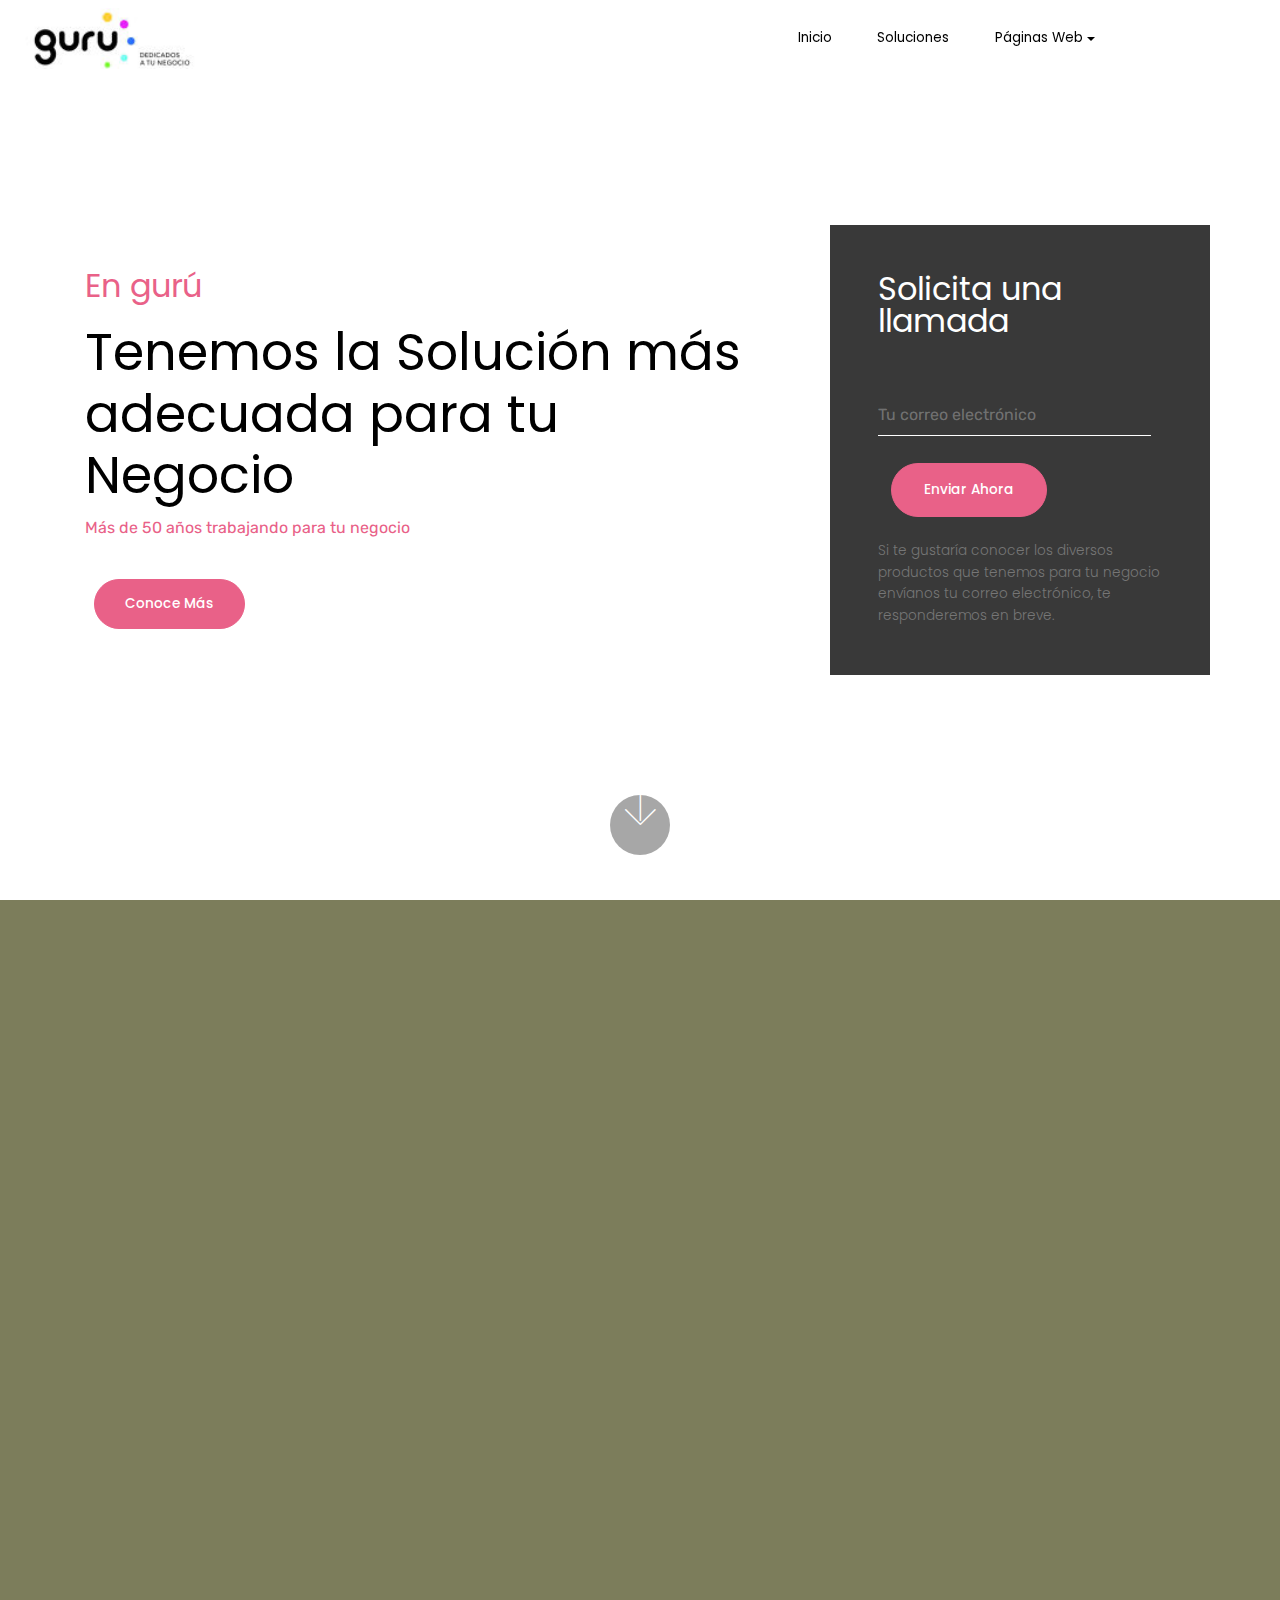
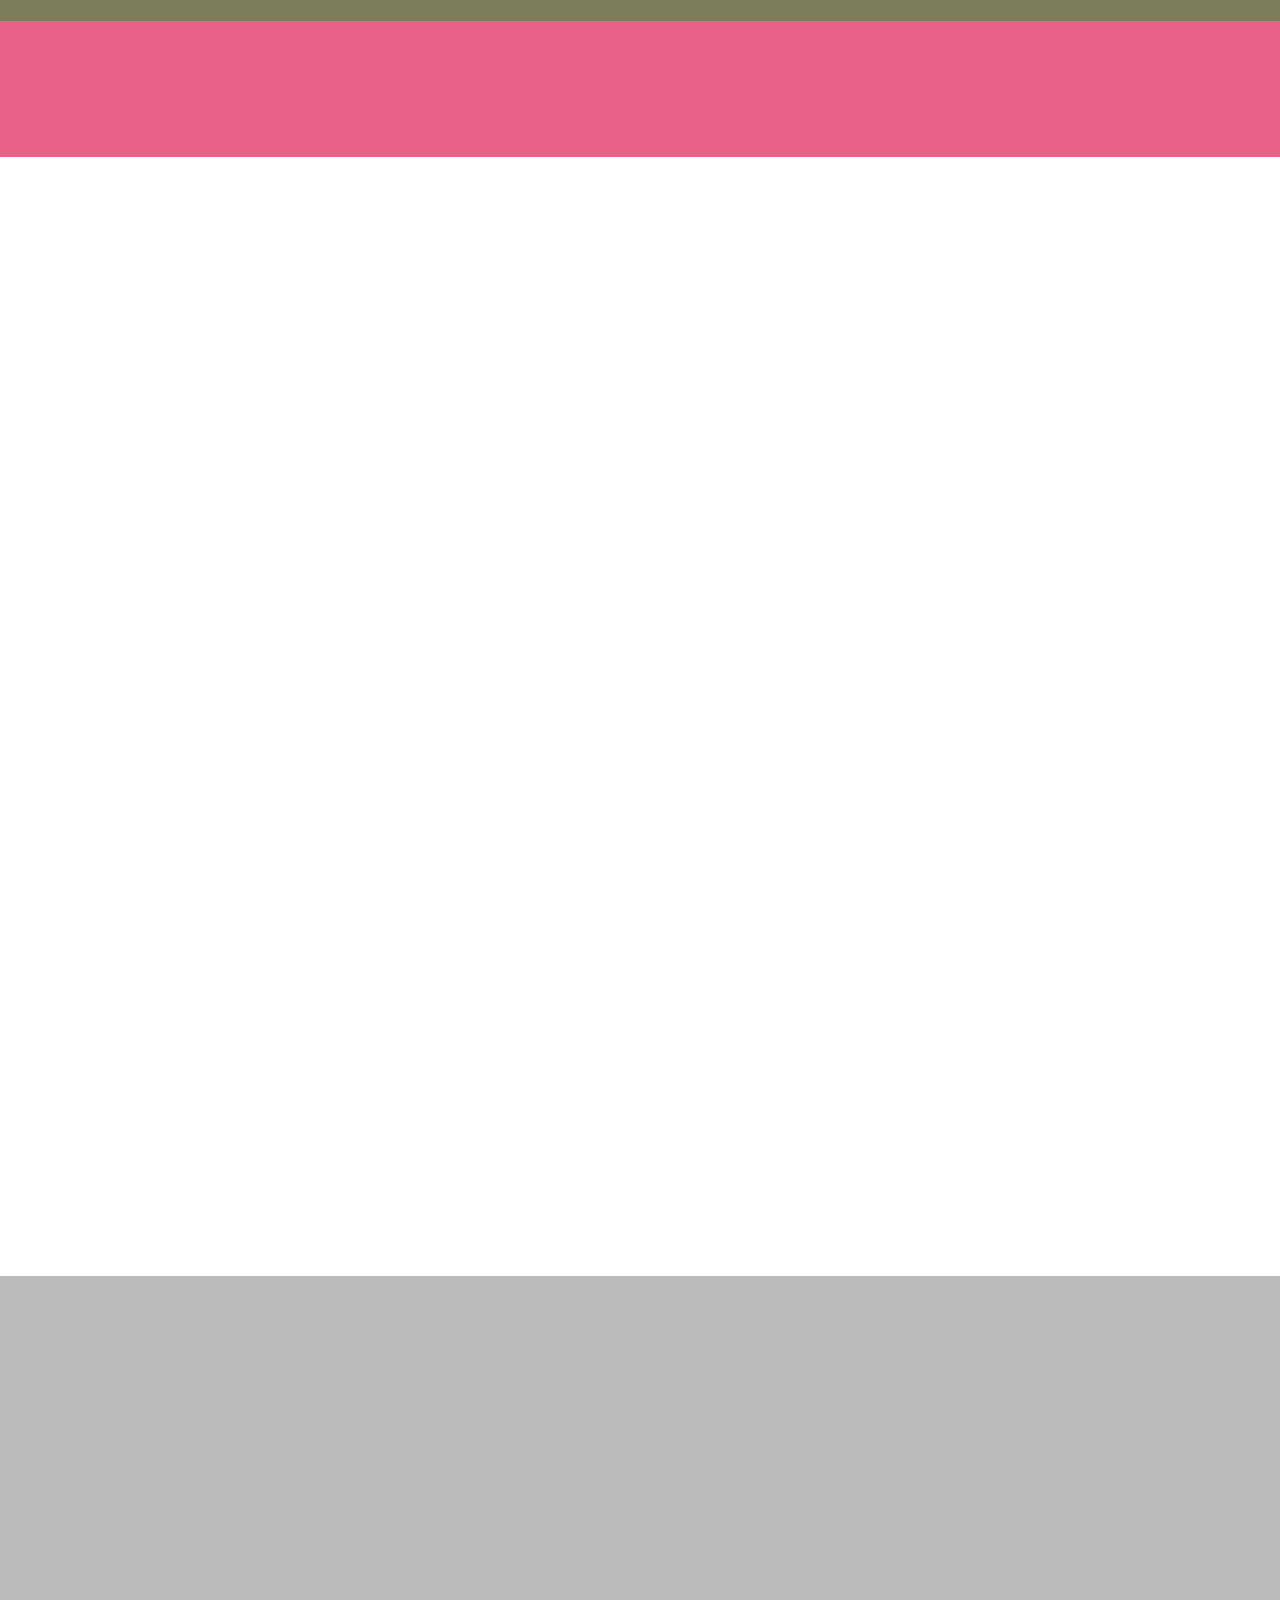
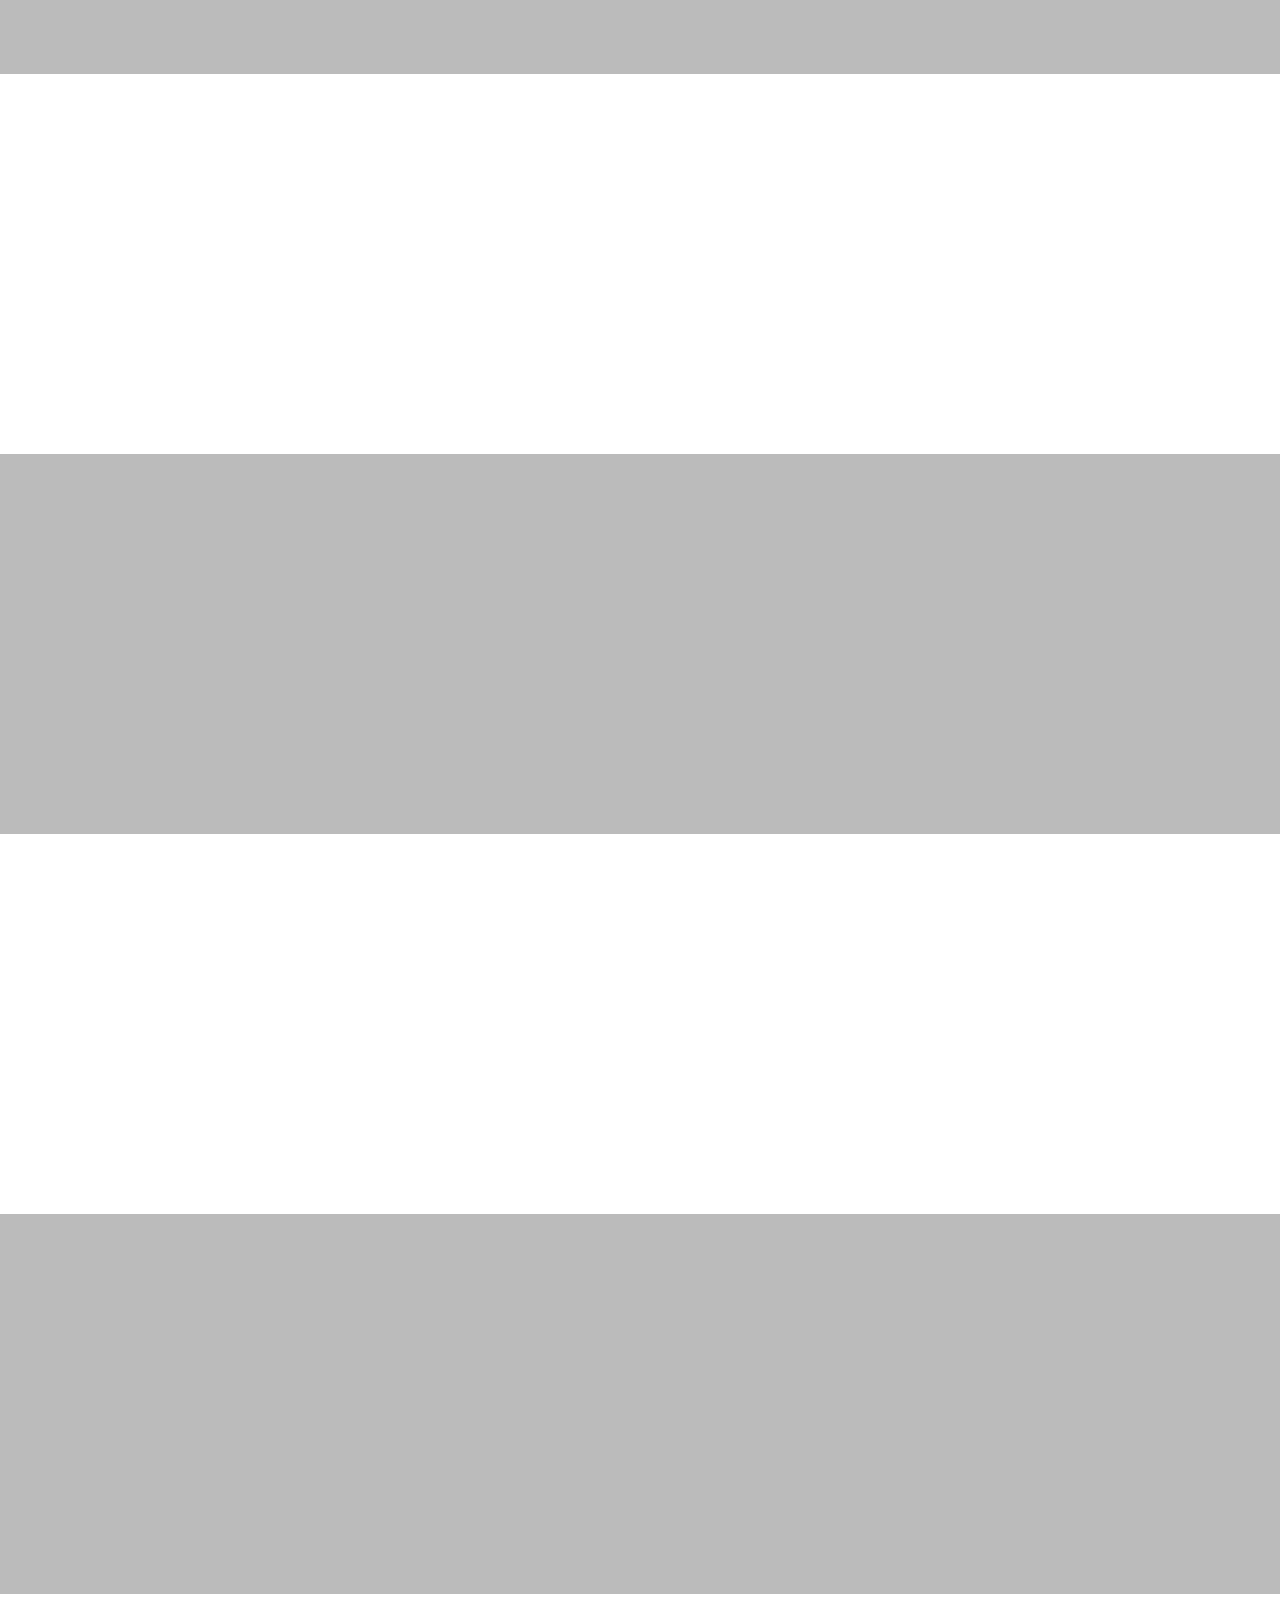
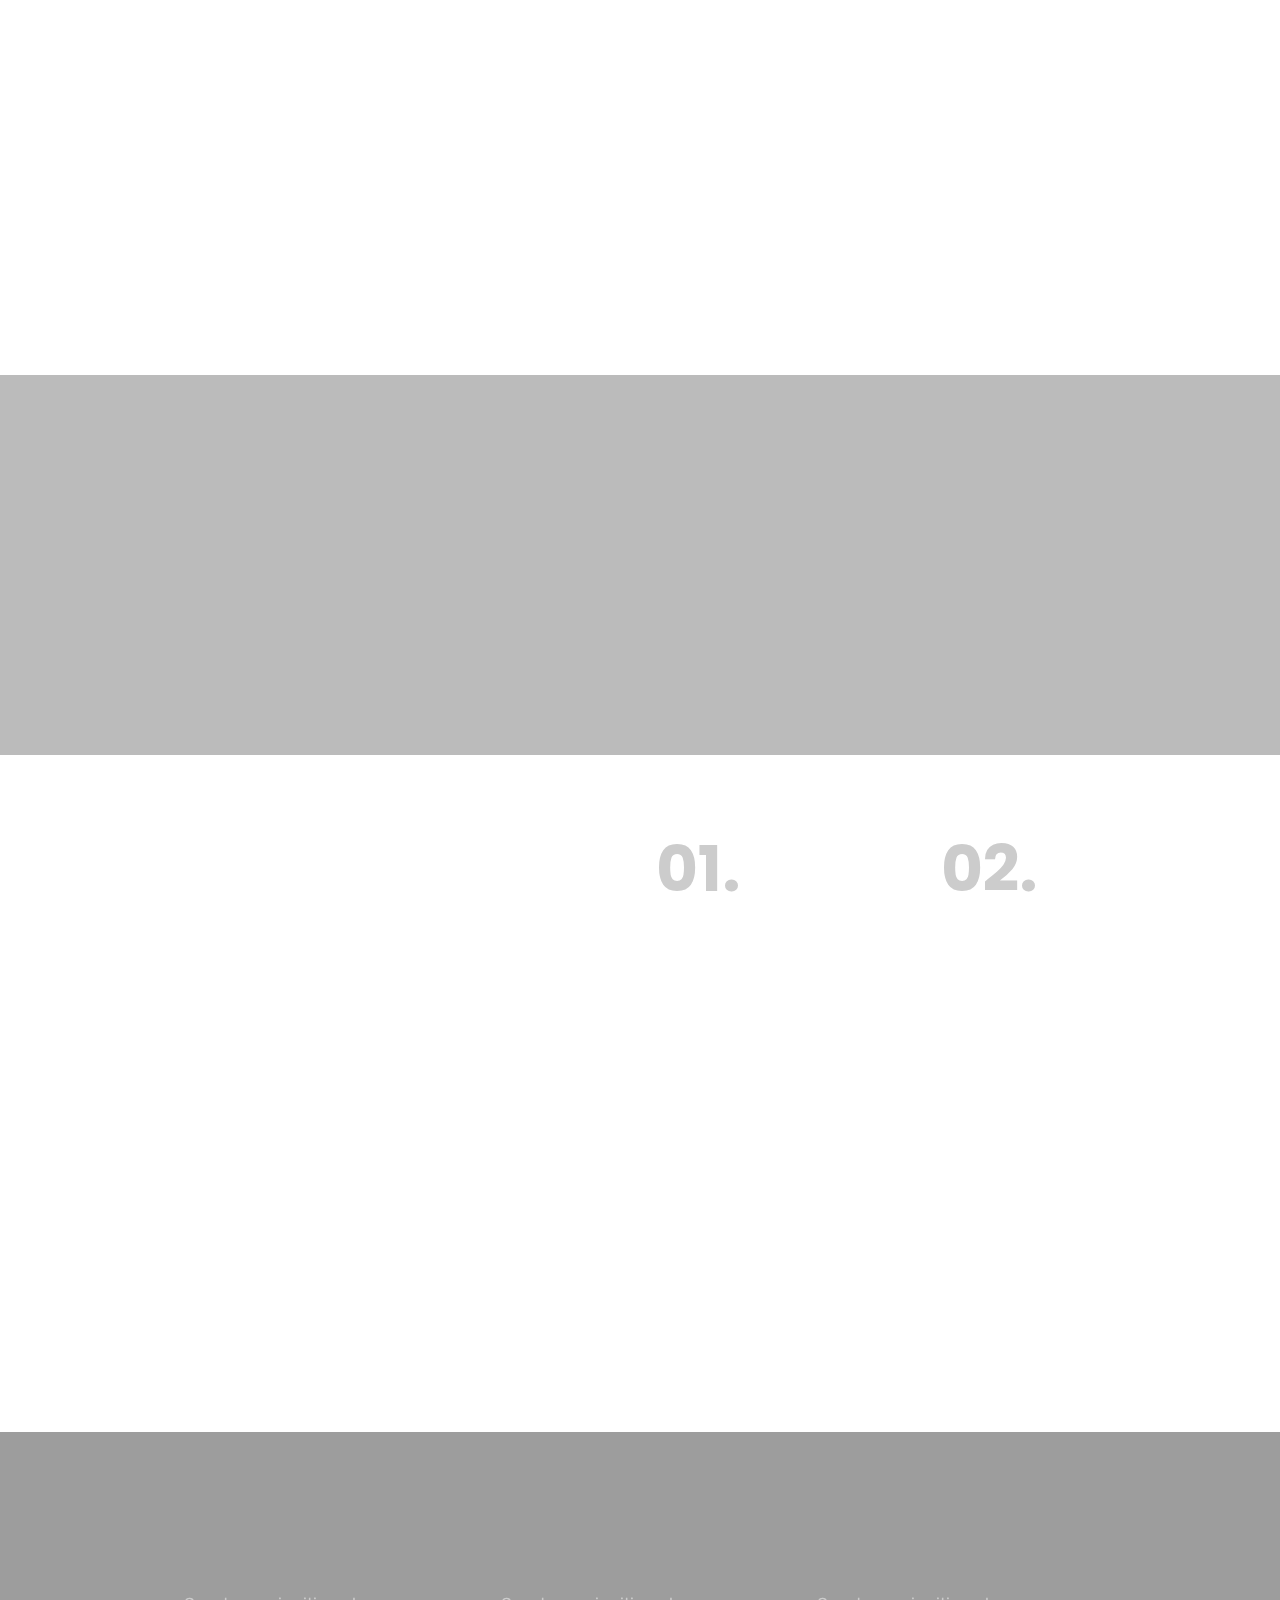
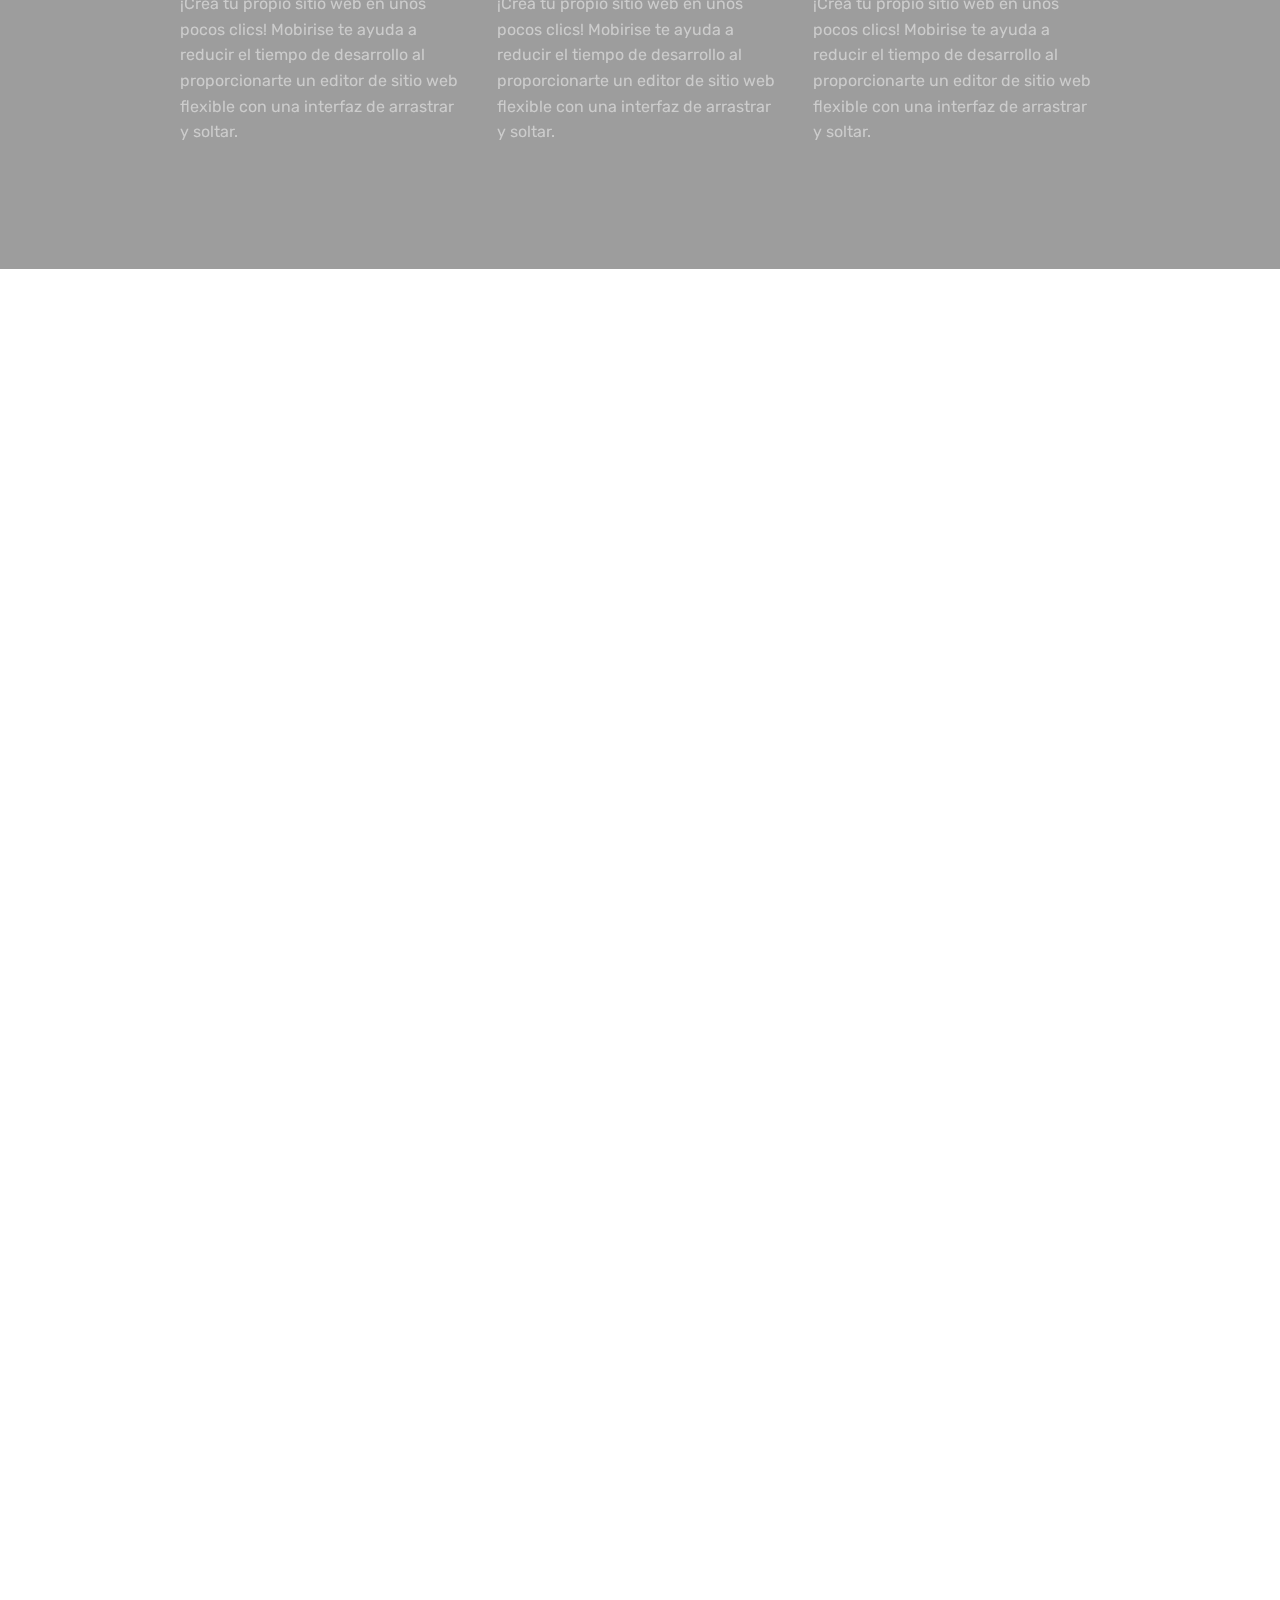
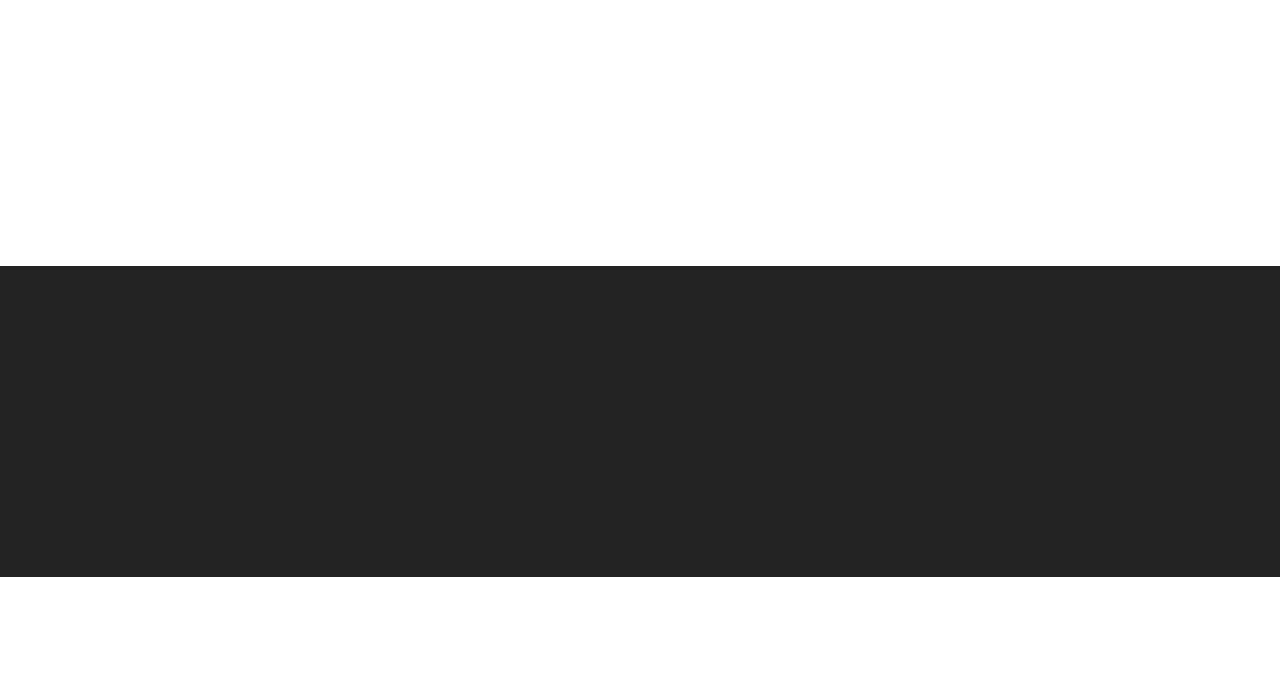
<file: index.html>
<!DOCTYPE html>
<html >
<head>
  <!-- Site made with Mobirise Website Builder v4.7.10, https://mobirise.com -->
  <meta charset="UTF-8">
  <meta http-equiv="X-UA-Compatible" content="IE=edge">
  <meta name="generator" content="Mobirise v4.7.10, mobirise.com">
  <meta name="viewport" content="width=device-width, initial-scale=1, minimum-scale=1">
  <link rel="shortcut icon" href="assets/images/logo-guru-164x52.jpg" type="image/x-icon">
  <meta name="description" content="">
  <title>Home</title>
  <link rel="stylesheet" href="assets/web/assets/mobirise-icons/mobirise-icons.css">
  <link rel="stylesheet" href="assets/bootstrap/css/bootstrap.min.css">
  <link rel="stylesheet" href="assets/bootstrap/css/bootstrap-grid.min.css">
  <link rel="stylesheet" href="assets/bootstrap/css/bootstrap-reboot.min.css">
  <link rel="stylesheet" href="assets/animatecss/animate.min.css">
  <link rel="stylesheet" href="assets/dropdown/css/style.css">
  <link rel="stylesheet" href="assets/socicon/css/styles.css">
  <link rel="stylesheet" href="assets/theme/css/style.css">
  <link rel="stylesheet" href="assets/mobirise/css/mbr-additional.css" type="text/css">
  
  
  
</head>
<body>
  <section class="menu cid-rdACRpehW8" once="menu" id="menu3-1">

    
    

    <nav class="navbar navbar-dropdown navbar-fixed-top navbar-expand-lg">
        <div class="navbar-brand">
            <span class="navbar-logo">
                <a href="index.html#header2-1q">
                    <img src="assets/images/logo-guru-164x52.jpg" alt="Mobirise" title="" style="height: 3.8rem;">
                </a>
            </span>
            
        </div>
        <button class="navbar-toggler" type="button" data-toggle="collapse" data-target="#navbarSupportedContent" aria-controls="navbarNavAltMarkup" aria-expanded="false" aria-label="Toggle navigation">
            <div class="hamburger">
                <span></span>
                <span></span>
                <span></span>
                <span></span>
            </div>
        </button>
      <div class="collapse navbar-collapse" id="navbarSupportedContent">
            <ul class="navbar-nav nav-dropdown nav-right" data-app-modern-menu="true"><li class="nav-item">
                    <a class="nav-link link text-black display-4" href="index.html#header2-1q">
                        Inicio</a>
                </li>
                <li class="nav-item">
                    <a class="nav-link link text-black display-4" href="index.html#content7-1x">
                        Soluciones</a>
                </li>
                <li class="nav-item dropdown open">
                    <a class="nav-link link dropdown-toggle text-black display-4" href="page2.html#header1-1a" data-toggle="dropdown-submenu" aria-expanded="true">
                        Páginas Web</a><div class="dropdown-menu"><a class="text-black dropdown-item display-4" href="page2.html#header1-1a" aria-expanded="true">Nuestras Páginas</a><a class="dropdown-item text-black display-4" href="page2.html#content7-1f">Planes y Precios</a><a class="dropdown-item text-black display-4" href="page2.html#info3-2c" aria-expanded="false">Planes y Modelos</a><a class="dropdown-item text-black display-4" href="page2.html#gallery2-12" aria-expanded="false">Nuestros Clientes</a></div>
                </li></ul>
            <div class="icons-menu">
              <div class="soc-item">
                <a href="https://mobirise.com" target="_blank">
                  <span class="mbr-iconfont socicon socicon-twitter"></span>
                </a>
              </div>
              <div class="soc-item">
                <a href="https://mobirise.com" target="_blank">
                  <span class="mbr-iconfont socicon socicon-facebook"></span>
                </a>
              </div>
              <div class="soc-item">
                <a href="https://mobirise.com" target="_blank">
                  <span class="mbr-iconfont socicon socicon-instagram"></span>
                </a>
              </div>
              
              
              
            </div>
            
      </div>
    </nav>
</section>

<section class="cid-rdPu0JioWs mbr-fullscreen" id="header2-1q">

    

    
    <div class="container">
        <div class="row justify-content-center">
            <div class="col-md-12 col-lg-8 text-element">
                <h3 class="mbr-section-subtitle mbr-fonts-style align-left pb-2 display-2">En gurú</h3>
                <h1 class="mbr-section-title mbr-white mbr-fonts-style align-left display-1">Tenemos la Solución más adecuada para tu Negocio&nbsp;</h1>
                <p class="mbr-text pb-3 mbr-fonts-style mbr-white align-left display-7">Más de 50 años trabajando para tu negocio&nbsp;</p>
                <div class="mbr-section-btn align-left"><a class="btn-info btn btn-lg display-4" href="index.html#image2-1o">Conoce Más</a></div>
            </div>
            <div class="form-1 col-md-12 col-lg-4" data-form-type="formoid">
                <div class="mbr-overlay" style="opacity: 0.9; background-color: rgb(35, 35, 35);">
                </div>
                <h2 class="form-title pb-3 mbr-fonts-style mbr-white display-2">Solicita una llamada</h2>
                <h4 class="mbr-fonts-style form-subtitle align-left display-7">&nbsp;</h4>
                <div data-form-alert="" hidden="">¡Gracias por rellenar el formulario!</div>
                <form class="mbr-form" action="https://mobirise.com/" method="post" data-form-title="My Mobirise Form"><input type="hidden" name="email" data-form-email="true" value="4HAW5c2b3TiBpL6MB26t17FwqBD0jv42/nU4/IpiMUp4b3kuDHXKE3C4oTvlU7bnOd6FJ8X19ROL92EpgE+CL1lVeA7xho2T3ckXTzuE1uBr8xTWcPvtAwo4qkqXRO29" data-form-field="E-mail">
                    
                    <div class="input-wrap" data-for="email">
                        <input type="text" class="field display-7" name="email" data-form-field="E-mail" required="" placeholder="Tu correo electrónico" id="email-header2-1q">
                    </div>
                    
                    <div class="btn-row">
                        <span class="input-group-btn">
                            <button href="https://mobirise.com/" type="submit" class="btn btn-md btn-form btn-info display-4">Enviar Ahora</button>
                        </span>
                    </div>
                </form>
                <h5 class="pt-3 mbr-fonts-style form-text align-left display-4">Si te gustaría conocer los diversos productos que tenemos para tu negocio envíanos tu correo electrónico, te responderemos en breve.</h5>
            </div>
        </div>
    </div>
    <div class="mbr-arrow hidden-sm-down" aria-hidden="true">
        <a href="#next">
            <i class="mbri-down mbr-iconfont"></i>
        </a>
    </div>          
</section>

<section class="image2 cid-rdPqFil6Tn" id="image2-1o">

    

    <figure class="mbr-figure">
        <div class="image-block" style="width: 100%;">
            <img src="assets/images/oferta-comercial-2-1307x736.jpg" alt="" title="">
        </div>
    </figure>
</section>

<section class="cid-rdATYgdvZZ" id="info3-d">

    

    
    <div class="container">
        <div class="row justify-content-center">
            <div class="col-12 col-md-12 align-center">
                
                <h2 class="mbr-section-title align-center mbr-fonts-style mbr-bold display-2"><span style="font-weight: normal;">Conoce nuestro Modelo de Venta y Servicio</span></h2>
            </div>
        </div>
    </div>
</section>

<section class="features16 cid-rdAXNDCsvZ" id="features16-g">

    

    
    <div class="container">
        <div class="row main align-items-center">
            <div class="col-md-6 image-element ">
                <div class="img-wrap">
                    <img src="assets/images/modelo-de-venta-y-servicio-807x553.jpg" alt="" title="">
                </div>
            </div>
            <div class="col-md-6 text-element">
                <div class="text-content">
                    <h4 class="mbr-section-subtitle mbr-fonts-style mbr-black align-left display-5"><strong>Porque queremos asesorarte siempre</strong></h4>
                    <h2 class="mbr-title pt-2 mbr-fonts-style align-left display-2">Te brindamos un servicio con asesoría permanente</h2>
                    <div class="mbr-section-text">
                        <p class="mbr-text pt-3 mbr-light mbr-fonts-style align-left display-7">
                            Ponemos a un especialista en Marketing para ayudarte y brindarte toda la información acerca de tus productos</p>
                    </div>
                    <div class="mbr-section-btn pt-3 align-left">
                        <a class="btn btn-md btn-info display-4" href="https://mobirise.com">Ver Más</a>
                    </div>
                </div>
            </div>
        </div>
    </div>          
</section>

<section class="cid-rdQEy9qy3h" id="content7-1x">

    

    
    <div class="container">
        <div class="row justify-content-center">
            <div class="col-12 col-md-12 align-center">
                <h3 class="mbr-section-subtitle align-center mbr-fonts-style pb-2 display-5">Conoce nuestra gama de Soluciones en nuestro</h3>
                <h2 class="mbr-section-title align-center mbr-fonts-style mbr-bold display-1">Catálogo de Productos</h2>
            </div>
        </div>
    </div>
</section>

<section class="features2 cid-rdQD8ZvJjK" id="features2-1s">

    

    
    <div class="container">
        <div class="row main align-items-center">
            <div class="col-md-6 image-element">
                <div class="img-wrap">
                    <img src="assets/images/background4.jpg" alt="" title="">
                </div>
            </div>
            <div class="col-md-6 text-element">
                <div class="text-content">
                    
                    <h2 class="mbr-title pt-2 mbr-fonts-style align-center display-1">
                        +Geo</h2>
                    <div class="mbr-section-text">
                        <p class="mbr-text pt-3 mbr-light mbr-fonts-style align-center display-7">Extiende la presencia digital de tu negocio a
todas las plataformas de Internet de forma
consistente y centralizada.<br>Tu negocio estará en PAOL, GMB, Facebook,
Waze, Foursquare, Google Maps, entre otros.</p>
                    </div>
                    <div class="mbr-section-btn pt-3 align-center"><a class="btn btn-md btn-warning display-4" href="https://mobirise.com">Conocer más</a></div>
                </div>
            </div>
        </div>
    </div>          
</section>

<section class="features1 cid-rdQD7fMfDW" id="features1-1r">

    

    
    <div class="container">
        <div class="row main align-items-center">
            <div class="col-md-6 image-element ">
                <div class="img-wrap">
                    <img src="assets/images/background2.jpg">
                </div>
            </div>
            <div class="col-md-6 text-element">
                <div class="text-content">
                    
                    <h2 class="mbr-title pt-2 mbr-fonts-style align-center mbr-white display-1">Posiciones Fijas</h2>
                    <div class="mbr-section-text">
                        <p class="mbr-text pt-3 mbr-light mbr-fonts-style align-center mbr-white display-7">Mejoramos la posición de tu anuncio en PAOL
por medio de un Plus de Inversión o&nbsp;aseguramos una Posición Fija para un conjunto&nbsp;de palabras claves.
<br>Asegura el posicionamiento dentro del portal de <br><strong>Páginas Amarillas.com</strong></p>
                    </div>
                    <div class="mbr-section-btn pt-3 align-center"><a class="btn btn-md btn-white display-4" href="https://mobirise.com">Conocer más</a></div>
                </div>
            </div>
        </div>
    </div>          
</section>

<section class="features2 cid-rdQGeo2qts" id="features2-20">

    

    
    <div class="container">
        <div class="row main align-items-center">
            <div class="col-md-6 image-element">
                <div class="img-wrap">
                    <img src="assets/images/background4.jpg" alt="" title="">
                </div>
            </div>
            <div class="col-md-6 text-element">
                <div class="text-content">
                    
                    <h2 class="mbr-title pt-2 mbr-fonts-style align-center display-1">
                        Banners</h2>
                    <div class="mbr-section-text">
                        <p class="mbr-text pt-3 mbr-light mbr-fonts-style align-center display-7">Anuncios gráficos dentro del portal de
PáginasAmarillas.pe segmentados por rubros&nbsp;para dar visibilidad a los anunciantes.
<br>3 Millones de páginas vistas promedio todos
los meses.</p>
                    </div>
                    <div class="mbr-section-btn pt-3 align-center"><a class="btn btn-md btn-warning display-4" href="https://mobirise.com">Conocer más</a></div>
                </div>
            </div>
        </div>
    </div>          
</section>

<section class="features1 cid-rdQGIdKtOR" id="features1-21">

    

    
    <div class="container">
        <div class="row main align-items-center">
            <div class="col-md-6 image-element ">
                <div class="img-wrap">
                    <img src="assets/images/background2.jpg">
                </div>
            </div>
            <div class="col-md-6 text-element">
                <div class="text-content">
                    
                    <h2 class="mbr-title pt-2 mbr-fonts-style align-center mbr-white display-1">Tráfico Garantizado</h2>
                    <div class="mbr-section-text">
                        <p class="mbr-text pt-3 mbr-light mbr-fonts-style align-center mbr-white display-7">Impulsamos las visitas de tu anuncio en PáginasAmarillas.pe llevando tráfico calificado a tu figuración.</p>
                    </div>
                    <div class="mbr-section-btn pt-3 align-center"><a class="btn btn-md btn-white display-4" href="https://mobirise.com">Conocer más</a></div>
                </div>
            </div>
        </div>
    </div>          
</section>

<section class="features2 cid-rdQDiOMWBX" id="features2-1u">

    

    
    <div class="container">
        <div class="row main align-items-center">
            <div class="col-md-6 image-element">
                <div class="img-wrap">
                    <img src="assets/images/background4.jpg" alt="" title="">
                </div>
            </div>
            <div class="col-md-6 text-element">
                <div class="text-content">
                    
                    <h2 class="mbr-title pt-2 mbr-fonts-style align-center display-1">gurú Digital</h2>
                    <div class="mbr-section-text">
                        <p class="mbr-text pt-3 mbr-light mbr-fonts-style align-center display-7">Nuestro servicio de marketing de conversiones pensado por especialistas digitales integra la&nbsp;consistencia de una presencia sólida con la potencia de campañas de tráfico que apuntan a generar conversiones medibles para tu negocio.</p>
                    </div>
                    <div class="mbr-section-btn pt-3 align-center"><a class="btn btn-md btn-warning display-4" href="https://mobirise.com">Conocer más</a></div>
                </div>
            </div>
        </div>
    </div>          
</section>

<section class="features1 cid-rdQDjGP9cK" id="features1-1v">

    

    
    <div class="container">
        <div class="row main align-items-center">
            <div class="col-md-6 image-element ">
                <div class="img-wrap">
                    <img src="assets/images/background2.jpg">
                </div>
            </div>
            <div class="col-md-6 text-element">
                <div class="text-content">
                    
                    <h2 class="mbr-title pt-2 mbr-fonts-style align-center mbr-white display-1">Páginas Web</h2>
                    <div class="mbr-section-text">
                        <p class="mbr-text pt-3 mbr-light mbr-fonts-style align-center mbr-white display-7">Dale a tu negocio presencia digital con una página web que estará operativa los 365 días&nbsp;del año. 
<br>Además, lleva cuentas de correos y dominio con todos los planes.</p>
                    </div>
                    <div class="mbr-section-btn pt-3 align-center"><a class="btn btn-md btn-white display-4" href="https://mobirise.com">Conocer más</a></div>
                </div>
            </div>
        </div>
    </div>          
</section>

<section class="features2 cid-rdQDknE8XM" id="features2-1w">

    

    
    <div class="container">
        <div class="row main align-items-center">
            <div class="col-md-6 image-element">
                <div class="img-wrap">
                    <img src="assets/images/background4.jpg" alt="" title="">
                </div>
            </div>
            <div class="col-md-6 text-element">
                <div class="text-content">
                    
                    <h2 class="mbr-title pt-2 mbr-fonts-style align-center display-1">
                        Google Ads</h2>
                    <div class="mbr-section-text">
                        <p class="mbr-text pt-3 mbr-light mbr-fonts-style align-center display-7">Dale a tu negocio presencia digital con una
página web que estará operativa los 365 días
del año.
<br>Además, lleva cuentas de correos y dominio con
todos los planes.</p>
                    </div>
                    <div class="mbr-section-btn pt-3 align-center"><a class="btn btn-md btn-warning display-4" href="https://mobirise.com">Conocer más</a></div>
                </div>
            </div>
        </div>
    </div>          
</section>

<section class="features1 cid-rdQFD7Hhmp" id="features1-1y">

    

    
    <div class="container">
        <div class="row main align-items-center">
            <div class="col-md-6 image-element ">
                <div class="img-wrap">
                    <img src="assets/images/background2.jpg">
                </div>
            </div>
            <div class="col-md-6 text-element">
                <div class="text-content">
                    
                    <h2 class="mbr-title pt-2 mbr-fonts-style align-center mbr-white display-1">Facebook Ads</h2>
                    <div class="mbr-section-text">
                        <p class="mbr-text pt-3 mbr-light mbr-fonts-style align-center mbr-white display-7">Administración de campañas de publicidad&nbsp;digital en la plataforma de Facebook e Instagram con 3 objetivos: Tráfico al Sitio Web,&nbsp;Visitas al Negocio y Generación de Leads</p>
                    </div>
                    <div class="mbr-section-btn pt-3 align-center"><a class="btn btn-md btn-white display-4" href="https://mobirise.com">Conocer más</a></div>
                </div>
            </div>
        </div>
    </div>          
</section>

<section class="features7 cid-rdBjFPaOsI" id="features7-k">
    
    

    
    <div class="container">
        <div class="row justify-content-center content-row">
            <div class="col-md-6 content-column">
                    <h4 class="mbr-section-subtitle mbr-fonts-style mbr-black align-left display-5"><strong>Tenemos la Solución integral para tu Negocio</strong></h4>
                    
                    <h2 class="mbr-title pt-2 mbr-fonts-style align-left display-2">¿Porque Gurú Perú?</h2>
                    <p class="mbr-text mbr-section-text pt-3 mbr-fonts-style align-left display-7">Extiende la presencia digital de tu negocio a
todas las plataformas de Internet de forma
consistente y centralizada.
<br>Tu negocio estará en PAOL, GMB, Facebook,
Waze, Foursquare, Google, Google Maps, entre otros.</p>
                    
            </div>
            <div class="col-md-6">
                <div class="row">
                    <div class="card p-3 col-md-6">
                        <div class="card-box">
                            <div class="title">
                                <span class="num mbr-fonts-style mbr-bold display-1">01.</span>
                                <h4 class="card-title m-0 mbr-fonts-style mbr-bold display-5">
                                    Nuestro Equipo
                                </h4>
                            </div>
                            <p class="mbr-text card-text mbr-fonts-style  display-7">Somos un equipo de 150 personas que trabajamos para lograr el éxito de tu negocio.</p>
                        </div>
                    </div>
                    <div class="card p-3 col-md-6">
                        <div class="card-box">
                            <div class="title">
                                <span class="num mbr-fonts-style mbr-bold display-1">02.</span>
                                <h4 class="card-title mbr-fonts-style m-0 mbr-bold display-5">
                                    Nuestra Corporación</h4>
                            </div>
                            <p class="mbr-text card-text mbr-fonts-style display-7">Gurú Perú forma parte del Grupo Publicar y estamos presentes en 9 países, contamos con más de 50,000 clientes.</p>
                        </div>
                    </div>
                    
                    
                </div>
            </div>
        </div>
    </div>
</section>

<section class="cid-relEcVN0Lm" id="content7-25">

    

    
    <div class="container">
        <div class="row justify-content-center">
            <div class="col-12 col-md-12 align-center">
                <h3 class="mbr-section-subtitle align-center mbr-fonts-style pb-2 display-5">Tu opinión es importante para nosotros&nbsp;</h3>
                <h2 class="mbr-section-title align-center mbr-fonts-style mbr-bold display-1">
                    Testimonios de nuestros clientes</h2>
            </div>
        </div>
    </div>
</section>

<section class="carousel slide testimonials-slider cid-rdQLYZnEDh" data-bg-video="https://www.youtube.com/watch?v=36YgDDJ7XSc" id="testimonials-slider2-24">
    
    

    <div class="mbr-overlay" style="opacity: 0.4; background-color: rgb(35, 35, 35);">
    </div>

    <div class="container text-center">
        
        <h3 class="mbr-section-subtitle mbr-fonts-style align-left display-5">Trabajamos para impulsar tu negocio</h3>

        <h2 class="mbr-fonts-style mbr-section-title align-left mbr-white display-2">
            Ellos Dicen
        </h2>

        <div class="carousel slide pt-4" data-ride="carousel" role="listbox">
            <div class="carousel-inner">
                
            <div class="carousel-item">
                    <div class="row justify-content-center">
                        <div class="col-md-4">                          
                            <div class="mbr-text mbr-fonts-style align-left display-7">
                                 ¡Crea tu propio sitio web en unos pocos clics! Mobirise te ayuda a reducir el tiempo de desarrollo al proporcionarte un editor de sitio web flexible con una interfaz de arrastrar y soltar.
                            </div>
                            <h4 class="mbr-fonts-style signature mbr-bold pt-3 align-left display-5"><strong>— John Smith</strong></h4>                   
                            <h5 class="desk mbr-fonts-style pt-3 align-left display-5">Gerente</h5>
                        </div>

                        <div class="col-md-4 d-none d-md-block">
                            <div class="mbr-text mbr-fonts-style align-left display-7">
                                 ¡Crea tu propio sitio web en unos pocos clics! Mobirise te ayuda a reducir el tiempo de desarrollo al proporcionarte un editor de sitio web flexible con una interfaz de arrastrar y soltar.
                            </div>
                            <h4 class="mbr-fonts-style signature mbr-bold pt-3 align-left display-5"><strong>— John Smith</strong></h4>       
                            <h5 class="desk mbr-fonts-style pt-3 align-left display-5">Gerente</h5>            
                        </div>
                        
                        <div class="col-md-4 d-none d-md-block">
                            <div class="mbr-text mbr-fonts-style align-left display-7">
                                 ¡Crea tu propio sitio web en unos pocos clics! Mobirise te ayuda a reducir el tiempo de desarrollo al proporcionarte un editor de sitio web flexible con una interfaz de arrastrar y soltar.</div>
                            <h4 class="mbr-fonts-style signature mbr-bold pt-3 align-left display-5"><strong>— John Smith</strong></h4>
                            <h5 class="desk mbr-fonts-style pt-3 align-left display-5">Gerente</h5>                    
                        </div>
                    </div>
                </div><div class="carousel-item">
                    <div class="row justify-content-center">
                        <div class="col-md-4">                          
                            <div class="mbr-text mbr-fonts-style align-left display-7">
                                 ¡Crea tu propio sitio web en unos pocos clics! Mobirise te ayuda a reducir el tiempo de desarrollo al proporcionarte un editor de sitio web flexible con una interfaz de arrastrar y soltar.
                            </div>
                            <h4 class="mbr-fonts-style signature mbr-bold pt-3 align-left display-5"><strong>— John Smith</strong></h4>                   
                            <h5 class="desk mbr-fonts-style pt-3 align-left display-5">Gerente</h5>
                        </div>

                        <div class="col-md-4 d-none d-md-block">
                            <div class="mbr-text mbr-fonts-style align-left display-7">
                                 ¡Crea tu propio sitio web en unos pocos clics! Mobirise te ayuda a reducir el tiempo de desarrollo al proporcionarte un editor de sitio web flexible con una interfaz de arrastrar y soltar.
                            </div>
                            <h4 class="mbr-fonts-style signature mbr-bold pt-3 align-left display-5"><strong>— John Smith</strong></h4>       
                            <h5 class="desk mbr-fonts-style pt-3 align-left display-5">Gerente</h5>            
                        </div>
                        
                        <div class="col-md-4 d-none d-md-block">
                            <div class="mbr-text mbr-fonts-style align-left display-7">
                                 ¡Crea tu propio sitio web en unos pocos clics! Mobirise te ayuda a reducir el tiempo de desarrollo al proporcionarte un editor de sitio web flexible con una interfaz de arrastrar y soltar.</div>
                            <h4 class="mbr-fonts-style signature mbr-bold pt-3 align-left display-5"><strong>— John Smith</strong></h4>
                            <h5 class="desk mbr-fonts-style pt-3 align-left display-5">Gerente</h5>                    
                        </div>
                    </div>
                </div></div>

            <div class="carousel-controls">
                <a class="carousel-control-prev" role="button" data-slide="prev">
                  <span aria-hidden="true" class="mbri-left mbr-iconfont"></span>
                  <span class="sr-only">Anterior</span>
                </a>
                
                <a class="carousel-control-next" role="button" data-slide="next">
                  <span aria-hidden="true" class="mbri-right mbr-iconfont"></span>
                  <span class="sr-only">Siguiente</span>
                </a>
            </div>
        </div>
    </div>
</section>

<section class="features13 cid-reDdKSyTTU" id="features13-2h">

    

    
    <div class="container">
        <h2 class="mbr-section-title align-left mbr-fonts-style display-1"><strong>
            Tenemos algo importante para tí</strong><br><strong><br></strong></h2>

        
        <div class="row justify-content-center align-items-start">
            
            <div class="card px-3 py-4 col-md-4">
                <div class="card-wrapper flip-card">
                    <div class="card-img">
                        <a href="https://drive.google.com/file/d/1iCAEBm57UyaFCbY3nRcODpbJSvRSeuOf/view?usp=sharing"><img src="assets/images/mbr-6-696x392.jpg" alt="Mobirise" title=""></a>
                        
                    </div>
                    
                </div>
            </div>

            <div class="card px-3 py-4 col-md-4">
                <div class="card-wrapper flip-card">
                    <div class="card-img">
                        <a href="https://drive.google.com/file/d/19C9sl0-0riBu2bEvg05VVrup71A2M619/view?usp=sharing"><img src="assets/images/diccionario-mkt-458x318.jpg" alt="Mobirise" title=""></a>
                        
                    </div>
                    
                </div>
            </div>

            <div class="card px-3 py-4 col-md-4">
                <div class="card-wrapper flip-card">
                    <div class="card-img">
                        <a href="https://drive.google.com/file/d/1aLdnXSx6DxYmowGUYqyfiFfIB-bNHEJh/view?usp=sharing" target="_blank"><img src="assets/images/marketing-arrasador-492x348.jpg" alt="Mobirise" title=""></a>
                        
                    </div>
                    
                </div>
            </div>

            
        </div>
    </div>
</section>

<section class="map1 cid-rdQKBaFQN5" id="map1-22">

     

    <div class="google-map"><iframe frameborder="0" style="border:0" src="https://www.google.com/maps/embed/v1/place?key=AIzaSyA0Dx_boXQiwvdz8sJHoYeZNVTdoWONYkU&amp;q=place_id:EjxBdi4gUGFzZW8gZGUgbGEgUmVww7pibGljYSAzNzc1LCBDZXJjYWRvIGRlIExpbWEgMTUwNDYsIFBlcnUiGxIZChQKEgnzqlqqbsgFkREVZX2U0sxsrRC_HQ" allowfullscreen=""></iframe></div>
</section>

<section class="form3 cid-rdQKCo5oVt" id="form3-23">

    

    
    <div class="container">
        <div class="row justify-content-center">
            <div class="form-1 col-md-10 col-lg-8" data-form-type="formoid">
                <h2 class="mbr-fonts-style mbr-section-title align-center display-2">
                    Ponte en contacto con Nosotros</h2>
                <h3 class="mbr-fonts-style mbr-section-subtitle align-center display-5">
                    Te res´ponderemos en breve</h3>

                <form class="mbr-form pt-4" action="https://mobirise.com/" method="post" data-form-title="My Mobirise Form"><input type="hidden" name="email" data-form-email="true" value="mnAfhu44kXJJ6tbTPNjQ0r2xyoxg8/fVfDHnLudg+6efSDCZP+EnaH9Sh4ViO3dnZNBRjuntBo4QEPzNYS24hCZrCyaKnRraON1P3H5RFd1REqGh4i1jIdz0FwbG+vyG" data-form-field="Email">
                    <div data-form-alert="" hidden="">¡Gracias por rellenar el formulario!</div>
                    <div class="row">
                        <div class="col-lg-6 mb-3" data-for="name">
                            <input type="text" class="form-control input" name="name" data-form-field="Name" placeholder="Nombre*" required="" id="name-form3-23">
                        </div>
                        <div class="col-lg-6 mb-3" data-for="lastname">
                            <input type="text" class="form-control input" name="lastname" data-form-field="Last Name" placeholder="Apellido" id="lastname-form3-23">
                        </div>
                        <div class="col-lg-6 mb-3" data-for="email">
                            <input type="email" class="form-control input" name="email" data-form-field="Email" placeholder="Email*" required="" id="email-form3-23">
                        </div>
                        <div class="col-lg-6 mb-3" data-for="phone">
                            <input type="text" class="form-control input" name="phone" data-form-field="Phone" placeholder="Teléfono, Celular" id="phone-form3-23">
                        </div>
                        <div class="col-md-12 mb-2" data-for="message">
                            <textarea class="form-control input" name="message" rows="3" data-form-field="Message" placeholder="Mensaje, Consulta" id="message-form3-23"></textarea>
                        </div>
                        <div class="input-group-btn col-md-12 mt-2 align-left">
                            <button href="" type="submit" class="btn btn-form btn-bgr btn-primary display-4">Enviar Mensaje</button>
                        </div>
                    </div>
                </form>
            </div>
        </div>
   </div>
</section>

<section class="footer4 cid-rdADpaAuv8" id="footer3-4">

    

    

    <div class="container">
        <div class="row content mbr-white justify-content-center">
            <div class="col-lg-4 col-md-12 mb-md-4">
                <h2 class="mb-4 footer-main-title mbr-fonts-style display-2">gurú Soluciones</h2>
                <div class="media-container-column" data-form-type="formoid">
                    <div data-form-alert="" hidden="" class="align-center">¡Gracias por rellenar el formulario!</div>

                    <form class="form-inline" action="https://mobirise.com/" method="post" data-form-title="Mobirise Form">
                        <input type="hidden" value="qbxHCtOYNPRkGNB2qTFTjNx/Dnf33k/T3RTeOV3/eBqoShKFDzWBO0yGTZPxIFFSnYTOsxq8A45vHKSZayOdjDHElWziIjdGQ+GHWpLqt40JuxKe63tiNLrmN8WEgSVU" data-form-email="true">
                        <div class="form-group">
                            <input type="email" class="form-control input-sm input-inverse my-2" name="email" required="" data-form-field="Email" placeholder="Ingresa tu Correo electrónico*" id="email-footer3-4">
                        </div>
                        <div class="input-group-btn mx-0 my-2"><button href="" class="btn btn-white-outline m-0 display-4" type="submit" role="button">Contáctenme</button></div>
                    </form>
                </div>
                <p class="mbr-text mbr-fonts-style form-text mt-4 display-4"></p>
            </div>

            <div class="col-md-6 col-lg-4">
                <h3 class="mb-4 mbr-fonts-style footer-title display-5">
                    Contáctanos</h3>
                <div class="mbr-footer-list mbr-fonts-style display-4">
                    <ul class="list">
                        <li>Phone: +51 (1) 417 2000</li>
                        <li>Email: contacto@gurusoluciones.com</li>
                        <li>Dirección: Av. Paseo de la República 3775, Piso 2, San Isidro</li>
                    </ul>
                </div>
                <div class="social-list pl-0 mb-0">
                    <div class="soc-item">
                        <a href="https://twitter.com/mobirise" target="_blank">
                            <span class="socicon-twitter socicon mbr-iconfont mbr-iconfont-social"></span>
                        </a>
                    </div>
                    <div class="soc-item">
                        <a href="https://www.facebook.com/pages/Mobirise/1616226671953247" target="_blank">
                            <span class="socicon-facebook socicon mbr-iconfont mbr-iconfont-social"></span>
                        </a>
                    </div>
                    <div class="soc-item">
                        <a href="https://www.youtube.com/c/mobirise" target="_blank">
                            <span class="socicon-youtube socicon mbr-iconfont mbr-iconfont-social"></span>
                        </a>
                    </div>
                    
                    
                    
                </div>
            </div>
            <div class="col-md-6 col-lg-4">
                <h3 class="mb-4 footer-title mbr-fonts-style display-5">
                    NOVEDADES RECIENTES
                </h3>
                <div class="mbr-footer-list mbr-fonts-style display-4">
                    <ul class="list">
                        <li><a href="page2.html#header1-1a">Catálogo de Pa´ginas Web</a></li><a href="page2.html#header1-1a">
                        </a><li><a href="index.html#content7-1x">Nuestras Soluciones</a></li><li><a href="index.html#info3-d">Modelo de Servicio</a></li><a href="index.html#info3-d">
                        </a><li><br></li>
                    </ul>
                </div>
            </div>
            
        </div>
    </div>
</section>

<section once="footers" class="cid-rdMCYKXl0g" id="footer1-1g">

    

    

    <div class="container">
        <div class="media-container-row align-center justify-content-center align-items-center">
            <div class="section-text m-2">
                <p class="mbr-text mbr-black mb-0 mbr-fonts-style display-7">© Copyright 2019 gurú Soluciones - Todos los Derechos Reservados</p>
            </div>
            
        </div>
    </div>
</section>


  <script src="assets/web/assets/jquery/jquery.min.js"></script>
  <script src="assets/popper/popper.min.js"></script>
  <script src="assets/bootstrap/js/bootstrap.min.js"></script>
  <script src="assets/smoothscroll/smooth-scroll.js"></script>
  <script src="assets/viewportchecker/jquery.viewportchecker.js"></script>
  <script src="assets/bootstrapcarouselswipe/bootstrap-carousel-swipe.js"></script>
  <script src="assets/mbr-testimonials-slider/mbr-testimonials-slider.js"></script>
  <script src="assets/ytplayer/jquery.mb.ytplayer.min.js"></script>
  <script src="assets/vimeoplayer/jquery.mb.vimeo_player.js"></script>
  <script src="assets/dropdown/js/script.min.js"></script>
  <script src="assets/touchswipe/jquery.touch-swipe.min.js"></script>
  <script src="assets/theme/js/script.js"></script>
  <script src="assets/formoid/formoid.min.js"></script>
  
  
  <input name="animation" type="hidden">
   <div id="scrollToTop" class="scrollToTop mbr-arrow-up"><a style="text-align: center;"><i></i></a></div>
  </body>
</html>
</file>
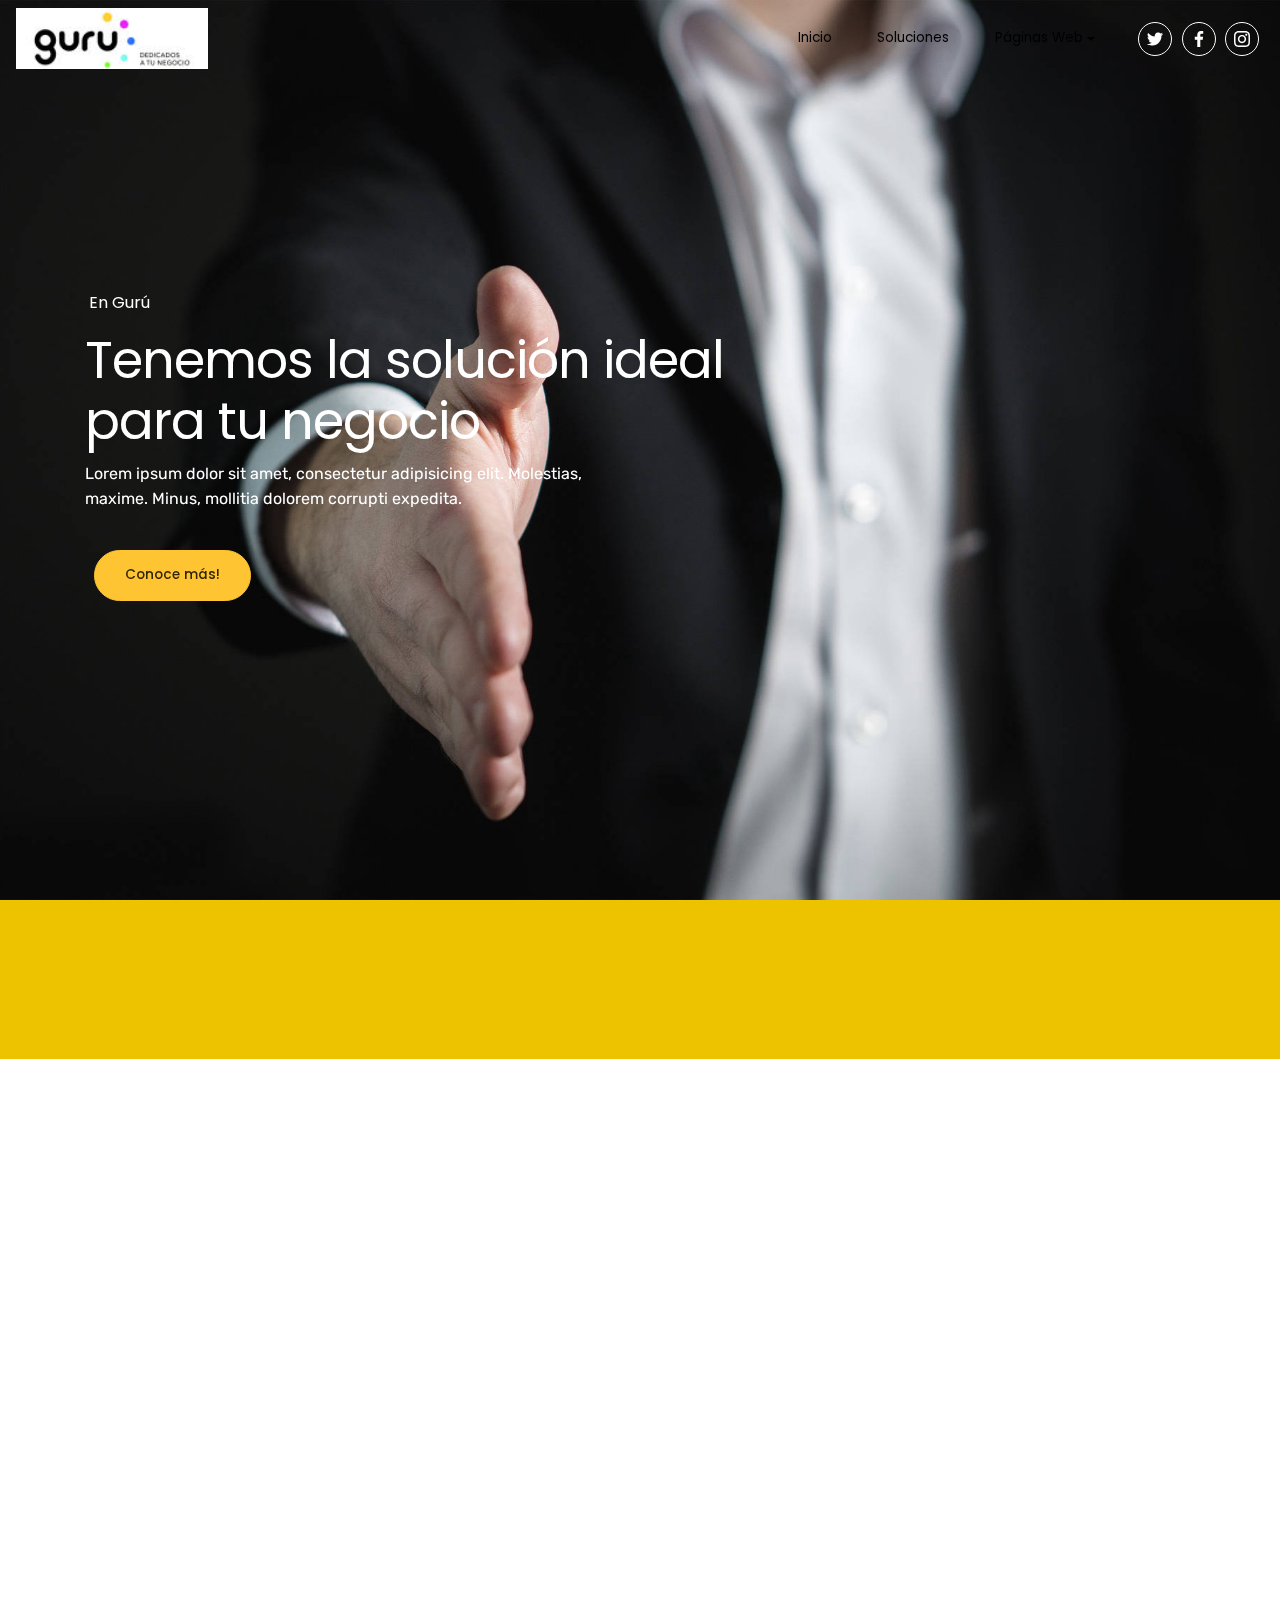
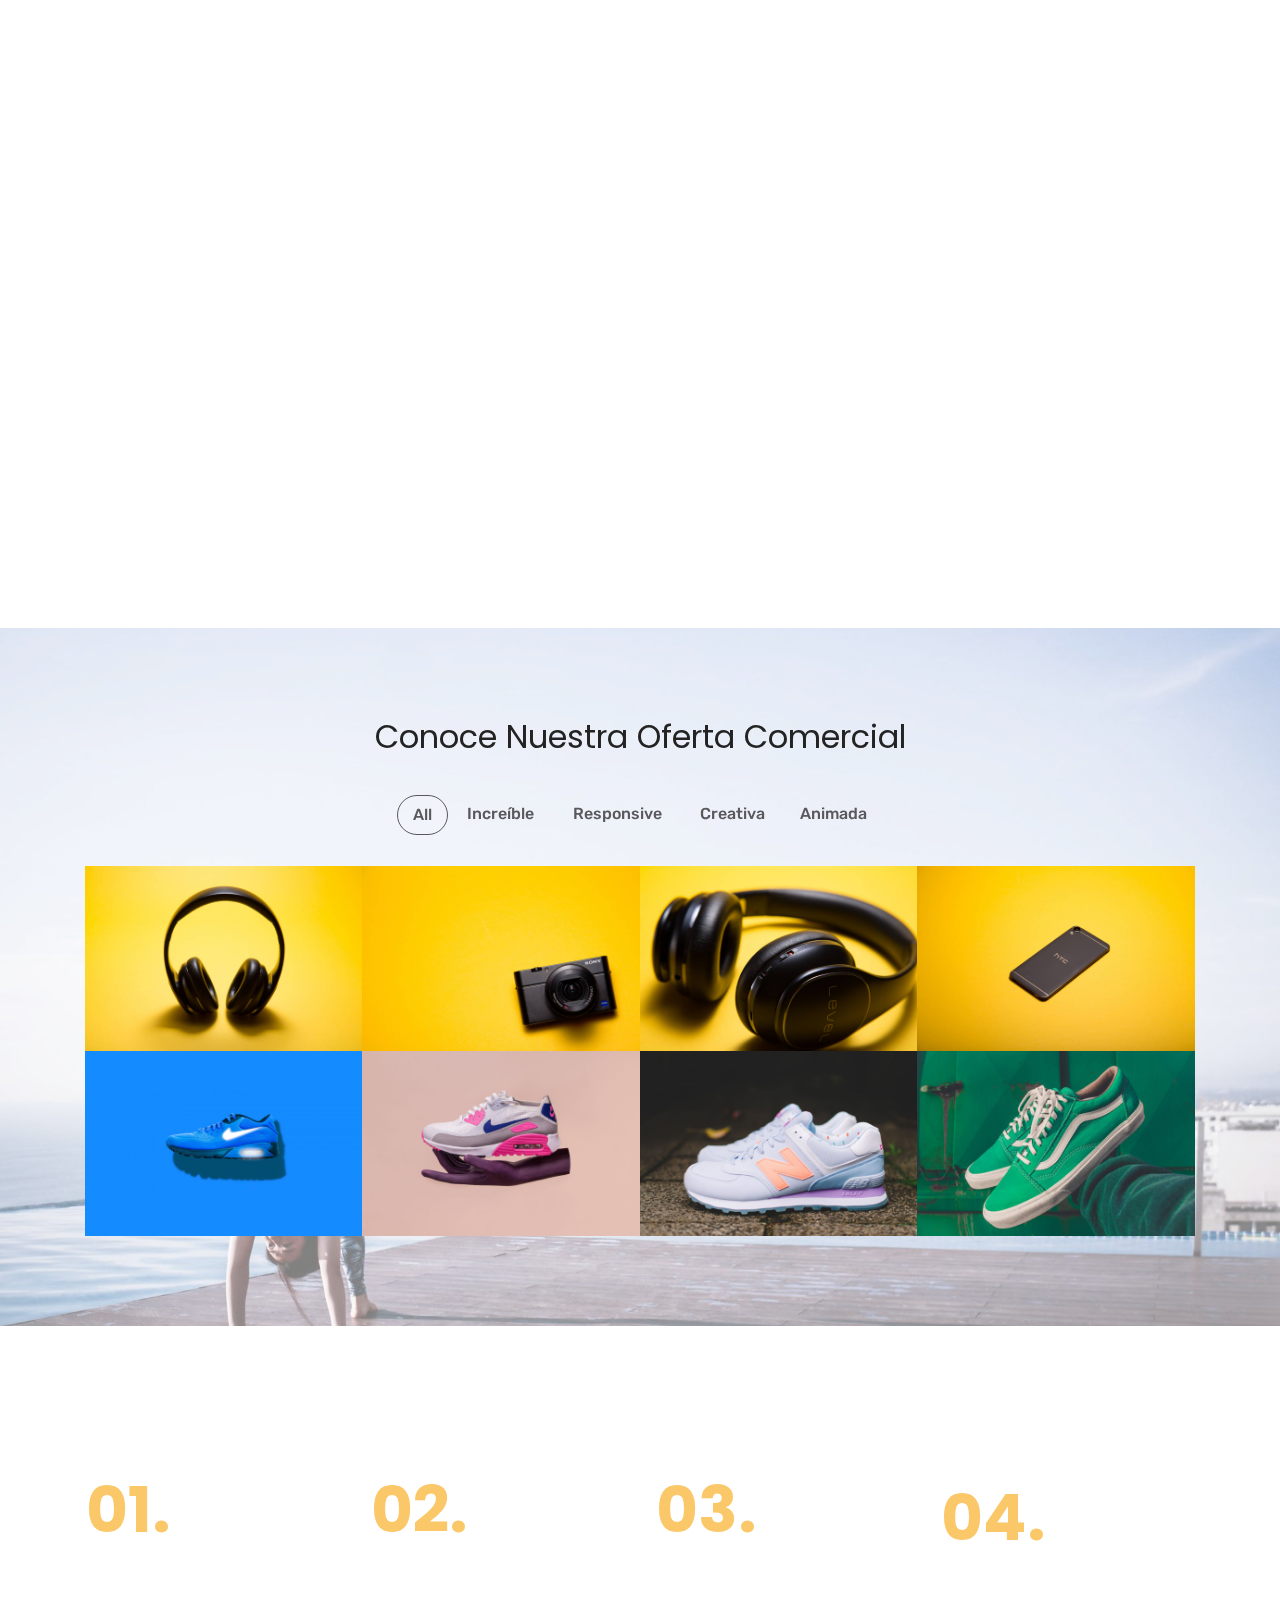
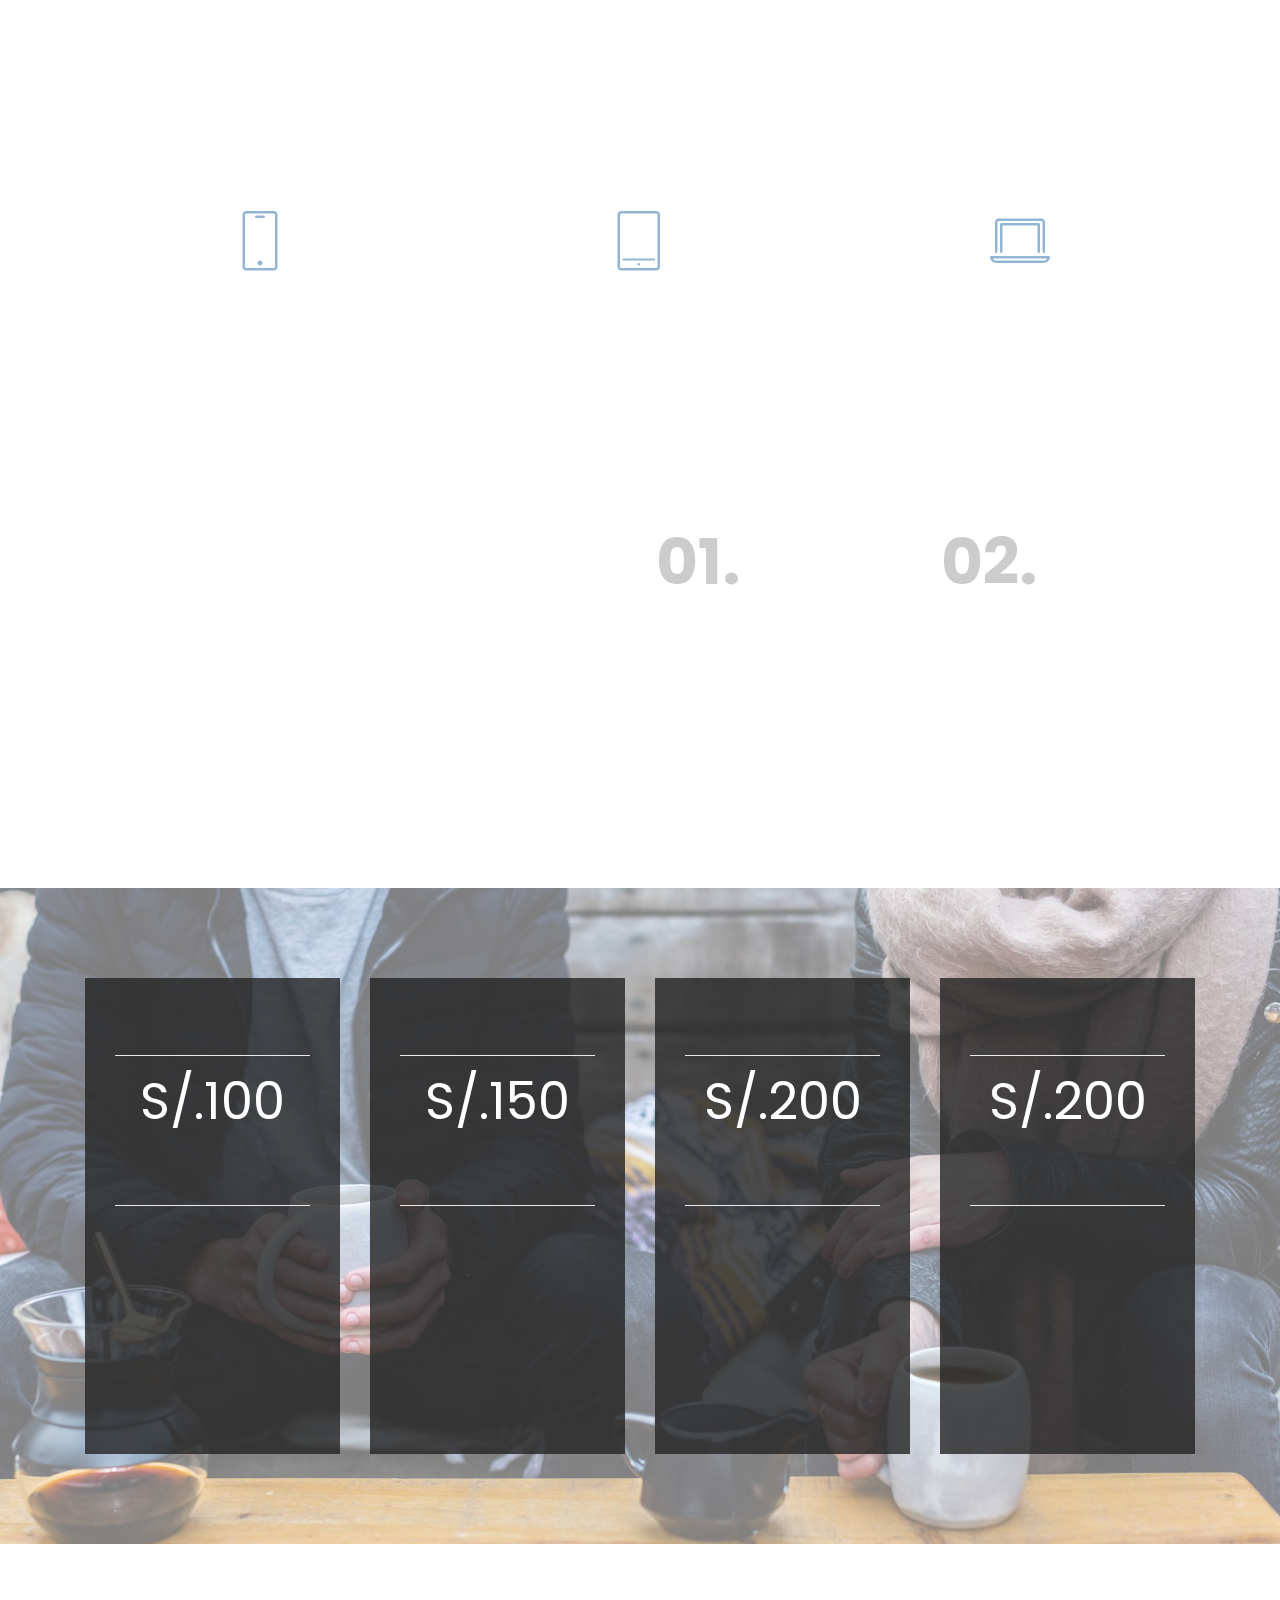
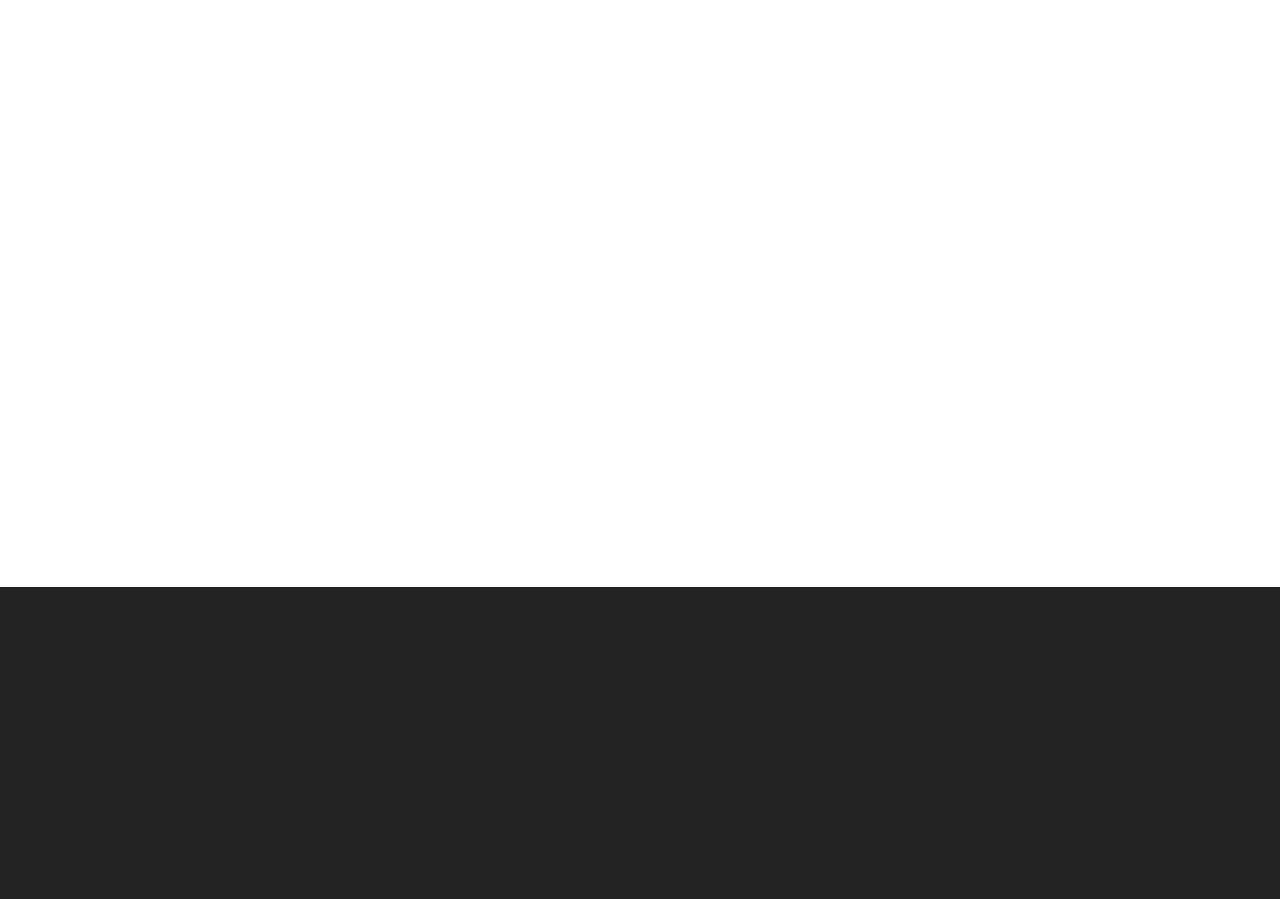
<file: page1.html>
<!DOCTYPE html>
<html >
<head>
  <!-- Site made with Mobirise Website Builder v4.7.10, https://mobirise.com -->
  <meta charset="UTF-8">
  <meta http-equiv="X-UA-Compatible" content="IE=edge">
  <meta name="generator" content="Mobirise v4.7.10, mobirise.com">
  <meta name="viewport" content="width=device-width, initial-scale=1, minimum-scale=1">
  <link rel="shortcut icon" href="assets/images/logo-guru-164x52.jpg" type="image/x-icon">
  <meta name="description" content="">
  <title>Soluciones</title>
  <link rel="stylesheet" href="assets/web/assets/mobirise-icons/mobirise-icons.css">
  <link rel="stylesheet" href="assets/bootstrap/css/bootstrap.min.css">
  <link rel="stylesheet" href="assets/bootstrap/css/bootstrap-grid.min.css">
  <link rel="stylesheet" href="assets/bootstrap/css/bootstrap-reboot.min.css">
  <link rel="stylesheet" href="assets/animatecss/animate.min.css">
  <link rel="stylesheet" href="assets/socicon/css/styles.css">
  <link rel="stylesheet" href="assets/dropdown/css/style.css">
  <link rel="stylesheet" href="assets/theme/css/style.css">
  <link rel="stylesheet" href="assets/gallery/style.css">
  <link rel="stylesheet" href="assets/mobirise/css/mbr-additional.css" type="text/css">
  
  
  
</head>
<body>
  <section class="header3 cid-rdBl3dEDhR mbr-fullscreen mbr-parallax-background" id="header3-m">

    

    <div class="mbr-overlay" style="opacity: 0;">
    </div>

    <div class="container align-left">
        <div class="row justify-content-center mbr-white">
            <div class="mbr-white col-md-12">
                <h4 class="mbr-section-subtitle mbr-fonts-style align-left pb-2 display-5">&nbsp;En Gurú</h4>
                <h1 class="mbr-section-title mbr-white mbr-fonts-style align-left display-1">Tenemos la solución ideal<br>para tu negocio</h1>
                <p class="mbr-text pb-3 mbr-fonts-style mbr-white align-left display-7">Lorem ipsum dolor sit amet, consectetur adipisicing elit. Molestias, <br>maxime. Minus, mollitia dolorem corrupti expedita.
                </p>
                <div class="mbr-section-btn align-left"><a class="btn btn-lg btn-warning display-4">Conoce más!</a></div>
            </div>
        </div>
    </div>
    
</section>

<section class="cid-rdBl3fnUg1" id="info3-n">

    

    
    <div class="container">
        <div class="row justify-content-center">
            <div class="col-12 col-md-12 align-center">
                
                <h2 class="mbr-section-title align-center mbr-fonts-style mbr-bold display-1"><span style="font-weight: normal;">Conoce nuestra oferta comercial</span></h2>
            </div>
        </div>
    </div>
</section>

<section class="image2 cid-rdBl3gc7hT" id="image2-o">

    

    <figure class="mbr-figure container-fluid">
        <div class="image-block" style="width: 85%;">
            <img src="assets/images/oferta-comercial-1273x699.jpg" alt="" title="">
        </div>
    </figure>
</section>

<section class="features16 cid-rdBl3gOef2" id="features16-p">

    

    
    <div class="container">
        <div class="row main align-items-center">
            <div class="col-md-6 image-element ">
                <div class="img-wrap">
                    <img src="assets/images/modelo-de-venta-y-servicio-807x553.jpg" alt="" title="">
                </div>
            </div>
            <div class="col-md-6 text-element">
                <div class="text-content">
                    <h4 class="mbr-section-subtitle mbr-fonts-style mbr-black align-left display-5"><strong>Tenemos para tí un nuevo</strong></h4>
                    <h2 class="mbr-title pt-2 mbr-fonts-style align-left display-2">
                        Modelo de Venta y Servicio</h2>
                    <div class="mbr-section-text">
                        <p class="mbr-text pt-3 mbr-light mbr-fonts-style align-left display-7">
                            Lorem ipsum dolor sit amet, consectetur adipisicing elit. Molestias, maxime. Minus, mollitia dolorem corrupti expedita. Consectetur doloremque mior sit amet</p>
                    </div>
                    <div class="mbr-section-btn pt-3 align-left">
                        <a class="btn btn-md btn-info display-4" href="https://mobirise.com">Ver Más</a>
                    </div>
                </div>
            </div>
        </div>
    </div>          
</section>

<section class="mbr-gallery mbr-slider-carousel cid-rdBl3hCS6i" id="gallery2-q">

    

    <div class="mbr-overlay" style="opacity: 0.5; background-color: rgb(255, 255, 255);">
    </div>
    <div class="container">
        
        <h2 class="align-center mbr-fonts-style mbr-section-title display-2">
        Conoce Nuestra Oferta Comercial</h2>
    </div> 

    <div class="container">
        <div class="col-left-gallery"><!-- Filter --><div class="mbr-gallery-filter container gallery-filter-active"><ul buttons="0"><li class="mbr-gallery-filter-all"><a class="btn btn-md btn-primary-outline active display-7" href="">All</a></li></ul></div><!-- Gallery --><div class="mbr-gallery-row"><div class="mbr-gallery-layout-default"><div><div><div class="mbr-gallery-item mbr-gallery-item--pNaN" data-video-url="false" data-tags="Increíble"><div href="#lb-gallery2-q" data-slide-to="0" data-toggle="modal"><img src="assets/images/gallery00.jpg" alt="" title=""><span class="icon-focus"></span><span class="mbr-gallery-title mbr-fonts-style display-7">Escribir subtítulo aquí</span></div></div><div class="mbr-gallery-item mbr-gallery-item--pNaN" data-video-url="false" data-tags="Responsive"><div href="#lb-gallery2-q" data-slide-to="1" data-toggle="modal"><img src="assets/images/gallery01.jpg" alt="" title=""><span class="icon-focus"></span><span class="mbr-gallery-title mbr-fonts-style display-7">Escribir subtítulo aquí</span></div></div><div class="mbr-gallery-item mbr-gallery-item--pNaN" data-video-url="false" data-tags="Creativa"><div href="#lb-gallery2-q" data-slide-to="2" data-toggle="modal"><img src="assets/images/gallery02.jpg" alt="" title=""><span class="icon-focus"></span><span class="mbr-gallery-title mbr-fonts-style display-7">Escribir subtítulo aquí</span></div></div><div class="mbr-gallery-item mbr-gallery-item--pNaN" data-video-url="false" data-tags="Animada"><div href="#lb-gallery2-q" data-slide-to="3" data-toggle="modal"><img src="assets/images/gallery03.jpg" alt="" title=""><span class="icon-focus"></span><span class="mbr-gallery-title mbr-fonts-style display-7">Escribir subtítulo aquí</span></div></div><div class="mbr-gallery-item mbr-gallery-item--pNaN" data-video-url="false" data-tags="Increíble"><div href="#lb-gallery2-q" data-slide-to="4" data-toggle="modal"><img src="assets/images/gallery04.jpg" alt="" title=""><span class="icon-focus"></span><span class="mbr-gallery-title mbr-fonts-style display-7">Escribir subtítulo aquí</span></div></div><div class="mbr-gallery-item mbr-gallery-item--pNaN" data-video-url="false" data-tags="Increíble"><div href="#lb-gallery2-q" data-slide-to="5" data-toggle="modal"><img src="assets/images/gallery05.jpg" alt="" title=""><span class="icon-focus"></span><span class="mbr-gallery-title mbr-fonts-style display-7">Escribir subtítulo aquí</span></div></div><div class="mbr-gallery-item mbr-gallery-item--pNaN" data-video-url="false" data-tags="Responsive"><div href="#lb-gallery2-q" data-slide-to="6" data-toggle="modal"><img src="assets/images/gallery06.jpg" alt="" title=""><span class="icon-focus"></span><span class="mbr-gallery-title mbr-fonts-style display-7">Escribir subtítulo aquí</span></div></div><div class="mbr-gallery-item mbr-gallery-item--pNaN" data-video-url="false" data-tags="Animada"><div href="#lb-gallery2-q" data-slide-to="7" data-toggle="modal"><img src="assets/images/gallery07.jpg" alt="" title=""><span class="icon-focus"></span><span class="mbr-gallery-title mbr-fonts-style display-7">Escribir subtítulo aquí</span></div></div></div></div><div class="clearfix"></div></div></div><!-- Lightbox --><div data-app-prevent-settings="" class="mbr-slider modal fade carousel slide" tabindex="-1" data-keyboard="true" data-interval="false" id="lb-gallery2-q"><div class="modal-dialog"><div class="modal-content"><div class="modal-body"><div class="carousel-inner"><div class="carousel-item active"><img src="assets/images/gallery00.jpg" alt="" title=""></div><div class="carousel-item"><img src="assets/images/gallery01.jpg" alt="" title=""></div><div class="carousel-item"><img src="assets/images/gallery02.jpg" alt="" title=""></div><div class="carousel-item"><img src="assets/images/gallery03.jpg" alt="" title=""></div><div class="carousel-item"><img src="assets/images/gallery04.jpg" alt="" title=""></div><div class="carousel-item"><img src="assets/images/gallery05.jpg" alt="" title=""></div><div class="carousel-item"><img src="assets/images/gallery06.jpg" alt="" title=""></div><div class="carousel-item"><img src="assets/images/gallery07.jpg" alt="" title=""></div></div><a class="carousel-control carousel-control-prev" role="button" data-slide="prev" href="#lb-gallery2-q"><span class="mbri-left mbr-iconfont" aria-hidden="true"></span><span class="sr-only">Previous</span></a><a class="carousel-control carousel-control-next" role="button" data-slide="next" href="#lb-gallery2-q"><span class="mbri-right mbr-iconfont" aria-hidden="true"></span><span class="sr-only">Next</span></a><a class="close" href="#" role="button" data-dismiss="modal"><span class="sr-only">Close</span></a></div></div></div></div></div>
    </div>
</section>

<section class="features5 cid-rdBl3je4ka" id="features5-r">
    
    

    
    <div class="container">
        <h2 class="mbr-section-title align-left mbr-fonts-style display-2">¿Por qué nos tienes que comprar auriculares solo a nosotros?</h2>
        

        <div class="row justify-content-center content-row pt-4">
            <div class="card p-3 col-md-6 col-lg-3">
                <div class="card-box">
                    <div class="title">
                        <span class="num mbr-fonts-style mbr-bold display-1">01.</span>
                        <h4 class="card-title m-0 mbr-fonts-style mbr-bold display-5">
                            ALTA CALIDAD</h4>
                    </div>
                    <p class="mbr-text card-text mbr-fonts-style  display-7">
                        Lorem ipsum dolor sit amet, consectetur adipisicing elit.<br><a href="#" class="text-warning">Aprende más...</a>
                    </p>
                </div>
            </div>
            <div class="card p-3 col-md-6 col-lg-3">
                <div class="card-box">
                    <div class="title">
                        <span class="num mbr-fonts-style mbr-bold display-1">02.</span>
                        <h4 class="card-title mbr-fonts-style m-0 mbr-bold display-5">
                            DISPOSITIVOS ORIGINALES</h4>
                    </div>
                    <p class="mbr-text card-text mbr-fonts-style display-7">
                        Lorem ipsum dolor sit amet, consectetur adipisicing elit.<br><a href="#" class="text-warning">Aprende más...</a>
                    </p>
                </div>
            </div>
            <div class="card p-3 col-md-6 col-lg-3">
                <div class="card-box">
                    <div class="title">
                        <span class="num mbr-fonts-style mbr-bold display-1">03.</span>
                        <h4 class="card-title m-0 mbr-fonts-style mbr-bold display-5">GARANTÍA DE UN AÑO</h4>
                    </div>
                    <p class="mbr-text card-text mbr-fonts-style  display-7">
                        Lorem ipsum dolor sit amet, consectetur adipisicing elit.<br><a href="#" class="text-warning">Aprende más...</a>
                    </p>
                </div>
            </div>
            <div class="card p-3 col-md-6 col-lg-3">
                <div class="card-box">
                    <div class="title">
                        <span class="num mbr-fonts-style mbr-bold display-1">04.</span>
                        <h4 class="card-title mbr-fonts-style m-0 mbr-bold display-5">UNA SEMANA PARA PROBARLOS</h4>
                    </div>
                    <p class="mbr-text card-text mbr-fonts-style display-7">
                        Lorem ipsum dolor sit amet, consectetur adipisicing elit.<br><a href="#" class="text-warning">Aprende más...</a>
                    </p>
                </div>
            </div>
        </div>
    </div>
</section>

<section class="features11 cid-rdBl3kNFJc" id="features11-s">
    
    

    
    <div class="container">
        
        
        <div class="row justify-content-center">
            <div class="card p-3 col-12 col-md-6 col-xl-4 col-lg-4">
                <div class="card-wrap">
                    <div class="card-img pb-4 align-center">
                        <span class="mbri-mobile mbr-iconfont"></span>
                    </div>
                    <div class="card-box">
                        <h4 class="card-title mbr-fonts-style align-center display-2">
                            Smartphones
                        </h4>
                        
                    </div>
                </div>
            </div>

            <div class="card p-3 col-12 col-md-6 col-xl-4 col-lg-4">
                <div class="card-wrap">
                    <div class="card-img pb-4 align-center">
                        <span class="mbri-tablet-vertical mbr-iconfont"></span>
                    </div>
                    <div class="card-box">
                        <h4 class="card-title mbr-fonts-style align-center display-2">
                            Tablets
                        </h4>
                        
                    </div>
                </div>
            </div>

            <div class="card p-3 col-12 col-md-6 col-xl-4 col-lg-4">
                <div class="card-wrap">
                    <div class="card-img pb-4 align-center">
                        <span class="mbri-laptop mbr-iconfont"></span>
                    </div>
                    <div class="card-box">
                        <h4 class="card-title mbr-fonts-style align-center display-2">
                            Portátiles
                        </h4>
                        
                    </div>
                </div>
            </div>

            
        </div>
    </div>
</section>

<section class="features7 cid-rdBl3mfmdK" id="features7-t">
    
    

    
    <div class="container">
        <div class="row justify-content-center content-row">
            <div class="col-md-6 content-column">
                    <h4 class="mbr-section-subtitle mbr-fonts-style mbr-black align-left display-5"><strong>Lorem Ipsum</strong> Dolor Sit Amet</h4>
                    
                    <h2 class="mbr-title pt-2 mbr-fonts-style align-left display-2">
                        Cuenta Como Es Tu Compañía
                    </h2>
                    <p class="mbr-text mbr-section-text pt-3 mbr-fonts-style align-left display-7">
                            Lorem ipsum dolor sit amet, consectetur adipisicing elit. Molestias, maxime. Minus, mollitia dolorem corrupti expedita. Consectetur doloremque mior sit amet</p>
                    <div class="mbr-section-btn pt-3 align-left">
                        <a class="btn btn-md btn-black-outline display-4" href="https://mobirise.com">Ver Más</a>
                    </div>
            </div>
            <div class="col-md-6">
                <div class="row">
                    <div class="card p-3 col-md-6">
                        <div class="card-box">
                            <div class="title">
                                <span class="num mbr-fonts-style mbr-bold display-1">01.</span>
                                <h4 class="card-title m-0 mbr-fonts-style mbr-bold display-5">
                                    Nuestro Equipo
                                </h4>
                            </div>
                            <p class="mbr-text card-text mbr-fonts-style  display-7">
                                Lorem ipsum dolor sit amet, consectetur adipisicing elit.<br><a href="#" class="text-primary">Aprende más...</a>
                            </p>
                        </div>
                    </div>
                    <div class="card p-3 col-md-6">
                        <div class="card-box">
                            <div class="title">
                                <span class="num mbr-fonts-style mbr-bold display-1">02.</span>
                                <h4 class="card-title mbr-fonts-style m-0 mbr-bold display-5">
                                    Nuestra Filosofía
                                </h4>
                            </div>
                            <p class="mbr-text card-text mbr-fonts-style display-7">
                                Lorem ipsum dolor sit amet, consectetur adipisicing elit.<br><a href="#" class="text-primary">Aprende más...</a>
                            </p>
                        </div>
                    </div>
                    
                    
                </div>
            </div>
        </div>
    </div>
</section>

<section class="cid-rdBl3nOcYQ" id="pricing-tables1-u">

    

    <div class="mbr-overlay" style="opacity: 0.4; background-color: rgb(255, 255, 255);">
    </div>
    <div class="container">
        <div class="row align-items-start">
            <div class="col-md-6 justify-content-center col-lg-3">
                <div class="plan">
                    <div class="mbr-overlay"></div>
                    <div class="plan-header text-center">
                        <h3 class="plan-title mbr-white mbr-fonts-style display-2">
                            Descubre</h3>
                        
                        <div class="plan-price">
                            <span class="price-figure mbr-white mbr-fonts-style display-1">S/.100</span>
                            
                            <p class="mbr-text mbr-fonts-style  display-4">
                                Lorem ipsum dolor sit amet, consectetur adipisicing elit.
                            </p>
                        </div>
                    </div>
                    <div class="plan-body">
                        <div class="plan-list align-center">
                            <ul class="list-group list-group-flush mbr-white mbr-fonts-style display-7">
                                <li class="list-group-item">
                                    Ancho de Banda 5 GB
                                </li>
                                <li class="list-group-item">
                                    Ancho de Banda 10 GB
                                </li>
                                <li class="list-group-item">
                                    Ancho de Banda 15 GB
                                </li>
                            </ul>
                        </div>
                        <div class="mbr-section-btn text-center pt-4"><a href="https://mobirise.com" class="btn btn-bgr btn-warning display-4">Empezar</a></div>
                    </div>
                </div>
            </div>

            <div class="col-md-6 justify-content-center col-lg-3">
                <div class="plan">
                    <div class="mbr-overlay"></div>
                    <div class="plan-header text-center">
                        <h3 class="plan-title mbr-white mbr-fonts-style display-2">
                            Avanza</h3>
                        
                        <div class="plan-price">
                            <span class="price-figure mbr-white mbr-fonts-style display-1">
                                S/.150</span>
                            
                            <p class="mbr-text mbr-fonts-style  display-4">
                                Lorem ipsum dolor sit amet, consectetur adipisicing elit.
                            </p>
                        </div>
                    </div>
                    <div class="plan-body">
                        <div class="plan-list align-center">
                            <ul class="list-group list-group-flush mbr-white mbr-fonts-style display-7">
                                <li class="list-group-item">
                                    Ancho de Banda 10 GB
                                </li>
                                <li class="list-group-item">
                                    Ancho de Banda 15 GB
                                </li>
                                <li class="list-group-item">
                                    Ancho de Banda 20 GB
                                </li>
                            </ul>
                        </div>
                        <div class="mbr-section-btn text-center pt-4"><a href="https://mobirise.com" class="btn btn-bgr btn-warning display-4">Empezar</a></div>
                    </div>
                </div>
            </div>

            <div class="col-md-6 justify-content-center col-lg-3">
                <div class="plan">
                    <div class="mbr-overlay"></div>
                    <div class="plan-header text-center">
                        <h3 class="plan-title mbr-white mbr-fonts-style display-2">
                            Acelera</h3>
                        
                        <div class="plan-price">
                            <span class="price-figure mbr-white mbr-fonts-style display-1">
                                S/.200</span>
                            
                            <p class="mbr-text mbr-fonts-style  display-4">
                                Lorem ipsum dolor sit amet, consectetur adipisicing elit.
                            </p>
                        </div>
                    </div>
                    <div class="plan-body">
                        <div class="plan-list align-center">
                            <ul class="list-group list-group-flush mbr-white mbr-fonts-style display-7">
                                <li class="list-group-item">
                                    Ancho de Banda 15 GB
                                </li>
                                <li class="list-group-item">
                                    Ancho de Banda 20 GB
                                </li>
                                <li class="list-group-item">
                                    Ancho de Banda 25 GB
                                </li>
                            </ul>
                        </div>
                        <div class="mbr-section-btn text-center pt-4"><a href="https://mobirise.com" class="btn btn-bgr btn-warning display-4">Empezar</a></div>
                    </div>
                </div>
            </div>

            <div class="col-md-6 justify-content-center col-lg-3">
                <div class="plan">
                    <div class="mbr-overlay"></div>
                    <div class="plan-header text-center">
                        <h3 class="plan-title mbr-white mbr-fonts-style display-2">
                            Lidera</h3>
                        
                        <div class="plan-price">
                            <span class="price-figure mbr-white mbr-fonts-style display-1">
                                S/.200</span>
                            
                            <p class="mbr-text mbr-fonts-style  display-4">
                                Lorem ipsum dolor sit amet, consectetur adipisicing elit.
                            </p>
                        </div>
                    </div>
                    <div class="plan-body">
                        <div class="plan-list align-center">
                            <ul class="list-group list-group-flush mbr-white mbr-fonts-style display-7">
                                <li class="list-group-item">
                                    Ancho de Banda 20 GB
                                </li>
                                <li class="list-group-item">
                                    Ancho de Banda 25 GB
                                </li>
                                <li class="list-group-item">
                                    Ancho de Banda 30 GB
                                </li>
                            </ul>
                        </div>
                        <div class="mbr-section-btn text-center pt-4"><a href="https://mobirise.com" class="btn btn-bgr btn-warning display-4">Empezar</a></div>
                    </div>
                </div>
            </div>
        </div>
    </div>
</section>

<section class="mbr-section form1 cid-rdBl3pwtVW" id="form1-v">

    

    
    <div class="container"> 
        <div class="row">
            <div class="col-md-12 col-lg-6 block-content">
            <h4 class="mbr-section-subtitle mbr-fonts-style align-left pb-2 display-5">PÓNTE EN CONTACTO CON NOSOTROS Y PODREMOS AYUDARTE</h4>
                <h2 class="pb-4 align-left mbr-fonts-style mbr-section-title display-2">
                    ¿Tienes alguna pregunta? ¡La responderemos!
                </h2>
                <div data-form-type="formoid">
                    <div data-form-alert="" hidden="">¡Gracias por enviar tu consulta, te responderemos en breve!</div>
                    <form class="block mbr-form" action="https://mobirise.com/" method="post" data-form-title="Mobirise Form"><input type="hidden" name="email" data-form-email="true" value="f0fUzJb7hNBQlfB8OdyP7ZlMkqjyvZ4Ta9o2HnxkCExexMYxLshI7aX9Q9QQoACF1vf6CHjFZQEsohWqFYcHTEwe8vsAMrHLK0Ub0s4gqXrwjgKowMScDwgidv7B2sBc" data-form-field="Email">
                        <div class="row">
                            <div class="col-lg-6" data-for="name">
                                <input type="text" class="form-control input" name="name" data-form-field="Name" placeholder="Tu Nombre*" required="" id="name-form1-v">
                            </div>
                            <div class="col-lg-6" data-for="lastname">
                                <input type="text" class="form-control input" name="lastname" data-form-field="Last Name" placeholder="Tu Apellido" id="lastname-form1-v">
                            </div>
                            <div class="col-lg-6" data-for="email">
                                <input type="text" class="form-control input" name="email" data-form-field="Email" placeholder="Tu Email*" required="" id="email-form1-v">
                            </div>
                            <div class="col-lg-6" data-for="phone">
                                <input type="text" class="form-control input" name="phone" data-form-field="Phone" placeholder="Teléfono" id="phone-form1-v">
                            </div>
                            <div class="col-md-12" data-for="message">
                                <textarea class="form-control input" name="message" rows="3" data-form-field="Message" placeholder="Consulta" id="message-form1-v"></textarea>
                            </div>
                            <div class="input-group-btn col-md-12 mt-2 align-left">
                                <button href="" type="submit" class="btn btn-form btn-bgr btn-black-outline display-4">Enviar Mensaje</button>
                            </div>
                        </div>
                    </form>
                </div>
            </div>
            <div class="col-md-12 col-lg-6">
                <div class="google-map"><iframe frameborder="0" style="border:0" src="https://www.google.com/maps/embed/v1/place?key=AIzaSyA0Dx_boXQiwvdz8sJHoYeZNVTdoWONYkU&amp;q=place_id:EjxBdi4gUGFzZW8gZGUgbGEgUmVww7pibGljYSAzNzc1LCBDZXJjYWRvIGRlIExpbWEgMTUwNDYsIFBlcnUiGxIZChQKEgnzqlqqbsgFkREVZX2U0sxsrRC_HQ" allowfullscreen=""></iframe></div>
            </div>
        </div>
    </div>
</section>

<section class="footer4 cid-rdBl3sqCQy" id="footer3-w">

    

    

    <div class="container">
        <div class="row content mbr-white justify-content-center">
            <div class="col-lg-4 col-md-12 mb-md-4">
                <h2 class="mb-4 footer-main-title mbr-fonts-style display-2">gurú Soluciones</h2>
                <div class="media-container-column" data-form-type="formoid">
                    <div data-form-alert="" hidden="" class="align-center">¡Gracias por rellenar el formulario!</div>

                    <form class="form-inline" action="https://mobirise.com/" method="post" data-form-title="Mobirise Form">
                        <input type="hidden" value="kyAFBioggH27GUJkcuc9uSrmqBaWGKYZn8NLkaFGsgFToCwjef2QbTMIYPi+5zuq8jmw/RywqnrEhbXkpT+qtY/eTgDcfN6oSQWj26Bx1oli6HwKOHCGZkUVAUZHGGXJ" data-form-email="true">
                        <div class="form-group">
                            <input type="email" class="form-control input-sm input-inverse my-2" name="email" required="" data-form-field="Email" placeholder="Ingresa tu Correo electrónico*" id="email-footer3-w">
                        </div>
                        <div class="input-group-btn mx-0 my-2"><button href="" class="btn btn-white-outline m-0 display-4" type="submit" role="button">Contáctenme</button></div>
                    </form>
                </div>
                <p class="mbr-text mbr-fonts-style form-text mt-4 display-4"></p>
            </div>

            <div class="col-md-6 col-lg-4">
                <h3 class="mb-4 mbr-fonts-style footer-title display-5">
                    Contáctanos</h3>
                <div class="mbr-footer-list mbr-fonts-style display-4">
                    <ul class="list">
                        <li>Phone: +51 (1) 417 2000</li>
                        <li>Email: contacto@gurusoluciones.com</li>
                        <li>Dirección: Av. Paseo de la República 3775, Piso 2, San Isidro</li>
                    </ul>
                </div>
                <div class="social-list pl-0 mb-0">
                    <div class="soc-item">
                        <a href="https://twitter.com/mobirise" target="_blank">
                            <span class="socicon-twitter socicon mbr-iconfont mbr-iconfont-social"></span>
                        </a>
                    </div>
                    <div class="soc-item">
                        <a href="https://www.facebook.com/pages/Mobirise/1616226671953247" target="_blank">
                            <span class="socicon-facebook socicon mbr-iconfont mbr-iconfont-social"></span>
                        </a>
                    </div>
                    <div class="soc-item">
                        <a href="https://www.youtube.com/c/mobirise" target="_blank">
                            <span class="socicon-youtube socicon mbr-iconfont mbr-iconfont-social"></span>
                        </a>
                    </div>
                    
                    
                    
                </div>
            </div>
            <div class="col-md-6 col-lg-4">
                <h3 class="mb-4 footer-title mbr-fonts-style display-5">
                    NOVEDADES RECIENTES
                </h3>
                <div class="mbr-footer-list mbr-fonts-style display-4">
                    <ul class="list">
                        <li><a href="page2.html#header1-1a">Catálogo de Pa´ginas Web</a></li><a href="page2.html#header1-1a">
                        </a><li><a href="index.html#content7-1x">Nuestras Soluciones</a></li><li><a href="index.html#info3-d">Modelo de Servicio</a></li><a href="index.html#info3-d">
                        </a><li><br></li>
                    </ul>
                </div>
            </div>
            
        </div>
    </div>
</section>

<section class="menu cid-rdBl3usl93" once="menu" id="menu3-x">

    
    

    <nav class="navbar navbar-dropdown navbar-fixed-top navbar-expand-lg">
        <div class="navbar-brand">
            <span class="navbar-logo">
                <a href="index.html#header2-1q">
                    <img src="assets/images/logo-guru-164x52.jpg" alt="Mobirise" title="" style="height: 3.8rem;">
                </a>
            </span>
            
        </div>
        <button class="navbar-toggler" type="button" data-toggle="collapse" data-target="#navbarSupportedContent" aria-controls="navbarNavAltMarkup" aria-expanded="false" aria-label="Toggle navigation">
            <div class="hamburger">
                <span></span>
                <span></span>
                <span></span>
                <span></span>
            </div>
        </button>
      <div class="collapse navbar-collapse" id="navbarSupportedContent">
            <ul class="navbar-nav nav-dropdown nav-right" data-app-modern-menu="true"><li class="nav-item">
                    <a class="nav-link link text-black display-4" href="index.html#header2-1q">
                        Inicio</a>
                </li>
                <li class="nav-item">
                    <a class="nav-link link text-black display-4" href="index.html#content7-1x">
                        Soluciones</a>
                </li>
                <li class="nav-item dropdown open">
                    <a class="nav-link link dropdown-toggle text-black display-4" href="page2.html#header1-1a" data-toggle="dropdown-submenu" aria-expanded="true">
                        Páginas Web</a><div class="dropdown-menu"><a class="text-black dropdown-item display-4" href="page2.html#header1-1a" aria-expanded="true">Nuestras Páginas</a><a class="dropdown-item text-black display-4" href="page2.html#content7-1f">Planes y Precios</a><a class="dropdown-item text-black display-4" href="page2.html#info3-2c" aria-expanded="false">Planes y Modelos</a><a class="dropdown-item text-black display-4" href="page2.html#gallery2-12" aria-expanded="false">Nuestros Clientes</a></div>
                </li></ul>
            <div class="icons-menu">
              <div class="soc-item">
                <a href="https://mobirise.com" target="_blank">
                  <span class="mbr-iconfont socicon socicon-twitter"></span>
                </a>
              </div>
              <div class="soc-item">
                <a href="https://mobirise.com" target="_blank">
                  <span class="mbr-iconfont socicon socicon-facebook"></span>
                </a>
              </div>
              <div class="soc-item">
                <a href="https://mobirise.com" target="_blank">
                  <span class="mbr-iconfont socicon socicon-instagram"></span>
                </a>
              </div>
              
              
              
            </div>
            
      </div>
    </nav>
</section>


  <script src="assets/web/assets/jquery/jquery.min.js"></script>
  <script src="assets/popper/popper.min.js"></script>
  <script src="assets/bootstrap/js/bootstrap.min.js"></script>
  <script src="assets/smoothscroll/smooth-scroll.js"></script>
  <script src="assets/parallax/jarallax.min.js"></script>
  <script src="assets/viewportchecker/jquery.viewportchecker.js"></script>
  <script src="assets/masonry/masonry.pkgd.min.js"></script>
  <script src="assets/imagesloaded/imagesloaded.pkgd.min.js"></script>
  <script src="assets/bootstrapcarouselswipe/bootstrap-carousel-swipe.js"></script>
  <script src="assets/dropdown/js/script.min.js"></script>
  <script src="assets/touchswipe/jquery.touch-swipe.min.js"></script>
  <script src="assets/theme/js/script.js"></script>
  <script src="assets/gallery/player.min.js"></script>
  <script src="assets/gallery/script.js"></script>
  <script src="assets/formoid/formoid.min.js"></script>
  
  
  <input name="animation" type="hidden">
   <div id="scrollToTop" class="scrollToTop mbr-arrow-up"><a style="text-align: center;"><i></i></a></div>
  </body>
</html>
</file>
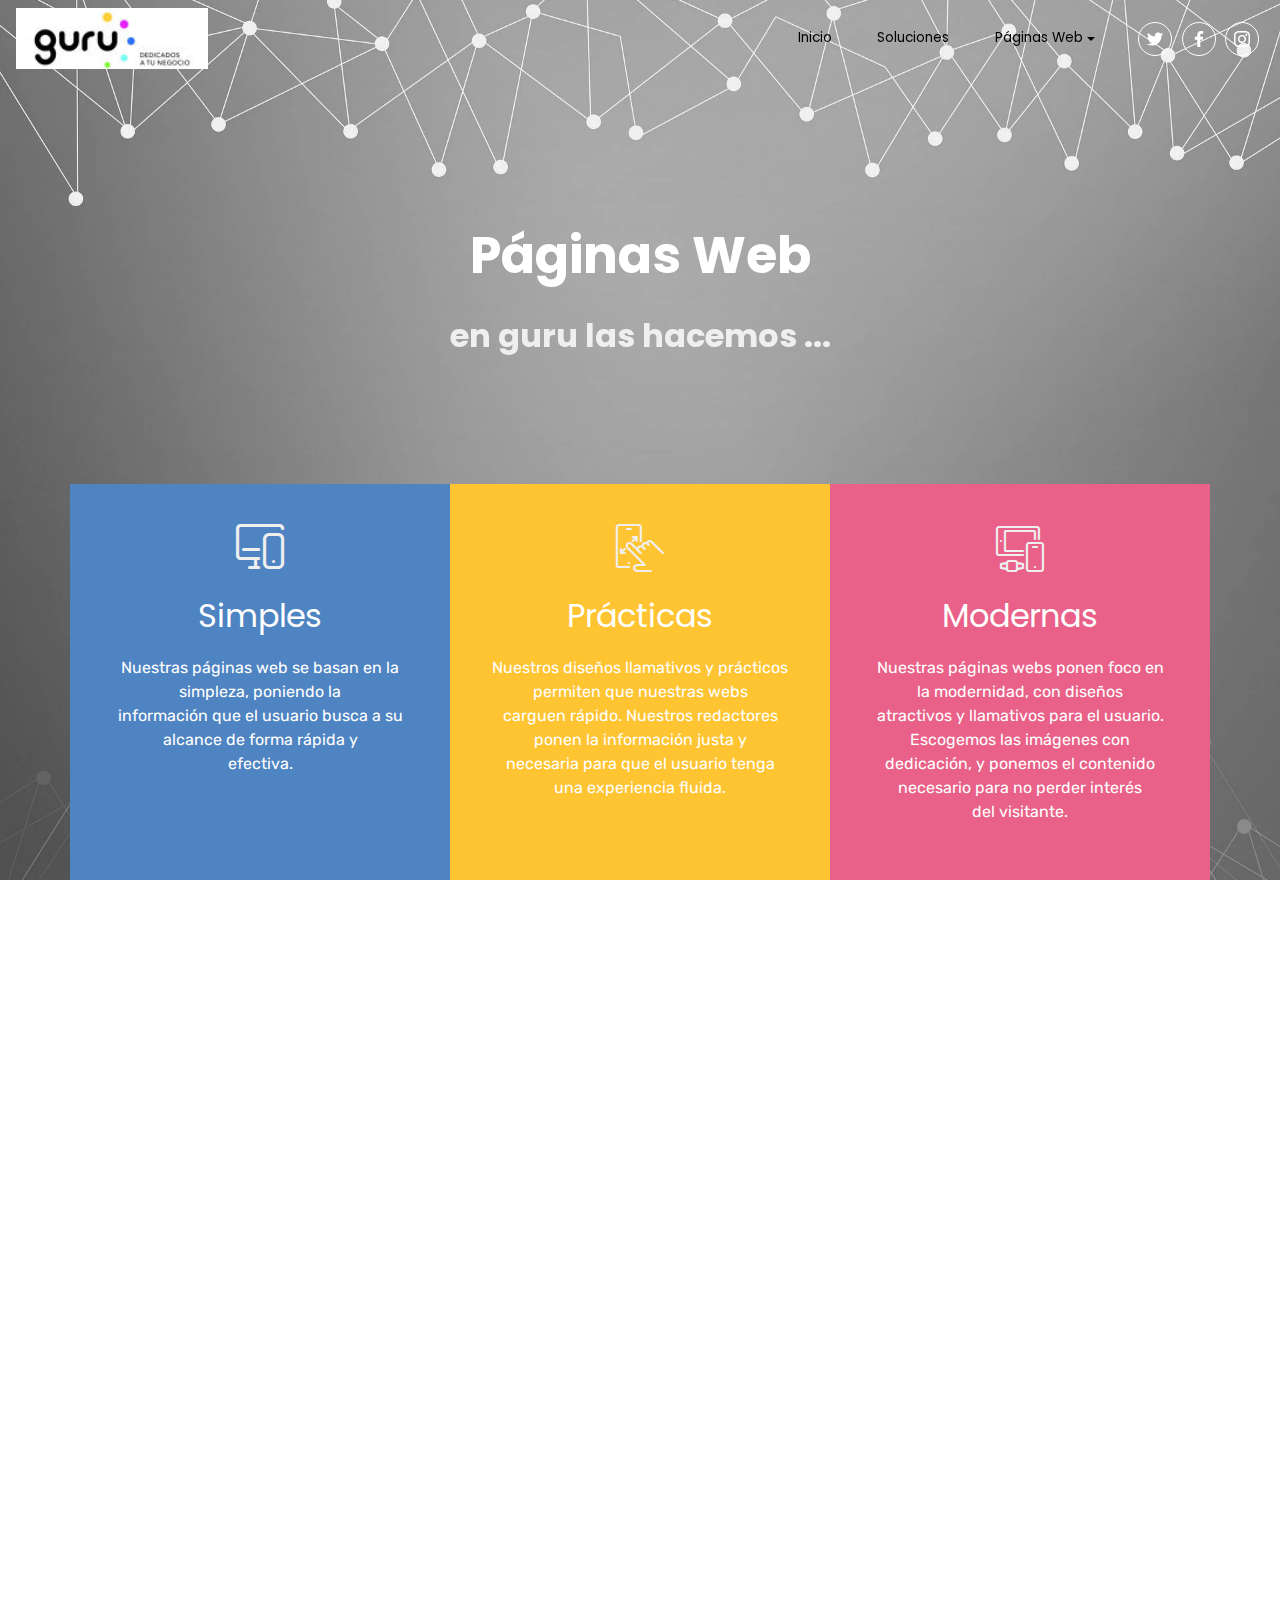
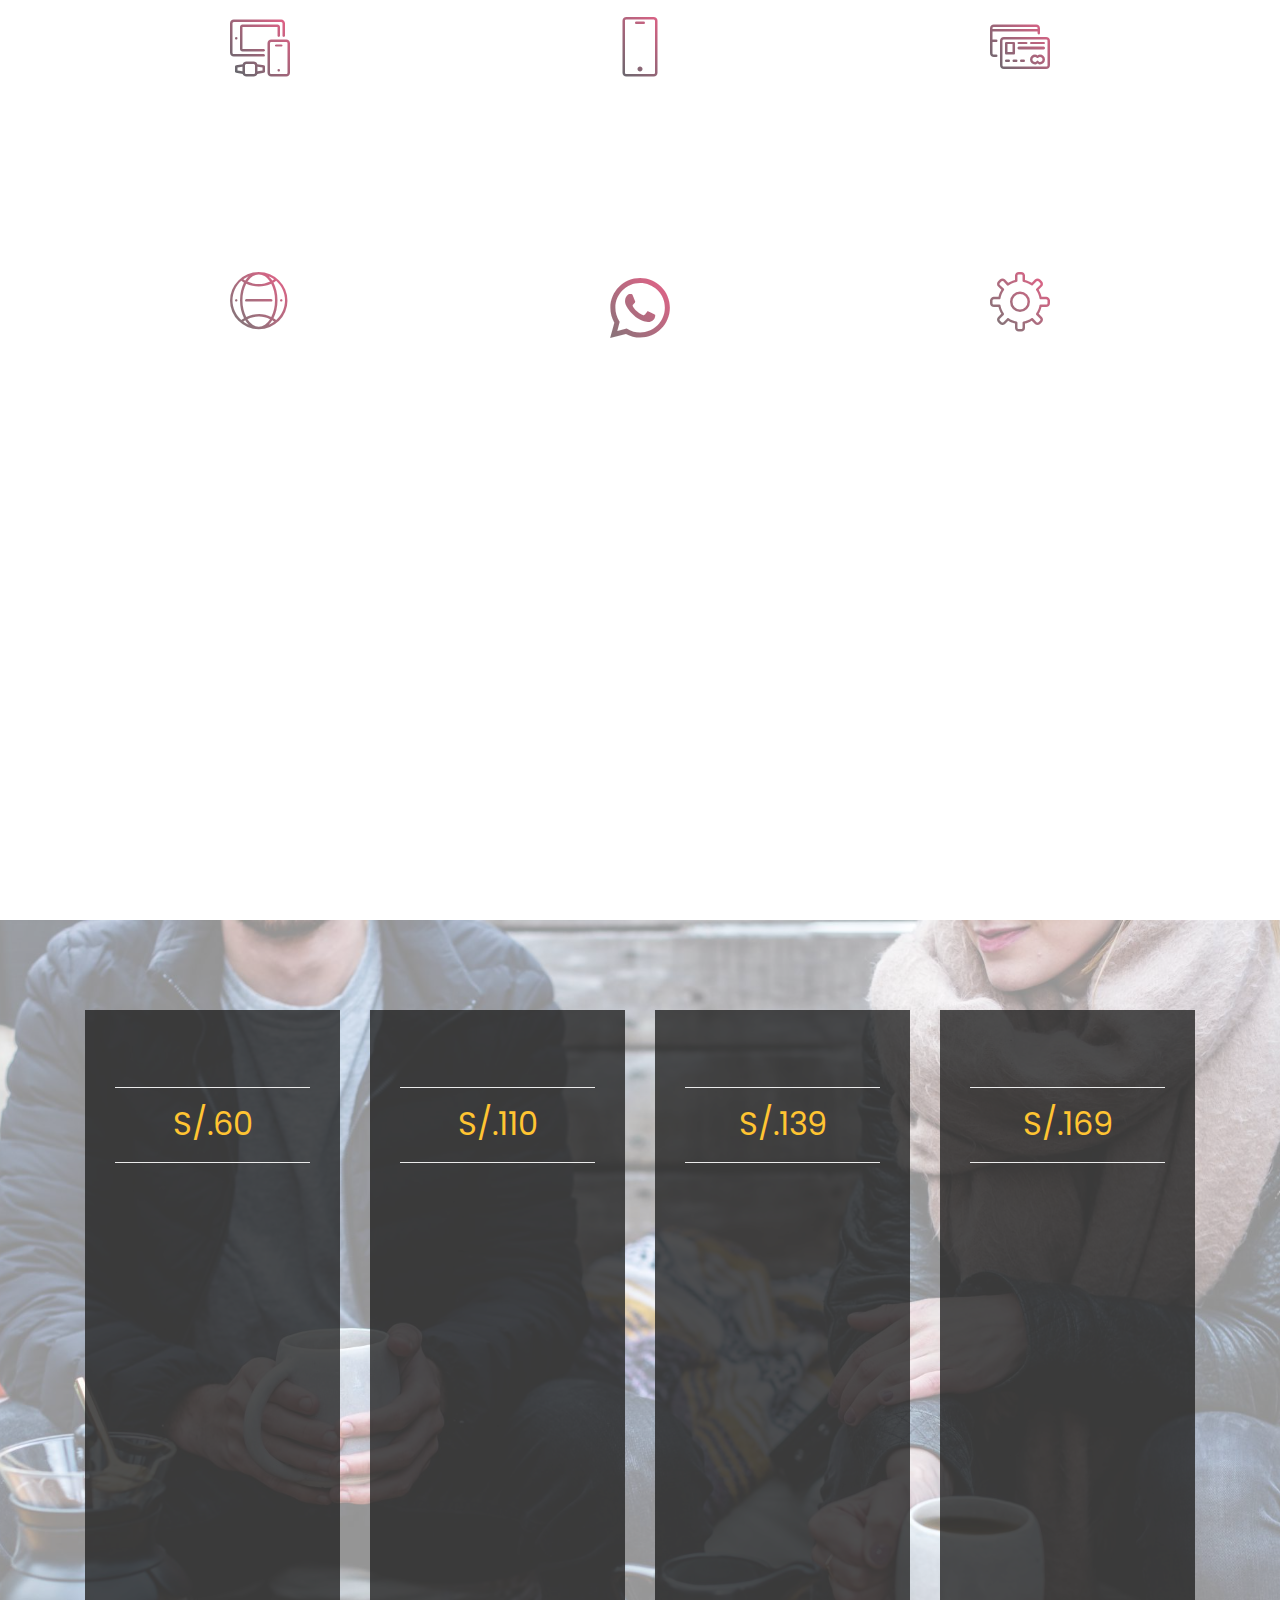
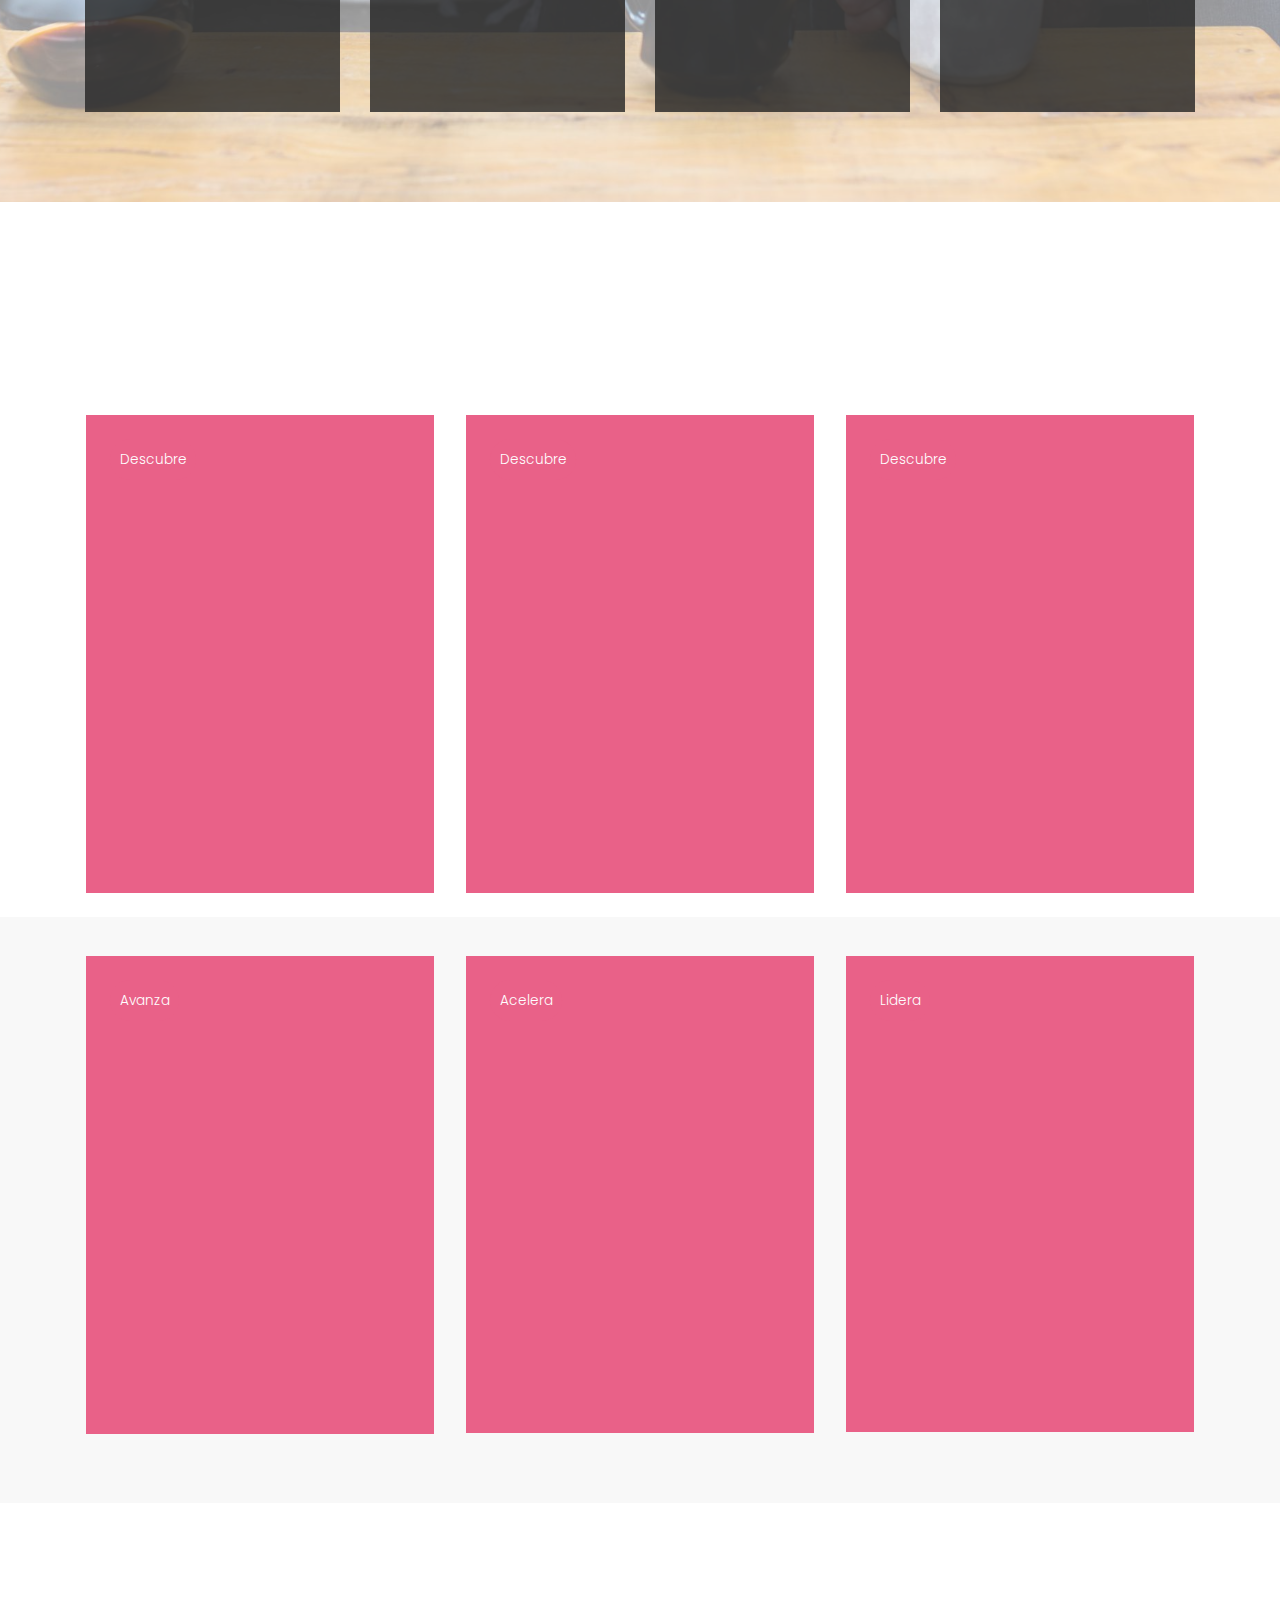
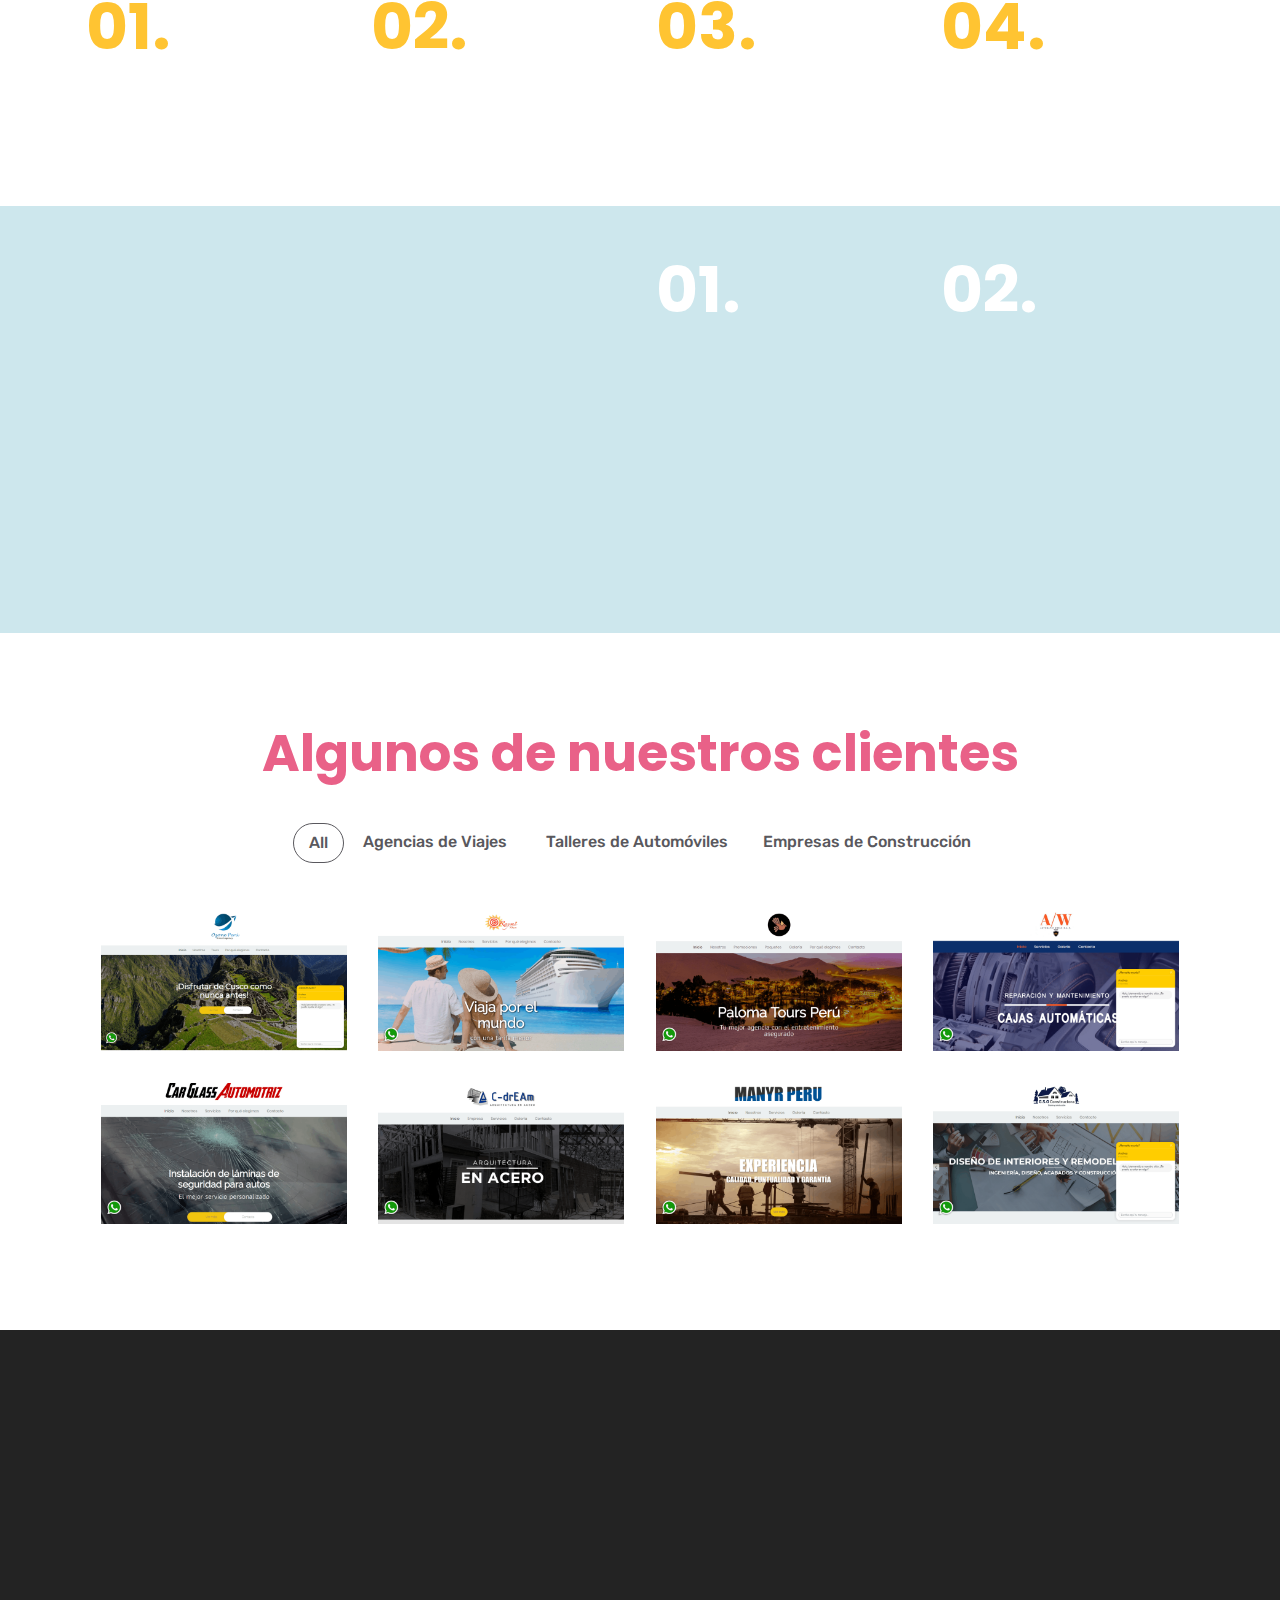
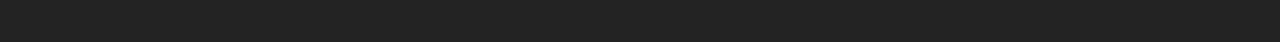
<file: page2.html>
<!DOCTYPE html>
<html >
<head>
  <!-- Site made with Mobirise Website Builder v4.7.10, https://mobirise.com -->
  <meta charset="UTF-8">
  <meta http-equiv="X-UA-Compatible" content="IE=edge">
  <meta name="generator" content="Mobirise v4.7.10, mobirise.com">
  <meta name="viewport" content="width=device-width, initial-scale=1, minimum-scale=1">
  <link rel="shortcut icon" href="assets/images/logo-guru-164x52.jpg" type="image/x-icon">
  <meta name="description" content="">
  <title>Páginas Web</title>
  <link rel="stylesheet" href="assets/web/assets/mobirise-icons-bold/mobirise-icons-bold.css">
  <link rel="stylesheet" href="assets/web/assets/mobirise-icons/mobirise-icons.css">
  <link rel="stylesheet" href="assets/bootstrap/css/bootstrap.min.css">
  <link rel="stylesheet" href="assets/bootstrap/css/bootstrap-grid.min.css">
  <link rel="stylesheet" href="assets/bootstrap/css/bootstrap-reboot.min.css">
  <link rel="stylesheet" href="assets/animatecss/animate.min.css">
  <link rel="stylesheet" href="assets/socicon/css/styles.css">
  <link rel="stylesheet" href="assets/dropdown/css/style.css">
  <link rel="stylesheet" href="assets/theme/css/style.css">
  <link rel="stylesheet" href="assets/gallery/style.css">
  <link rel="stylesheet" href="assets/mobirise/css/mbr-additional.css" type="text/css">
  
  
  
</head>
<body>
  <section class="header1 cid-rdBmakKdJ0 mbr-parallax-background" id="header1-1a">

    

    

    <div class="container text-content">

        

        <h1 class="mbr-section-title pb-3 mbr-fonts-style mbr-white align-center display-1"><strong>Páginas Web</strong></h1>
        <p class="mbr-text pb-3 mbr-fonts-style mbr-white align-center display-2"><strong>
            en guru las hacemos ...</strong></p>
        
    </div>
    <div class="container mbr-black">
        <div class="row justify-content-center">
            <div class="box-item col-md-4">
                <div class="icon-block-top pb-4 align-center">
                    <span class="mbr-iconfont mbrib-responsive display-2" style="color: rgb(239, 239, 239); fill: rgb(239, 239, 239);"></span>
                </div>
                <h4 class="box-item-title pb-3 mbr-fonts-style align-center display-2">Simples</h4>
                <p class="box-item-text mbr-fonts-style align-center display-7">Nuestras páginas web se basan en la simpleza, poniendo la
<br>información que el usuario busca a su alcance de forma rápida y
<br>efectiva.</p>
            </div>
            <div class="box-item col-md-4">
                <div class="icon-block-top pb-4 align-center">
                    <span class="mbr-iconfont mbri-touch-swipe display-2" style="color: rgb(239, 239, 239); fill: rgb(239, 239, 239);"></span>
                </div>
                <h4 class="box-item-title pb-3 mbr-fonts-style align-center display-2">Prácticas</h4>
                <p class="box-item-text mbr-fonts-style align-center display-7">Nuestros diseños llamativos y prácticos permiten que nuestras webs
<br>carguen rápido. Nuestros redactores ponen la información justa y
<br>necesaria para que el usuario tenga una experiencia fluida.</p>
            </div>
            <div class="box-item col-md-4">
                <div class="icon-block-top pb-4 align-center">
                    <span class="mbr-iconfont mbri-devices display-2" style="color: rgb(239, 239, 239); fill: rgb(239, 239, 239);"></span>
                </div>
                <h4 class="box-item-title pb-3 mbr-fonts-style align-center display-2">Modernas</h4>
                <p class="box-item-text mbr-fonts-style align-center display-7">Nuestras páginas webs ponen foco en la modernidad, con diseños
<br>atractivos y llamativos para el usuario. Escogemos las imágenes con
<br>dedicación, y ponemos el contenido necesario para no perder interés
<br>del visitante.</p>
            </div>
        </div>
    </div>
</section>

<section class="features16 cid-rdBl842jVC" id="features16-11">

    

    
    <div class="container">
        <div class="row main align-items-center">
            <div class="col-md-6 image-element ">
                <div class="img-wrap">
                    <img src="assets/images/website-3374825-640-640x426.jpg" alt="" title="">
                </div>
            </div>
            <div class="col-md-6 text-element">
                <div class="text-content">
                    
                    <h2 class="mbr-title pt-2 mbr-fonts-style align-left display-2">¿Cómo son nuestras Webs?</h2>
                    <div class="mbr-section-text">
                        <p class="mbr-text pt-3 mbr-light mbr-fonts-style align-left display-7">Nuestras páginas webs están
pensadas para mostrar tu&nbsp;negocio de forma simple,
practica y moderna.
<br>Rescatamos las mejores
practicas del mercado para&nbsp;crear webs donde los usuarios
puedan interactuar fácilmente
y conseguir los puntos de
contacto de tu negocio sin complicaciones.
¿Has entrado a una página&nbsp;web y no encuentras lo que
buscas? Con nuestras páginas
webs esto no pasará, toda la
información es accesible y al
alcance.<br> ¡No pierdas tiempo!</p>
                    </div>
                    <div class="mbr-section-btn pt-3 align-left"><a class="btn btn-md btn-info display-4" href="page2.html#features3-1d">Conocer más</a></div>
                </div>
            </div>
        </div>
    </div>          
</section>

<section class="features3 cid-rdBvOkxaJ0" id="features3-1d">
    
    

    
    <div class="container">
        <h2 class="mbr-section-title align-center mbr-fonts-style display-2">
            Principales Características</h2>
        <h3 class="mbr-section-subtitle display-5 align-center mbr-fonts-style">
            Conoce las bondades de nuestro producto</h3>
        <div class="row justify-content-center pt-3">
            <div class="card p-3 col-12 col-md-6 col-xl-4 col-lg-4">
                <div class="card-wrap">
                    <div class="card-img pb-4 align-center">
                        <span class="mbr-iconfont mbri-devices"></span>
                    </div>
                    <div class="card-box">
                        <h4 class="card-title mbr-fonts-style align-center display-5"><strong>
                            Diseño Flexible</strong></h4>
                        <p class="mbr-text mbr-fonts-style align-center display-7">Nuestras páginas webs están creadas sobre una&nbsp;plataforma que permite una gran flexibilidad en diseño.</p>
                    </div>
                </div>
            </div>

            <div class="card p-3 col-12 col-md-6 col-xl-4 col-lg-4">
                <div class="card-wrap">
                    <div class="card-img pb-4 align-center">
                        <span class="mbr-iconfont mbri-mobile"></span>
                    </div>
                    <div class="card-box">
                        <h4 class="card-title mbr-fonts-style align-center display-5"><strong>
                            Mobile Design</strong></h4>
                        <p class="mbr-text mbr-fonts-style align-center display-7">Nuestras páginas webs están pensadas para dispositivos&nbsp;móviles.</p>
                    </div>
                </div>
            </div>

            <div class="card p-3 col-12 col-md-6 col-xl-4 col-lg-4">
                <div class="card-wrap">
                    <div class="card-img pb-4 align-center">
                        <span class="mbr-iconfont mbri-credit-card"></span>
                    </div>
                    <div class="card-box">
                        <h4 class="card-title mbr-fonts-style align-center display-5"><strong>
                            Certificado de Seguridad SSL</strong></h4>
                        <p class="mbr-text mbr-fonts-style align-center display-7">Todas nuestras webs incluyen un certificado &nbsp;de&nbsp;seguridad que funciona con dominio propio.</p>
                    </div>
                </div>
            </div>

            
        </div>
    </div>
</section>

<section class="features3 cid-rdBwAXiFVM" id="features3-1e">
    
    

    
    <div class="container">
        
        
        <div class="row justify-content-center">
            <div class="card p-3 col-12 col-md-6 col-xl-4 col-lg-4">
                <div class="card-wrap">
                    <div class="card-img pb-4 align-center">
                        <span class="mbr-iconfont mbri-globe-2"></span>
                    </div>
                    <div class="card-box">
                        <h4 class="card-title mbr-fonts-style align-center display-5"><strong>
                            Visibilidad y Presencia</strong></h4>
                        <p class="mbr-text mbr-fonts-style align-center display-7">Todas nuestras webs son acompañadas por un trabajo
de optimización para SEO.</p>
                    </div>
                </div>
            </div>

            <div class="card p-3 col-12 col-md-6 col-xl-4 col-lg-4">
                <div class="card-wrap">
                    <div class="card-img pb-4 align-center">
                        <span class="mbr-iconfont socicon-whatsapp socicon" style="color: rgb(98, 166, 31); fill: rgb(98, 166, 31);"></span>
                    </div>
                    <div class="card-box">
                        <h4 class="card-title mbr-fonts-style align-center display-5"><strong>
                            Incluímos ChatBot y WhatsApp</strong></h4>
                        <p class="mbr-text mbr-fonts-style align-center display-7">Incluimos todos los puntos de contacto necesarios para
el usuario, incluida la opción de WhatsApp y un
ChatBot.</p>
                    </div>
                </div>
            </div>

            <div class="card p-3 col-12 col-md-6 col-xl-4 col-lg-4">
                <div class="card-wrap">
                    <div class="card-img pb-4 align-center">
                        <span class="mbr-iconfont mbri-setting3"></span>
                    </div>
                    <div class="card-box">
                        <h4 class="card-title mbr-fonts-style align-center display-5"><strong>Plataforma de Autogestión</strong></h4>
                        <p class="mbr-text mbr-fonts-style align-center display-7">¿Quieres modificar tu mismo la página web? Es muy simple, solo debes arrastrar y soltar (editor drag &amp; drop)</p>
                    </div>
                </div>
            </div>

            
        </div>
    </div>
</section>

<section class="cid-rdBxOj5gc9" id="content7-1f">

    

    
    <div class="container">
        <div class="row justify-content-center">
            <div class="col-12 col-md-12 align-center">
                <h3 class="mbr-section-subtitle align-center mbr-fonts-style pb-2 display-2">
                    Conoce nuestros</h3>
                <h2 class="mbr-section-title align-center mbr-fonts-style mbr-bold display-1">Planes y Precios</h2>
            </div>
        </div>
    </div>
</section>

<section class="cid-rdBl8acSrl" id="pricing-tables1-16">

    

    <div class="mbr-overlay" style="opacity: 0.5; background-color: rgb(255, 255, 255);">
    </div>
    <div class="container">
        <div class="row align-items-start">
            <div class="col-md-6 justify-content-center col-lg-3">
                <div class="plan">
                    <div class="mbr-overlay"></div>
                    <div class="plan-header text-center">
                        <h3 class="plan-title mbr-white mbr-fonts-style display-2">
                            Descubre</h3>
                        
                        <div class="plan-price">
                            <span class="price-figure mbr-white mbr-fonts-style display-2">S/.60</span>
                            
                            
                        </div>
                    </div>
                    <div class="plan-body">
                        <div class="plan-list align-center">
                            <ul class="list-group list-group-flush mbr-white mbr-fonts-style display-7">
                                <li class="list-group-item">1 Página
 precargada</li><li class="list-group-item">3 cuentas de Correo (6gb)
</li><li class="list-group-item">6 fotos precargadas, ilimitadas por gestor</li><li class="list-group-item">Certificado SSL 
</li><li class="list-group-item">Estadísticas Web 
</li><li class="list-group-item">SEO Básico
</li><li class="list-group-item">Administrador de contenido 
</li><li class="list-group-item">Diseño Responsive
</li><li class="list-group-item">ChatBot, WAttsApp, </li><li class="list-group-item">1 Formulario</li>
                            </ul>
                        </div>
                        
                    </div>
                </div>
            </div>

            <div class="col-md-6 justify-content-center col-lg-3">
                <div class="plan">
                    <div class="mbr-overlay"></div>
                    <div class="plan-header text-center">
                        <h3 class="plan-title mbr-white mbr-fonts-style display-2">
                            Avanza</h3>
                        
                        <div class="plan-price">
                            <span class="price-figure mbr-white mbr-fonts-style display-2">
                                S/.110</span>
                            
                            
                        </div>
                    </div>
                    <div class="plan-body">
                        <div class="plan-list align-center">
                            <ul class="list-group list-group-flush mbr-white mbr-fonts-style display-7">
                                <li class="list-group-item">3 Páginas &nbsp;precargadas</li><li class="list-group-item">5 Ctas. de Correo (6gb)
</li><li class="list-group-item">12 fotos precargadas, ilimitadas por gestor</li><li class="list-group-item"><span style="background-color: initial;">Certificado SSL&nbsp;</span><br></li><li class="list-group-item"><span style="background-color: initial;">Estadísticas Web&nbsp;</span></li><li class="list-group-item">SEO Básico
</li><li class="list-group-item"><span style="background-color: initial;">Administrador de contenido&nbsp;</span><span style="background-color: initial;"></span></li><li class="list-group-item">Diseño Responsive
</li><li class="list-group-item"><span style="background-color: initial;">ChatBot, WAttsApp</span></li><li class="list-group-item"><span style="background-color: initial;">2 Formularios</span><br></li>
                            </ul>
                        </div>
                        
                    </div>
                </div>
            </div>

            <div class="col-md-6 justify-content-center col-lg-3">
                <div class="plan">
                    <div class="mbr-overlay"></div>
                    <div class="plan-header text-center">
                        <h3 class="plan-title mbr-white mbr-fonts-style display-2">
                            Acelera</h3>
                        
                        <div class="plan-price">
                            <span class="price-figure mbr-white mbr-fonts-style display-2">
                                S/.139</span>
                            
                            
                        </div>
                    </div>
                    <div class="plan-body">
                        <div class="plan-list align-center">
                            <ul class="list-group list-group-flush mbr-white mbr-fonts-style display-7">
                                <li class="list-group-item">5 Páginas &nbsp;precargadas</li><li class="list-group-item">10 Ctas. de Correo (6gb)
</li><li class="list-group-item">18 fotos precargadas, ilimitadas por gestor</li><li class="list-group-item">Certificado SSL 
</li><li class="list-group-item">Estadísticas Web 
</li><li class="list-group-item">SEO Básico
</li><li class="list-group-item">Administrador de contenido 
</li><li class="list-group-item">Diseño Responsive
</li><li class="list-group-item">ChatBot, WAttsApp</li><li class="list-group-item">3 Formularios</li>
                            </ul>
                        </div>
                        
                    </div>
                </div>
            </div>

            <div class="col-md-6 justify-content-center col-lg-3">
                <div class="plan">
                    <div class="mbr-overlay"></div>
                    <div class="plan-header text-center">
                        <h3 class="plan-title mbr-white mbr-fonts-style display-2">
                            Lidera</h3>
                        
                        <div class="plan-price">
                            <span class="price-figure mbr-white mbr-fonts-style display-2">S/.169</span>
                            
                            
                        </div>
                    </div>
                    <div class="plan-body">
                        <div class="plan-list align-center">
                            <ul class="list-group list-group-flush mbr-white mbr-fonts-style display-7">
                                <li class="list-group-item">10 Páginas &nbsp;precargadas</li><li class="list-group-item">15 Ctas. de Correo (6gb)
</li><li class="list-group-item">24 fotos precargadas, ilimitadas por gestor</li><li class="list-group-item">Certificado SSL 
</li><li class="list-group-item">Estadísticas Web 
</li><li class="list-group-item">SEO Básico
</li><li class="list-group-item">Administrador de contenido 
</li><li class="list-group-item">Diseño Responsive
</li><li class="list-group-item">ChatBot, WAttsApp</li><li class="list-group-item">4 Formularios</li>
                            </ul>
                        </div>
                        
                    </div>
                </div>
            </div>
        </div>
    </div>
</section>

<section class="cid-resmJXiqQg" id="info3-2c">

    

    
    <div class="container">
        <div class="row justify-content-center">
            <div class="col-12 col-md-12 align-center">
                
                <h2 class="mbr-section-title align-center mbr-fonts-style mbr-bold display-1">Elige el modelo de Diseño</h2>
            </div>
        </div>
    </div>
</section>

<section class="features10 cid-reDOwNkZ6a" id="features10-2i">

    

    
    <div class="container">
        

        
        <div class="row justify-content-center align-items-start">
            
            <div class="card px-3 py-4 col-md-4">
                <div class="card-wrapper flip-card">
                    <div class="card-img">
                        <a href="https://gurudesign.websguru.pe/" target="_blank"><img src="assets/images/gurudesign.websguru-696x779.jpg" alt="Mobirise" title=""></a>
                        <div class="img-text mbr-text mbr-fonts-style align-center mbr-white display-4">Descubre</div>
                    </div>
                    <div class="card-box">
                        <h3 class="mbr-title mbr-fonts-style mbr-black align-center display-5">One Page</h3>
                        <p class="mbr-card-text mbr-fonts-style align-center display-4">Diseño ideal para pequeñas empresas</p>
                        
                    </div>
                </div>
            </div>

            <div class="card px-3 py-4 col-md-4">
                <div class="card-wrapper flip-card">
                    <div class="card-img">
                        <a href="https://gurudigital.websguru.pe/" target="_blank"><img src="assets/images/gurudigital.websguru-696x779.jpg" alt="Mobirise" title=""></a>
                        <div class="img-text mbr-text mbr-fonts-style align-center mbr-white display-4">
                             Descubre</div>
                    </div>
                    <div class="card-box">
                        <h3 class="mbr-title mbr-fonts-style mbr-black align-center display-5">One Page</h3>
                        <p class="mbr-card-text mbr-fonts-style align-center display-4">Diseño limpio y ordenado</p>
                        
                    </div>
                </div>
            </div>

            <div class="card px-3 py-4 col-md-4">
                <div class="card-wrapper flip-card">
                    <div class="card-img">
                        <a href="https://guruinmobiliaria.websguru.pe/" target="_blank"><img src="assets/images/guruinmobiliaria.websguru-696x779.jpg" alt="Mobirise" title=""></a>
                        <div class="img-text mbr-text mbr-fonts-style align-center mbr-white display-4">Descubre</div>
                    </div>
                    <div class="card-box">
                        <h3 class="mbr-title mbr-fonts-style mbr-black align-center display-5">One Page</h3>
                        <p class="mbr-card-text mbr-fonts-style align-center display-4">
                            Simples, eficaces y modernas</p>
                        
                    </div>
                </div>
            </div>

            
        </div>
    </div>
</section>

<section class="features10 cid-reDOxCVBhh" id="features10-2j">

    

    
    <div class="container">
        

        
        <div class="row justify-content-center align-items-start">
            
            <div class="card px-3 py-4 col-md-4">
                <div class="card-wrapper flip-card">
                    <div class="card-img">
                        <a href="https://gurutravel.websguru.pe/" target="_blank"><img src="assets/images/gurutravel.websguru-696x779.jpg" alt="Mobirise" title=""></a>
                        <div class="img-text mbr-text mbr-fonts-style align-center mbr-white display-4">Avanza</div>
                    </div>
                    <div class="card-box">
                        <h3 class="mbr-title mbr-fonts-style mbr-black align-center display-5">3 Páginas</h3>
                        <p class="mbr-card-text mbr-fonts-style align-center display-4">
                            Nuestra web más vendida</p>
                        
                    </div>
                </div>
            </div>

            <div class="card px-3 py-4 col-md-4">
                <div class="card-wrapper flip-card">
                    <div class="card-img">
                        <a href="https://guruodontologia.websguru.pe/" target="_blank"><img src="assets/images/guruodontologia.websguru-696x778.jpg" alt="Mobirise" title=""></a>
                        <div class="img-text mbr-text mbr-fonts-style align-center mbr-white display-4">
                             Acelera</div>
                    </div>
                    <div class="card-box">
                        <h3 class="mbr-title mbr-fonts-style mbr-black align-center display-5">5 Páginas</h3>
                        <p class="mbr-card-text mbr-fonts-style align-center display-4">
                            Ideal si quieres ser encontrado</p>
                        
                    </div>
                </div>
            </div>

            <div class="card px-3 py-4 col-md-4">
                <div class="card-wrapper flip-card">
                    <div class="card-img">
                        <a href="https://www.juegosrecreativoswlcing.com/" target="_blank"><img src="assets/images/fabricacin-de-juegos-recreativos-696x775.jpg" alt="Mobirise" title=""></a>
                        <div class="img-text mbr-text mbr-fonts-style align-center mbr-white display-4">Lidera</div>
                    </div>
                    <div class="card-box">
                        <h3 class="mbr-title mbr-fonts-style mbr-black align-center display-5">10 Páginas</h3>
                        <p class="mbr-card-text mbr-fonts-style align-center display-4">Para empresas con mayor contenido</p>
                        
                    </div>
                </div>
            </div>

            
        </div>
    </div>
</section>

<section class="features5 cid-rdBl86i3LO" id="features5-13">
    
    

    
    <div class="container">
        <h2 class="mbr-section-title align-left mbr-fonts-style display-2">¿Por qué elegir un Diseño One Page?</h2>
        

        <div class="row justify-content-center content-row pt-4">
            <div class="card p-3 col-md-6 col-lg-3">
                <div class="card-box">
                    <div class="title">
                        <span class="num mbr-fonts-style mbr-bold display-1">01.</span>
                        <h4 class="card-title m-0 mbr-fonts-style mbr-bold display-5">INFORMACIÓN ACCESIBLE</h4>
                    </div>
                    <p class="mbr-text card-text mbr-fonts-style  display-7">Proporcionan a los usuarios una experiencia rápida, limpia y simple.</p>
                </div>
            </div>
            <div class="card p-3 col-md-6 col-lg-3">
                <div class="card-box">
                    <div class="title">
                        <span class="num mbr-fonts-style mbr-bold display-1">02.</span>
                        <h4 class="card-title mbr-fonts-style m-0 mbr-bold display-5">DISEÑOS MODERNOS</h4>
                    </div>
                    <p class="mbr-text card-text mbr-fonts-style display-7">El acabado que se logra denota orden y limpieza que la hacen agradable a la vista.</p>
                </div>
            </div>
            <div class="card p-3 col-md-6 col-lg-3">
                <div class="card-box">
                    <div class="title">
                        <span class="num mbr-fonts-style mbr-bold display-1">03.</span>
                        <h4 class="card-title m-0 mbr-fonts-style mbr-bold display-5">MAYOR % DE CONVERSIÓN</h4>
                    </div>
                    <p class="mbr-text card-text mbr-fonts-style  display-7">Al mostrar la información de una manera clara y directa aumenta la probabilidad de conversión.</p>
                </div>
            </div>
            <div class="card p-3 col-md-6 col-lg-3">
                <div class="card-box">
                    <div class="title">
                        <span class="num mbr-fonts-style mbr-bold display-1">04.</span>
                        <h4 class="card-title mbr-fonts-style m-0 mbr-bold display-5">FACIL MANTENIMIENTO</h4>
                    </div>
                    <p class="mbr-text card-text mbr-fonts-style display-7">Las acciones de modificaciones desde el gestor de contenido se hacen más sencillas.</p>
                </div>
            </div>
        </div>
    </div>
</section>

<section class="features7 cid-rdBl88S06w" id="features7-15">
    
    

    
    <div class="container">
        <div class="row justify-content-center content-row">
            <div class="col-md-6 content-column">
                    <h4 class="mbr-section-subtitle mbr-fonts-style mbr-black align-left display-2"><strong>Nuestra Web más vendida</strong></h4>
                    
                    <h2 class="mbr-title pt-2 mbr-fonts-style align-left display-1"><strong>
                        Web DESCUBRE</strong></h2>
                    <p class="mbr-text mbr-section-text pt-3 mbr-fonts-style align-left display-7">Diseño One Page - Muchas compañías en el mundo están optando por este tipo de diseño, muy similares a las Landing page con el objetivo de lograr más conversiones, al brindar la información de sus productos o servicios de una manera más concisa, buscando el contacto posterior con los datos que proporcionan los clientes en su formulario.&nbsp;</p>
                    
            </div>
            <div class="col-md-6">
                <div class="row">
                    <div class="card p-3 col-md-6">
                        <div class="card-box">
                            <div class="title">
                                <span class="num mbr-fonts-style mbr-bold display-1">01.</span>
                                <h4 class="card-title m-0 mbr-fonts-style mbr-bold display-5">
                                    Ventaja</h4>
                            </div>
                            <p class="mbr-text card-text mbr-fonts-style  display-7">Toda la información relevante de la empresa se muestra en una única página, de esta manera los clientes pueden encontrar lo que necesitan de una manera intuitiva sin hacer muchos clics.</p>
                        </div>
                    </div>
                    <div class="card p-3 col-md-6">
                        <div class="card-box">
                            <div class="title">
                                <span class="num mbr-fonts-style mbr-bold display-1">02.</span>
                                <h4 class="card-title mbr-fonts-style m-0 mbr-bold display-5">
                                    Ventaja</h4>
                            </div>
                            <p class="mbr-text card-text mbr-fonts-style display-7">Con este tipo de web tienes la posibilidad de transmitir las competencias básicas de tu empresa de una forma ordenada y estructurada, así tus clientes tendrán la información a la mano. &nbsp;</p>
                        </div>
                    </div>
                    
                    
                </div>
            </div>
        </div>
    </div>
</section>

<section class="mbr-gallery mbr-slider-carousel cid-rdBl84SL8V" id="gallery2-12">

    

    
    <div class="container">
        
        <h2 class="align-center mbr-fonts-style mbr-section-title display-1"><strong>Algunos de nuestros clientes</strong></h2>
    </div> 

    <div class="container">
        <div class="col-left-gallery"><!-- Filter --><div class="mbr-gallery-filter container gallery-filter-active"><ul buttons="0"><li class="mbr-gallery-filter-all"><a class="btn btn-md btn-primary-outline active display-7" href="">All</a></li></ul></div><!-- Gallery --><div class="mbr-gallery-row"><div class="mbr-gallery-layout-default"><div><div><div class="mbr-gallery-item mbr-gallery-item--p2" data-video-url="false" data-tags="Agencias de Viajes"><div href="#lb-gallery2-12" data-slide-to="0" data-toggle="modal"><img src="assets/images/ozone-per-1253x721-800x460.png" alt="" title=""><span class="icon-focus"></span><span class="mbr-gallery-title mbr-fonts-style display-7">ozoneperu.com</span></div></div><div class="mbr-gallery-item mbr-gallery-item--p2" data-video-url="false" data-tags="Agencias de Viajes"><div href="#lb-gallery2-12" data-slide-to="1" data-toggle="modal"><img src="assets/images/raymi-tours-usa-1253x721-800x460.png" alt="" title=""><span class="icon-focus"></span><span class="mbr-gallery-title mbr-fonts-style display-7"><a href="https://www.raymitoursusa.com" target="_blank" class="text-warning">raymitoursusa.com&nbsp;</a><br></span></div></div><div class="mbr-gallery-item mbr-gallery-item--p2" data-video-url="false" data-tags="Agencias de Viajes"><div href="#lb-gallery2-12" data-slide-to="2" data-toggle="modal"><img src="assets/images/paloma-tours-peru-1253x721-800x460.png" alt="" title=""><span class="icon-focus"></span><span class="mbr-gallery-title mbr-fonts-style display-7"><a href="https://www.palomatoursperu.com/" target="_blank" class="text-warning">palomatoursperu.com</a></span></div></div><div class="mbr-gallery-item mbr-gallery-item--p2" data-video-url="false" data-tags="Talleres de Automóviles"><div href="#lb-gallery2-12" data-slide-to="3" data-toggle="modal"><img src="assets/images/automatic-word-s.a.c.-1253x721-800x460.png" alt="" title=""><span class="icon-focus"></span><span class="mbr-gallery-title mbr-fonts-style display-7"><a href="https://www.awcajasautomaticas.com" target="_blank" class="text-warning">awcajasautomaticas.com</a>&nbsp;<br></span></div></div><div class="mbr-gallery-item mbr-gallery-item--p2" data-video-url="false" data-tags="Talleres de Automóviles"><div href="#lb-gallery2-12" data-slide-to="4" data-toggle="modal"><img src="assets/images/car-glass-automotriz-1253x721-800x460.png" alt="" title=""><span class="icon-focus"></span><span class="mbr-gallery-title mbr-fonts-style display-7"><a href="https://www.carglassautomotriz.com" target="_blank">carglassautomotriz.com&nbsp;</a><br></span></div></div><div class="mbr-gallery-item mbr-gallery-item--p2" data-video-url="false" data-tags="Empresas de Construcción"><div href="#lb-gallery2-12" data-slide-to="5" data-toggle="modal"><img src="assets/images/c-dream-1253x721-800x460.png" alt="" title=""><span class="icon-focus"></span><span class="mbr-gallery-title mbr-fonts-style display-7"><a href="https://www.cdreamperu.com" target="_blank" class="text-warning">www.cdreamperu.com&nbsp;</a><br></span></div></div><div class="mbr-gallery-item mbr-gallery-item--p2" data-video-url="false" data-tags="Empresas de Construcción"><div href="#lb-gallery2-12" data-slide-to="6" data-toggle="modal"><img src="assets/images/manyr-peru-1253x721-800x460.png" alt="" title=""><span class="icon-focus"></span><span class="mbr-gallery-title mbr-fonts-style display-7"><a href="https://www.manyrperu.com" target="_blank" class="text-warning">www.manyrperu.com</a>&nbsp;<br></span></div></div><div class="mbr-gallery-item mbr-gallery-item--p2" data-video-url="false" data-tags="Empresas de Construcción"><div href="#lb-gallery2-12" data-slide-to="7" data-toggle="modal"><img src="assets/images/g.s.o.-inversiones-1253x721-800x460.png" alt="" title=""><span class="icon-focus"></span><span class="mbr-gallery-title mbr-fonts-style display-4"><p><a href="http://www.gsoconstructora.com" target="_blank"></a><a href="https://www.gsoconstructora.com" target="_blank">gsoconstructora.com</a><br></p></span></div></div></div></div><div class="clearfix"></div></div></div><!-- Lightbox --><div data-app-prevent-settings="" class="mbr-slider modal fade carousel slide" tabindex="-1" data-keyboard="true" data-interval="false" id="lb-gallery2-12"><div class="modal-dialog"><div class="modal-content"><div class="modal-body"><div class="carousel-inner"><div class="carousel-item"><img src="assets/images/ozone-per-1253x721.png" alt="" title=""></div><div class="carousel-item"><img src="assets/images/raymi-tours-usa-1253x721.png" alt="" title=""></div><div class="carousel-item active"><img src="assets/images/paloma-tours-peru-1253x721.png" alt="" title=""></div><div class="carousel-item"><img src="assets/images/automatic-word-s.a.c.-1253x721.png" alt="" title=""></div><div class="carousel-item"><img src="assets/images/car-glass-automotriz-1253x721.png" alt="" title=""></div><div class="carousel-item"><img src="assets/images/c-dream-1253x721.png" alt="" title=""></div><div class="carousel-item"><img src="assets/images/manyr-peru-1253x721.png" alt="" title=""></div><div class="carousel-item"><img src="assets/images/g.s.o.-inversiones-1253x721.png" alt="" title=""></div></div><a class="carousel-control carousel-control-prev" role="button" data-slide="prev" href="#lb-gallery2-12"><span class="mbri-left mbr-iconfont" aria-hidden="true"></span><span class="sr-only">Previous</span></a><a class="carousel-control carousel-control-next" role="button" data-slide="next" href="#lb-gallery2-12"><span class="mbri-right mbr-iconfont" aria-hidden="true"></span><span class="sr-only">Next</span></a><a class="close" href="#" role="button" data-dismiss="modal"><span class="sr-only">Close</span></a></div></div></div></div></div>
    </div>
</section>

<section class="footer4 cid-rdBl8cXEXC" id="footer3-18">

    

    

    <div class="container">
        <div class="row content mbr-white justify-content-center">
            <div class="col-lg-4 col-md-12 mb-md-4">
                <h2 class="mb-4 footer-main-title mbr-fonts-style display-2">gurú Soluciones</h2>
                <div class="media-container-column" data-form-type="formoid">
                    <div data-form-alert="" hidden="" class="align-center">¡Gracias por rellenar el formulario!</div>

                    <form class="form-inline" action="https://mobirise.com/" method="post" data-form-title="Mobirise Form">
                        <input type="hidden" value="kKfHPEA+NpFxVtnxgxhaFiekFDq8fforlvyzzBjyN4aaqx/cvSg149BRWipdw4RT8q87xuZrg+rAXvI8zOrVcrgVA80CS6QqlK7TCXj4kqWmuaeHdm7GSpHvxarENc6O" data-form-email="true">
                        <div class="form-group">
                            <input type="email" class="form-control input-sm input-inverse my-2" name="email" required="" data-form-field="Email" placeholder="Ingresa tu Correo electrónico*" id="email-footer3-18">
                        </div>
                        <div class="input-group-btn mx-0 my-2"><button href="" class="btn btn-white-outline m-0 display-4" type="submit" role="button">Contáctenme</button></div>
                    </form>
                </div>
                <p class="mbr-text mbr-fonts-style form-text mt-4 display-4"></p>
            </div>

            <div class="col-md-6 col-lg-4">
                <h3 class="mb-4 mbr-fonts-style footer-title display-5">
                    Contáctanos</h3>
                <div class="mbr-footer-list mbr-fonts-style display-4">
                    <ul class="list">
                        <li>Phone: +51 (1) 417 2000</li>
                        <li>Email: contacto@gurusoluciones.com</li>
                        <li>Dirección: Av. Paseo de la República 3775, Piso 2, San Isidro</li>
                    </ul>
                </div>
                <div class="social-list pl-0 mb-0">
                    <div class="soc-item">
                        <a href="https://twitter.com/mobirise" target="_blank">
                            <span class="socicon-twitter socicon mbr-iconfont mbr-iconfont-social"></span>
                        </a>
                    </div>
                    <div class="soc-item">
                        <a href="https://www.facebook.com/pages/Mobirise/1616226671953247" target="_blank">
                            <span class="socicon-facebook socicon mbr-iconfont mbr-iconfont-social"></span>
                        </a>
                    </div>
                    <div class="soc-item">
                        <a href="https://www.youtube.com/c/mobirise" target="_blank">
                            <span class="socicon-youtube socicon mbr-iconfont mbr-iconfont-social"></span>
                        </a>
                    </div>
                    
                    
                    
                </div>
            </div>
            <div class="col-md-6 col-lg-4">
                <h3 class="mb-4 footer-title mbr-fonts-style display-5">
                    NOVEDADES RECIENTES
                </h3>
                <div class="mbr-footer-list mbr-fonts-style display-4">
                    <ul class="list">
                        <li><a href="page2.html#header1-1a">Catálogo de Pa´ginas Web</a></li><a href="page2.html#header1-1a">
                        </a><li><a href="index.html#content7-1x">Nuestras Soluciones</a></li><li><a href="index.html#info3-d">Modelo de Servicio</a></li><a href="index.html#info3-d">
                        </a><li><br></li>
                    </ul>
                </div>
            </div>
            
        </div>
    </div>
</section>

<section class="menu cid-rdBl8ezCsQ" once="menu" id="menu3-19">

    
    

    <nav class="navbar navbar-dropdown navbar-fixed-top navbar-expand-lg">
        <div class="navbar-brand">
            <span class="navbar-logo">
                <a href="index.html#header2-1q">
                    <img src="assets/images/logo-guru-164x52.jpg" alt="Mobirise" title="" style="height: 3.8rem;">
                </a>
            </span>
            
        </div>
        <button class="navbar-toggler" type="button" data-toggle="collapse" data-target="#navbarSupportedContent" aria-controls="navbarNavAltMarkup" aria-expanded="false" aria-label="Toggle navigation">
            <div class="hamburger">
                <span></span>
                <span></span>
                <span></span>
                <span></span>
            </div>
        </button>
      <div class="collapse navbar-collapse" id="navbarSupportedContent">
            <ul class="navbar-nav nav-dropdown nav-right" data-app-modern-menu="true"><li class="nav-item">
                    <a class="nav-link link text-black display-4" href="index.html#header2-1q">
                        Inicio</a>
                </li>
                <li class="nav-item">
                    <a class="nav-link link text-black display-4" href="index.html#content7-1x">
                        Soluciones</a>
                </li>
                <li class="nav-item dropdown open">
                    <a class="nav-link link dropdown-toggle text-black display-4" href="page2.html#header1-1a" data-toggle="dropdown-submenu" aria-expanded="true">
                        Páginas Web</a><div class="dropdown-menu"><a class="text-black dropdown-item display-4" href="page2.html#header1-1a" aria-expanded="true">Nuestras Páginas</a><a class="dropdown-item text-black display-4" href="page2.html#content7-1f">Planes y Precios</a><a class="dropdown-item text-black display-4" href="page2.html#info3-2c" aria-expanded="false">Planes y Modelos</a><a class="dropdown-item text-black display-4" href="page2.html#gallery2-12" aria-expanded="false">Nuestros Clientes</a></div>
                </li></ul>
            <div class="icons-menu">
              <div class="soc-item">
                <a href="https://mobirise.com" target="_blank">
                  <span class="mbr-iconfont socicon socicon-twitter"></span>
                </a>
              </div>
              <div class="soc-item">
                <a href="https://mobirise.com" target="_blank">
                  <span class="mbr-iconfont socicon socicon-facebook"></span>
                </a>
              </div>
              <div class="soc-item">
                <a href="https://mobirise.com" target="_blank">
                  <span class="mbr-iconfont socicon socicon-instagram"></span>
                </a>
              </div>
              
              
              
            </div>
            
      </div>
    </nav>
</section>


  <script src="assets/web/assets/jquery/jquery.min.js"></script>
  <script src="assets/popper/popper.min.js"></script>
  <script src="assets/bootstrap/js/bootstrap.min.js"></script>
  <script src="assets/parallax/jarallax.min.js"></script>
  <script src="assets/viewportchecker/jquery.viewportchecker.js"></script>
  <script src="assets/masonry/masonry.pkgd.min.js"></script>
  <script src="assets/imagesloaded/imagesloaded.pkgd.min.js"></script>
  <script src="assets/bootstrapcarouselswipe/bootstrap-carousel-swipe.js"></script>
  <script src="assets/dropdown/js/script.min.js"></script>
  <script src="assets/touchswipe/jquery.touch-swipe.min.js"></script>
  <script src="assets/smoothscroll/smooth-scroll.js"></script>
  <script src="assets/theme/js/script.js"></script>
  <script src="assets/gallery/player.min.js"></script>
  <script src="assets/gallery/script.js"></script>
  <script src="assets/formoid/formoid.min.js"></script>
  
  
  <input name="animation" type="hidden">
   <div id="scrollToTop" class="scrollToTop mbr-arrow-up"><a style="text-align: center;"><i></i></a></div>
  </body>
</html>
</file>
<file: assets/web/assets/mobirise-icons/mobirise-icons.css>
@font-face {
  font-family: 'MobiriseIcons';
  src:  url('mobirise-icons.eot?spat4u');
  src:  url('mobirise-icons.eot?spat4u#iefix') format('embedded-opentype'),
    url('mobirise-icons.ttf?spat4u') format('truetype'),
    url('mobirise-icons.woff?spat4u') format('woff'),
    url('mobirise-icons.svg?spat4u#MobiriseIcons') format('svg');
  font-weight: normal;
  font-style: normal;
}

[class^="mbri-"], [class*=" mbri-"] {
  /* use !important to prevent issues with browser extensions that change fonts */
  font-family: MobiriseIcons !important;
  speak: none;
  font-style: normal;
  font-weight: normal;
  font-variant: normal;
  text-transform: none;
  line-height: 1;

  /* Better Font Rendering =========== */
  -webkit-font-smoothing: antialiased;
  -moz-osx-font-smoothing: grayscale;
}

.mbri-add-submenu:before {
  content: "\e900";
}
.mbri-alert:before {
  content: "\e901";
}
.mbri-align-center:before {
  content: "\e902";
}
.mbri-align-justify:before {
  content: "\e903";
}
.mbri-align-left:before {
  content: "\e904";
}
.mbri-align-right:before {
  content: "\e905";
}
.mbri-android:before {
  content: "\e906";
}
.mbri-apple:before {
  content: "\e907";
}
.mbri-arrow-down:before {
  content: "\e908";
}
.mbri-arrow-next:before {
  content: "\e909";
}
.mbri-arrow-prev:before {
  content: "\e90a";
}
.mbri-arrow-up:before {
  content: "\e90b";
}
.mbri-bold:before {
  content: "\e90c";
}
.mbri-bookmark:before {
  content: "\e90d";
}
.mbri-bootstrap:before {
  content: "\e90e";
}
.mbri-briefcase:before {
  content: "\e90f";
}
.mbri-browse:before {
  content: "\e910";
}
.mbri-bulleted-list:before {
  content: "\e911";
}
.mbri-calendar:before {
  content: "\e912";
}
.mbri-camera:before {
  content: "\e913";
}
.mbri-cart-add:before {
  content: "\e914";
}
.mbri-cart-full:before {
  content: "\e915";
}
.mbri-cash:before {
  content: "\e916";
}
.mbri-change-style:before {
  content: "\e917";
}
.mbri-chat:before {
  content: "\e918";
}
.mbri-clock:before {
  content: "\e919";
}
.mbri-close:before {
  content: "\e91a";
}
.mbri-cloud:before {
  content: "\e91b";
}
.mbri-code:before {
  content: "\e91c";
}
.mbri-contact-form:before {
  content: "\e91d";
}
.mbri-credit-card:before {
  content: "\e91e";
}
.mbri-cursor-click:before {
  content: "\e91f";
}
.mbri-cust-feedback:before {
  content: "\e920";
}
.mbri-database:before {
  content: "\e921";
}
.mbri-delivery:before {
  content: "\e922";
}
.mbri-desktop:before {
  content: "\e923";
}
.mbri-devices:before {
  content: "\e924";
}
.mbri-down:before {
  content: "\e925";
}
.mbri-download:before {
  content: "\e989";
}
.mbri-drag-n-drop:before {
  content: "\e927";
}
.mbri-drag-n-drop2:before {
  content: "\e928";
}
.mbri-edit:before {
  content: "\e929";
}
.mbri-edit2:before {
  content: "\e92a";
}
.mbri-error:before {
  content: "\e92b";
}
.mbri-extension:before {
  content: "\e92c";
}
.mbri-features:before {
  content: "\e92d";
}
.mbri-file:before {
  content: "\e92e";
}
.mbri-flag:before {
  content: "\e92f";
}
.mbri-folder:before {
  content: "\e930";
}
.mbri-gift:before {
  content: "\e931";
}
.mbri-github:before {
  content: "\e932";
}
.mbri-globe:before {
  content: "\e933";
}
.mbri-globe-2:before {
  content: "\e934";
}
.mbri-growing-chart:before {
  content: "\e935";
}
.mbri-hearth:before {
  content: "\e936";
}
.mbri-help:before {
  content: "\e937";
}
.mbri-home:before {
  content: "\e938";
}
.mbri-hot-cup:before {
  content: "\e939";
}
.mbri-idea:before {
  content: "\e93a";
}
.mbri-image-gallery:before {
  content: "\e93b";
}
.mbri-image-slider:before {
  content: "\e93c";
}
.mbri-info:before {
  content: "\e93d";
}
.mbri-italic:before {
  content: "\e93e";
}
.mbri-key:before {
  content: "\e93f";
}
.mbri-laptop:before {
  content: "\e940";
}
.mbri-layers:before {
  content: "\e941";
}
.mbri-left-right:before {
  content: "\e942";
}
.mbri-left:before {
  content: "\e943";
}
.mbri-letter:before {
  content: "\e944";
}
.mbri-like:before {
  content: "\e945";
}
.mbri-link:before {
  content: "\e946";
}
.mbri-lock:before {
  content: "\e947";
}
.mbri-login:before {
  content: "\e948";
}
.mbri-logout:before {
  content: "\e949";
}
.mbri-magic-stick:before {
  content: "\e94a";
}
.mbri-map-pin:before {
  content: "\e94b";
}
.mbri-menu:before {
  content: "\e94c";
}
.mbri-mobile:before {
  content: "\e94d";
}
.mbri-mobile2:before {
  content: "\e94e";
}
.mbri-mobirise:before {
  content: "\e94f";
}
.mbri-more-horizontal:before {
  content: "\e950";
}
.mbri-more-vertical:before {
  content: "\e951";
}
.mbri-music:before {
  content: "\e952";
}
.mbri-new-file:before {
  content: "\e953";
}
.mbri-numbered-list:before {
  content: "\e954";
}
.mbri-opened-folder:before {
  content: "\e955";
}
.mbri-pages:before {
  content: "\e956";
}
.mbri-paper-plane:before {
  content: "\e957";
}
.mbri-paperclip:before {
  content: "\e958";
}
.mbri-photo:before {
  content: "\e959";
}
.mbri-photos:before {
  content: "\e95a";
}
.mbri-pin:before {
  content: "\e95b";
}
.mbri-play:before {
  content: "\e95c";
}
.mbri-plus:before {
  content: "\e95d";
}
.mbri-preview:before {
  content: "\e95e";
}
.mbri-print:before {
  content: "\e95f";
}
.mbri-protect:before {
  content: "\e960";
}
.mbri-question:before {
  content: "\e961";
}
.mbri-quote-left:before {
  content: "\e962";
}
.mbri-quote-right:before {
  content: "\e963";
}
.mbri-refresh:before {
  content: "\e964";
}
.mbri-responsive:before {
  content: "\e965";
}
.mbri-right:before {
  content: "\e966";
}
.mbri-rocket:before {
  content: "\e967";
}
.mbri-sad-face:before {
  content: "\e968";
}
.mbri-sale:before {
  content: "\e969";
}
.mbri-save:before {
  content: "\e96a";
}
.mbri-search:before {
  content: "\e96b";
}
.mbri-setting:before {
  content: "\e96c";
}
.mbri-setting2:before {
  content: "\e96d";
}
.mbri-setting3:before {
  content: "\e96e";
}
.mbri-share:before {
  content: "\e96f";
}
.mbri-shopping-bag:before {
  content: "\e970";
}
.mbri-shopping-basket:before {
  content: "\e971";
}
.mbri-shopping-cart:before {
  content: "\e972";
}
.mbri-sites:before {
  content: "\e973";
}
.mbri-smile-face:before {
  content: "\e974";
}
.mbri-speed:before {
  content: "\e975";
}
.mbri-star:before {
  content: "\e976";
}
.mbri-success:before {
  content: "\e977";
}
.mbri-sun:before {
  content: "\e978";
}
.mbri-sun2:before {
  content: "\e979";
}
.mbri-tablet:before {
  content: "\e97a";
}
.mbri-tablet-vertical:before {
  content: "\e97b";
}
.mbri-target:before {
  content: "\e97c";
}
.mbri-timer:before {
  content: "\e97d";
}
.mbri-to-ftp:before {
  content: "\e97e";
}
.mbri-to-local-drive:before {
  content: "\e97f";
}
.mbri-touch-swipe:before {
  content: "\e980";
}
.mbri-touch:before {
  content: "\e981";
}
.mbri-trash:before {
  content: "\e982";
}
.mbri-underline:before {
  content: "\e983";
}
.mbri-unlink:before {
  content: "\e984";
}
.mbri-unlock:before {
  content: "\e985";
}
.mbri-up-down:before {
  content: "\e986";
}
.mbri-up:before {
  content: "\e987";
}
.mbri-update:before {
  content: "\e988";
}
.mbri-upload:before {
 content: "\e926"; 
}
.mbri-user:before {
  content: "\e98a";
}
.mbri-user2:before {
  content: "\e98b";
}
.mbri-users:before {
  content: "\e98c";
}
.mbri-video:before {
  content: "\e98d";
}
.mbri-video-play:before {
  content: "\e98e";
}
.mbri-watch:before {
  content: "\e98f";
}
.mbri-website-theme:before {
  content: "\e990";
}
.mbri-wifi:before {
  content: "\e991";
}
.mbri-windows:before {
  content: "\e992";
}
.mbri-zoom-out:before {
  content: "\e993";
}
.mbri-redo:before {
  content: "\e994";
}
.mbri-undo:before {
  content: "\e995";
}
</file>
<file: assets/dropdown/css/style.css>
.navbar-dropdown {
  left: 0;
  padding: 0;
  position: absolute;
  right: 0;
  top: 0;
  transition: all 0.45s ease;
  z-index: 1030;
  background: #282828; }
  .navbar-dropdown .navbar-logo {
    margin-right: 0.8rem;
    transition: margin 0.3s ease-in-out;
    vertical-align: middle; }
    .navbar-dropdown .navbar-logo img {
      height: 3.125rem;
      transition: all 0.3s ease-in-out; }
    .navbar-dropdown .navbar-logo.mbr-iconfont {
      font-size: 3.125rem;
      line-height: 3.125rem; }
  .navbar-dropdown .navbar-caption {
    font-weight: 700;
    white-space: normal;
    vertical-align: -4px;
    line-height: 3.125rem !important; }
    .navbar-dropdown .navbar-caption, .navbar-dropdown .navbar-caption:hover {
      color: inherit;
      text-decoration: none; }
  .navbar-dropdown .mbr-iconfont + .navbar-caption {
    vertical-align: -1px; }
  .navbar-dropdown.navbar-fixed-top {
    position: fixed; }
  .navbar-dropdown .navbar-brand span {
    vertical-align: -4px; }
  .navbar-dropdown.bg-color.transparent {
    background: none; }
  .navbar-dropdown.navbar-short .navbar-brand {
    padding: 0.625rem 0; }
    .navbar-dropdown.navbar-short .navbar-brand span {
      vertical-align: -1px; }
  .navbar-dropdown.navbar-short .navbar-caption {
    line-height: 2.375rem !important;
    vertical-align: -2px; }
  .navbar-dropdown.navbar-short .navbar-logo {
    margin-right: 0.5rem; }
    .navbar-dropdown.navbar-short .navbar-logo img {
      height: 2.375rem; }
    .navbar-dropdown.navbar-short .navbar-logo.mbr-iconfont {
      font-size: 2.375rem;
      line-height: 2.375rem; }
  .navbar-dropdown.navbar-short .mbr-table-cell {
    height: 3.625rem; }
  .navbar-dropdown .navbar-close {
    left: 0.6875rem;
    position: fixed;
    top: 0.75rem;
    z-index: 1000; }
  .navbar-dropdown .hamburger-icon {
    content: "";
    display: inline-block;
    vertical-align: middle;
    width: 16px;
    -webkit-box-shadow: 0 -6px 0 1px #282828,0 0 0 1px #282828,0 6px 0 1px #282828;
    -moz-box-shadow: 0 -6px 0 1px #282828,0 0 0 1px #282828,0 6px 0 1px #282828;
    box-shadow: 0 -6px 0 1px #282828,0 0 0 1px #282828,0 6px 0 1px #282828; }

.dropdown-menu .dropdown-toggle[data-toggle="dropdown-submenu"]::after {
  border-bottom: 0.35em solid transparent;
  border-left: 0.35em solid;
  border-right: 0;
  border-top: 0.35em solid transparent;
  margin-left: 0.3rem; }

.dropdown-menu .dropdown-item:focus {
  outline: 0; }

.nav-dropdown {
  font-size: 0.75rem;
  font-weight: 500;
  height: auto !important; }
  .nav-dropdown .nav-btn {
    padding-left: 1rem; }
  .nav-dropdown .link {
    margin: .667em 1.667em;
    font-weight: 500;
    padding: 0;
    transition: color .2s ease-in-out; }
    .nav-dropdown .link.dropdown-toggle {
      margin-right: 2.583em; }
      .nav-dropdown .link.dropdown-toggle::after {
        margin-left: .25rem;
        border-top: 0.35em solid;
        border-right: 0.35em solid transparent;
        border-left: 0.35em solid transparent;
        border-bottom: 0; }
      .nav-dropdown .link.dropdown-toggle[aria-expanded="true"] {
        margin: 0;
        padding: 0.667em 3.263em  0.667em 1.667em; }
  .nav-dropdown .link::after,
  .nav-dropdown .dropdown-item::after {
    color: inherit; }
  .nav-dropdown .btn {
    font-size: 0.75rem;
    font-weight: 700;
    letter-spacing: 0;
    margin-bottom: 0;
    padding-left: 1.25rem;
    padding-right: 1.25rem; }
  .nav-dropdown .dropdown-menu {
    border-radius: 0;
    border: 0;
    left: 0;
    margin: 0;
    padding-bottom: 1.25rem;
    padding-top: 1.25rem;
    position: relative; }
  .nav-dropdown .dropdown-submenu {
    margin-left: 0.125rem;
    top: 0; }
  .nav-dropdown .dropdown-item {
    font-size: 0.8125rem;
    font-weight: 500;
    line-height: 2;
    padding: 0.3846em 4.615em 0.3846em 1.5385em;
    position: relative;
    transition: color .2s ease-in-out, background-color .2s ease-in-out; }
    .nav-dropdown .dropdown-item::after {
      margin-top: -0.3077em;
      position: absolute;
      right: 1.1538em;
      top: 50%; }
    .nav-dropdown .dropdown-item:focus, .nav-dropdown .dropdown-item:hover {
      background: none; }

@media (max-width: 767px) {
  .nav-dropdown.navbar-toggleable-sm {
    bottom: 0;
    display: none;
    left: 0;
    overflow-x: hidden;
    position: fixed;
    top: 0;
    transform: translateX(-100%);
    -ms-transform: translateX(-100%);
    -webkit-transform: translateX(-100%);
    width: 18.75rem;
    z-index: 999; } }
.nav-dropdown.navbar-toggleable-xl {
  bottom: 0;
  display: none;
  left: 0;
  overflow-x: hidden;
  position: fixed;
  top: 0;
  transform: translateX(-100%);
  -ms-transform: translateX(-100%);
  -webkit-transform: translateX(-100%);
  width: 18.75rem;
  z-index: 999; }

.nav-dropdown-sm {
  display: block !important;
  overflow-x: hidden;
  overflow: auto;
  padding-top: 3.875rem; }
  .nav-dropdown-sm::after {
    content: "";
    display: block;
    height: 3rem;
    width: 100%; }
  .nav-dropdown-sm.collapse.in ~ .navbar-close {
    display: block !important; }
  .nav-dropdown-sm.collapsing, .nav-dropdown-sm.collapse.in {
    transform: translateX(0);
    -ms-transform: translateX(0);
    -webkit-transform: translateX(0);
    transition: all 0.25s ease-out;
    -webkit-transition: all 0.25s ease-out;
    background: #282828; }
  .nav-dropdown-sm.collapsing[aria-expanded="false"] {
    transform: translateX(-100%);
    -ms-transform: translateX(-100%);
    -webkit-transform: translateX(-100%); }
  .nav-dropdown-sm .nav-item {
    display: block;
    margin-left: 0 !important;
    padding-left: 0; }
  .nav-dropdown-sm .link,
  .nav-dropdown-sm .dropdown-item {
    border-top: 1px dotted rgba(255, 255, 255, 0.1);
    font-size: 0.8125rem;
    line-height: 1.6;
    margin: 0 !important;
    padding: 0.875rem 2.4rem 0.875rem 1.5625rem !important;
    position: relative;
    white-space: normal; }
    .nav-dropdown-sm .link:focus, .nav-dropdown-sm .link:hover,
    .nav-dropdown-sm .dropdown-item:focus,
    .nav-dropdown-sm .dropdown-item:hover {
      background: rgba(0, 0, 0, 0.2) !important;
      color: #c0a375; }
  .nav-dropdown-sm .nav-btn {
    position: relative;
    padding: 1.5625rem 1.5625rem 0 1.5625rem; }
    .nav-dropdown-sm .nav-btn::before {
      border-top: 1px dotted rgba(255, 255, 255, 0.1);
      content: "";
      left: 0;
      position: absolute;
      top: 0;
      width: 100%; }
    .nav-dropdown-sm .nav-btn + .nav-btn {
      padding-top: 0.625rem; }
      .nav-dropdown-sm .nav-btn + .nav-btn::before {
        display: none; }
  .nav-dropdown-sm .btn {
    padding: 0.625rem 0; }
  .nav-dropdown-sm .dropdown-toggle[data-toggle="dropdown-submenu"]::after {
    margin-left: .25rem;
    border-top: 0.35em solid;
    border-right: 0.35em solid transparent;
    border-left: 0.35em solid transparent;
    border-bottom: 0; }
  .nav-dropdown-sm .dropdown-toggle[data-toggle="dropdown-submenu"][aria-expanded="true"]::after {
    border-top: 0;
    border-right: 0.35em solid transparent;
    border-left: 0.35em solid transparent;
    border-bottom: 0.35em solid; }
  .nav-dropdown-sm .dropdown-menu {
    margin: 0;
    padding: 0;
    position: relative;
    top: 0;
    left: 0;
    width: 100%;
    border: 0;
    float: none;
    border-radius: 0;
    background: none; }
  .nav-dropdown-sm .dropdown-submenu {
    left: 100%;
    margin-left: 0.125rem;
    margin-top: -1.25rem;
    top: 0; }

.navbar-toggleable-sm .nav-dropdown .dropdown-menu {
  position: absolute; }

.navbar-toggleable-sm .nav-dropdown .dropdown-submenu {
  left: 100%;
  margin-left: 0.125rem;
  margin-top: -1.25rem;
  top: 0; }

.navbar-toggleable-sm.opened .nav-dropdown .dropdown-menu {
  position: relative; }

.navbar-toggleable-sm.opened .nav-dropdown .dropdown-submenu {
  left: 0;
  margin-left: 00rem;
  margin-top: 0rem;
  top: 0; }

.is-builder .nav-dropdown.collapsing {
  transition: none !important; }

/*# sourceMappingURL=style.css.map */
</file>
<file: assets/socicon/css/styles.css>
@charset "UTF-8";

@font-face {
  font-family: "socicon";
  src:url("../fonts/socicon.eot");
  src:url("../fonts/socicon.eot?#iefix") format("embedded-opentype"),
    url("../fonts/socicon.woff") format("woff"),
    url("../fonts/socicon.ttf") format("truetype"),
    url("../fonts/socicon.svg#socicon") format("svg");
  font-weight: normal;
  font-style: normal;

}

[data-icon]:before {
  font-family: "socicon" !important;
  content: attr(data-icon);
  font-style: normal !important;
  font-weight: normal !important;
  font-variant: normal !important;
  text-transform: none !important;
  speak: none;
  line-height: 1;
  -webkit-font-smoothing: antialiased;
  -moz-osx-font-smoothing: grayscale;
}

[class^="socicon-"]:before,
[class*=" socicon-"]:before {
  font-family: "socicon" !important;
  font-style: normal !important;
  font-weight: normal !important;
  font-variant: normal !important;
  text-transform: none !important;
  speak: none;
  line-height: 1;
  -webkit-font-smoothing: antialiased;
  -moz-osx-font-smoothing: grayscale;
}

.socicon-modelmayhem:before {
  content: "\e000";
}
.socicon-mixcloud:before {
  content: "\e001";
}
.socicon-drupal:before {
  content: "\e002";
}
.socicon-swarm:before {
  content: "\e003";
}
.socicon-istock:before {
  content: "\e004";
}
.socicon-yammer:before {
  content: "\e005";
}
.socicon-ello:before {
  content: "\e006";
}
.socicon-stackoverflow:before {
  content: "\e007";
}
.socicon-persona:before {
  content: "\e008";
}
.socicon-triplej:before {
  content: "\e009";
}
.socicon-houzz:before {
  content: "\e00a";
}
.socicon-rss:before {
  content: "\e00b";
}
.socicon-paypal:before {
  content: "\e00c";
}
.socicon-odnoklassniki:before {
  content: "\e00d";
}
.socicon-airbnb:before {
  content: "\e00e";
}
.socicon-periscope:before {
  content: "\e00f";
}
.socicon-outlook:before {
  content: "\e010";
}
.socicon-coderwall:before {
  content: "\e011";
}
.socicon-tripadvisor:before {
  content: "\e012";
}
.socicon-appnet:before {
  content: "\e013";
}
.socicon-goodreads:before {
  content: "\e014";
}
.socicon-tripit:before {
  content: "\e015";
}
.socicon-lanyrd:before {
  content: "\e016";
}
.socicon-slideshare:before {
  content: "\e017";
}
.socicon-buffer:before {
  content: "\e018";
}
.socicon-disqus:before {
  content: "\e019";
}
.socicon-vkontakte:before {
  content: "\e01a";
}
.socicon-whatsapp:before {
  content: "\e01b";
}
.socicon-patreon:before {
  content: "\e01c";
}
.socicon-storehouse:before {
  content: "\e01d";
}
.socicon-pocket:before {
  content: "\e01e";
}
.socicon-mail:before {
  content: "\e01f";
}
.socicon-blogger:before {
  content: "\e020";
}
.socicon-technorati:before {
  content: "\e021";
}
.socicon-reddit:before {
  content: "\e022";
}
.socicon-dribbble:before {
  content: "\e023";
}
.socicon-stumbleupon:before {
  content: "\e024";
}
.socicon-digg:before {
  content: "\e025";
}
.socicon-envato:before {
  content: "\e026";
}
.socicon-behance:before {
  content: "\e027";
}
.socicon-delicious:before {
  content: "\e028";
}
.socicon-deviantart:before {
  content: "\e029";
}
.socicon-forrst:before {
  content: "\e02a";
}
.socicon-play:before {
  content: "\e02b";
}
.socicon-zerply:before {
  content: "\e02c";
}
.socicon-wikipedia:before {
  content: "\e02d";
}
.socicon-apple:before {
  content: "\e02e";
}
.socicon-flattr:before {
  content: "\e02f";
}
.socicon-github:before {
  content: "\e030";
}
.socicon-renren:before {
  content: "\e031";
}
.socicon-friendfeed:before {
  content: "\e032";
}
.socicon-newsvine:before {
  content: "\e033";
}
.socicon-identica:before {
  content: "\e034";
}
.socicon-bebo:before {
  content: "\e035";
}
.socicon-zynga:before {
  content: "\e036";
}
.socicon-steam:before {
  content: "\e037";
}
.socicon-xbox:before {
  content: "\e038";
}
.socicon-windows:before {
  content: "\e039";
}
.socicon-qq:before {
  content: "\e03a";
}
.socicon-douban:before {
  content: "\e03b";
}
.socicon-meetup:before {
  content: "\e03c";
}
.socicon-playstation:before {
  content: "\e03d";
}
.socicon-android:before {
  content: "\e03e";
}
.socicon-snapchat:before {
  content: "\e03f";
}
.socicon-twitter:before {
  content: "\e040";
}
.socicon-facebook:before {
  content: "\e041";
}
.socicon-googleplus:before {
  content: "\e042";
}
.socicon-pinterest:before {
  content: "\e043";
}
.socicon-foursquare:before {
  content: "\e044";
}
.socicon-yahoo:before {
  content: "\e045";
}
.socicon-skype:before {
  content: "\e046";
}
.socicon-yelp:before {
  content: "\e047";
}
.socicon-feedburner:before {
  content: "\e048";
}
.socicon-linkedin:before {
  content: "\e049";
}
.socicon-viadeo:before {
  content: "\e04a";
}
.socicon-xing:before {
  content: "\e04b";
}
.socicon-myspace:before {
  content: "\e04c";
}
.socicon-soundcloud:before {
  content: "\e04d";
}
.socicon-spotify:before {
  content: "\e04e";
}
.socicon-grooveshark:before {
  content: "\e04f";
}
.socicon-lastfm:before {
  content: "\e050";
}
.socicon-youtube:before {
  content: "\e051";
}
.socicon-vimeo:before {
  content: "\e052";
}
.socicon-dailymotion:before {
  content: "\e053";
}
.socicon-vine:before {
  content: "\e054";
}
.socicon-flickr:before {
  content: "\e055";
}
.socicon-500px:before {
  content: "\e056";
}
.socicon-wordpress:before {
  content: "\e058";
}
.socicon-tumblr:before {
  content: "\e059";
}
.socicon-twitch:before {
  content: "\e05a";
}
.socicon-8tracks:before {
  content: "\e05b";
}
.socicon-amazon:before {
  content: "\e05c";
}
.socicon-icq:before {
  content: "\e05d";
}
.socicon-smugmug:before {
  content: "\e05e";
}
.socicon-ravelry:before {
  content: "\e05f";
}
.socicon-weibo:before {
  content: "\e060";
}
.socicon-baidu:before {
  content: "\e061";
}
.socicon-angellist:before {
  content: "\e062";
}
.socicon-ebay:before {
  content: "\e063";
}
.socicon-imdb:before {
  content: "\e064";
}
.socicon-stayfriends:before {
  content: "\e065";
}
.socicon-residentadvisor:before {
  content: "\e066";
}
.socicon-google:before {
  content: "\e067";
}
.socicon-yandex:before {
  content: "\e068";
}
.socicon-sharethis:before {
  content: "\e069";
}
.socicon-bandcamp:before {
  content: "\e06a";
}
.socicon-itunes:before {
  content: "\e06b";
}
.socicon-deezer:before {
  content: "\e06c";
}
.socicon-telegram:before {
  content: "\e06e";
}
.socicon-openid:before {
  content: "\e06f";
}
.socicon-amplement:before {
  content: "\e070";
}
.socicon-viber:before {
  content: "\e071";
}
.socicon-zomato:before {
  content: "\e072";
}
.socicon-draugiem:before {
  content: "\e074";
}
.socicon-endomodo:before {
  content: "\e075";
}
.socicon-filmweb:before {
  content: "\e076";
}
.socicon-stackexchange:before {
  content: "\e077";
}
.socicon-wykop:before {
  content: "\e078";
}
.socicon-teamspeak:before {
  content: "\e079";
}
.socicon-teamviewer:before {
  content: "\e07a";
}
.socicon-ventrilo:before {
  content: "\e07b";
}
.socicon-younow:before {
  content: "\e07c";
}
.socicon-raidcall:before {
  content: "\e07d";
}
.socicon-mumble:before {
  content: "\e07e";
}
.socicon-medium:before {
  content: "\e06d";
}
.socicon-bebee:before {
  content: "\e07f";
}
.socicon-hitbox:before {
  content: "\e080";
}
.socicon-reverbnation:before {
  content: "\e081";
}
.socicon-formulr:before {
  content: "\e082";
}
.socicon-instagram:before {
  content: "\e057";
}
.socicon-battlenet:before {
  content: "\e083";
}
.socicon-chrome:before {
  content: "\e084";
}
.socicon-discord:before {
  content: "\e086";
}
.socicon-issuu:before {
  content: "\e087";
}
.socicon-macos:before {
  content: "\e088";
}
.socicon-firefox:before {
  content: "\e089";
}
.socicon-opera:before {
  content: "\e08d";
}
.socicon-keybase:before {
  content: "\e090";
}
.socicon-alliance:before {
  content: "\e091";
}
.socicon-livejournal:before {
  content: "\e092";
}
.socicon-googlephotos:before {
  content: "\e093";
}
.socicon-horde:before {
  content: "\e094";
}
.socicon-etsy:before {
  content: "\e095";
}
.socicon-zapier:before {
  content: "\e096";
}
.socicon-google-scholar:before {
  content: "\e097";
}
.socicon-researchgate:before {
  content: "\e098";
}
.socicon-wechat:before {
  content: "\e099";
}
.socicon-strava:before {
  content: "\e09a";
}
.socicon-line:before {
  content: "\e09b";
}
.socicon-lyft:before {
  content: "\e09c";
}
.socicon-uber:before {
  content: "\e09d";
}
.socicon-songkick:before {
  content: "\e09e";
}
.socicon-viewbug:before {
  content: "\e09f";
}
.socicon-googlegroups:before {
  content: "\e0a0";
}
.socicon-quora:before {
  content: "\e073";
}
.socicon-diablo:before {
  content: "\e085";
}
.socicon-blizzard:before {
  content: "\e0a1";
}
.socicon-hearthstone:before {
  content: "\e08b";
}
.socicon-heroes:before {
  content: "\e08a";
}
.socicon-overwatch:before {
  content: "\e08c";
}
.socicon-warcraft:before {
  content: "\e08e";
}
.socicon-starcraft:before {
  content: "\e08f";
}
.socicon-beam:before {
  content: "\e0a2";
}
.socicon-curse:before {
  content: "\e0a3";
}
.socicon-player:before {
  content: "\e0a4";
}
.socicon-streamjar:before {
  content: "\e0a5";
}
.socicon-nintendo:before {
  content: "\e0a6";
}
.socicon-hellocoton:before {
  content: "\e0a7";
}
</file>
<file: assets/theme/css/style.css>
.engine {
	position: absolute;
	text-indent: -2400px;
	text-align: center;
	padding: 0;
	top: 0;
	left: -2400px;
}/*!
 * Mobirise v4 theme (https://mobirise.com/)
 * Copyright 2017 Mobirise
 */
div, span, h1, h2, h3, h4, h5, h6, p, blockquote, a, ol, ul, li,
figcaption, textarea, input, .display-1, .display-2 {
  font: inherit; }

section {
  background-color: #eeeeee; }

section,
.container,
.container-fluid {
  position: relative;
  word-wrap: break-word; }

a.mbr-iconfont:hover {
  text-decoration: none; }

.article .lead p, .article .lead ul, .article .lead ol, .article .lead pre, .article .lead blockquote {
  margin-bottom: 0; }

a {
  font-style: normal;
  font-weight: 400;
  cursor: pointer; }
  a, a:hover {
    text-decoration: none; }

figure {
  margin-bottom: 0; }

body {
  color: #232323; }

h1, h2, h3, h4, h5, h6,
.h1, .h2, .h3, .h4, .h5, .h6,
.display-1, .display-2, .display-3 {
  line-height: 1;
  word-break: break-word;
  word-wrap: break-word; }

b, strong {
  font-weight: bold; }

blockquote {
  padding: 10px 0 10px 20px;
  position: relative;
  border-left: 2px solid;
  border-color: #ff3366; }

input:-webkit-autofill, input:-webkit-autofill:hover, input:-webkit-autofill:focus, input:-webkit-autofill:active {
  -webkit-transition-delay: 9999s;
  transition-delay: 9999s;
  -webkit-transition-property: background-color, color;
  -o-transition-property: background-color, color;
  transition-property: background-color, color; }

textarea[type="hidden"] {
  display: none; }

body {
  position: relative; }

section {
  background-position: 50% 50%;
  background-repeat: no-repeat;
  background-size: cover; }
  section .mbr-background-video,
  section .mbr-background-video-preview {
    position: absolute;
    bottom: 0;
    left: 0;
    right: 0;
    top: 0; }

.hidden {
  visibility: hidden; }

.mbr-z-index20 {
  z-index: 20; }

/*! Base colors */
.mbr-white {
  color: #ffffff; }

.mbr-black {
  color: #000000; }

.mbr-bg-white {
  background-color: #ffffff; }

.mbr-bg-black {
  background-color: #000000; }

/*! Text-aligns */
.align-left {
  text-align: left; }

.align-center {
  text-align: center; }

.align-right {
  text-align: right; }

@media (max-width: 767px) {
  .align-left, .align-center, .align-right, .mbr-section-btn, .mbr-section-title {
    text-align: center; } }
/*! Font-weight  */
.mbr-light {
  font-weight: 300; }

.mbr-regular {
  font-weight: 400; }

.mbr-semibold {
  font-weight: 500; }

.mbr-bold {
  font-weight: 700; }

/*! Media  */
.media-size-item {
  -moz-flex: 1 1 auto;
  -ms-flex: 1 1 auto;
  -o-flex: 1 1 auto;
  -webkit-box-flex: 1;
  flex: 1 1 auto; }

.media-content {
  -ms-flex-preferred-size: 100%;
  flex-basis: 100%; }

.media-container-row {
  display: -ms-flexbox;
  display: -webkit-box;
  display: flex;
  -ms-flex-direction: row;
  -webkit-box-orient: horizontal;
  -webkit-box-direction: normal;
  flex-direction: row;
  -ms-flex-wrap: wrap;
  flex-wrap: wrap;
  -ms-flex-pack: center;
  -webkit-box-pack: center;
  justify-content: center;
  -ms-flex-line-pack: center;
  align-content: center;
  -ms-flex-align: start;
  -webkit-box-align: start;
  align-items: start; }
  .media-container-row .media-size-item {
    width: 400px; }

.media-container-column {
  display: -ms-flexbox;
  display: -webkit-box;
  display: flex;
  -ms-flex-direction: column;
  -webkit-box-orient: vertical;
  -webkit-box-direction: normal;
  flex-direction: column;
  -ms-flex-wrap: wrap;
  flex-wrap: wrap;
  -ms-flex-pack: center;
  -webkit-box-pack: center;
  justify-content: center;
  -ms-flex-line-pack: center;
  align-content: center;
  -ms-flex-align: stretch;
  -webkit-box-align: stretch;
  align-items: stretch; }
  .media-container-column > * {
    width: 100%; }

@media (min-width: 992px) {
  .media-container-row {
    -ms-flex-wrap: nowrap;
    flex-wrap: nowrap; } }
figure {
  overflow: hidden; }

figure[mbr-media-size] {
  -webkit-transition: width 0.1s;
  -o-transition: width 0.1s;
  transition: width 0.1s; }

.mbr-figure img, .mbr-figure iframe {
  display: block;
  width: 100%; }

.card {
  background-color: transparent;
  border: none; }

.card-wrapper {
  -webkit-box-flex: 1;
  -ms-flex: 1;
  flex: 1;
  -webkit-flex: 1; }

.card-img {
  text-align: center;
  -ms-flex-negative: 0;
  flex-shrink: 0;
  -webkit-flex-shrink: 0; }

.media {
  max-width: 100%;
  margin: 0 auto; }

.mbr-figure {
  -ms-flex-item-align: center;
  -ms-grid-row-align: center;
  -webkit-align-self: center;
  align-self: center; }

.media-container > div {
  max-width: 100%; }

.mbr-figure img, .card-img img {
  width: 100%; }

@media (max-width: 991px) {
  .media-size-item {
    width: auto !important; }

  .media {
    width: auto; }

  .mbr-figure {
    width: 100% !important; } }
/*! Buttons */
.mbr-section-btn {
  margin-left: -.25rem;
  margin-right: -.25rem;
  font-size: 0; }

nav .mbr-section-btn {
  margin-left: 0rem;
  margin-right: 0rem; }

/*! Btn icon margin */
.btn .mbr-iconfont, .btn.btn-sm .mbr-iconfont {
  cursor: pointer;
  margin-right: 0.5rem; }

.btn.btn-md .mbr-iconfont, .btn.btn-md .mbr-iconfont {
  margin-right: 0.8rem; }

.mbr-regular {
  font-weight: 400; }

.mbr-semibold {
  font-weight: 500; }

.mbr-bold {
  font-weight: 700; }

[type="submit"] {
  -webkit-appearance: none; }

/*! Full-screen */
.mbr-fullscreen .mbr-overlay {
  min-height: 100vh; }

.mbr-fullscreen {
  display: -webkit-box;
  display: -ms-flexbox;
  display: flex;
  display: -moz-flex;
  display: -ms-flex;
  display: -o-flex;
  -webkit-box-align: center;
  -ms-flex-align: center;
  align-items: center;
  -webkit-align-items: center;
  min-height: 100vh;
  padding-top: 3rem;
  padding-bottom: 3rem; }

/*! Map */
.map {
  height: 25rem;
  position: relative; }
  .map iframe {
    width: 100%;
    height: 100%; }

/* Form */
.form-asterisk {
  font-family: initial;
  position: absolute;
  top: -2px;
  font-weight: normal; }

/*! Scroll to top arrow */
.mbr-arrow-up {
  bottom: 25px;
  right: 90px;
  position: fixed;
  text-align: right;
  z-index: 5000;
  color: #ffffff;
  font-size: 32px;
  -ms-transform: rotate(180deg);
  transform: rotate(180deg);
  -webkit-transform: rotate(180deg); }

.mbr-arrow-up a {
  background: rgba(0, 0, 0, 0.2);
  border-radius: 3px;
  color: #fff;
  display: inline-block;
  height: 60px;
  width: 60px;
  outline-style: none !important;
  position: relative;
  text-decoration: none;
  -webkit-transition: all .3s ease-in-out;
  -o-transition: all .3s ease-in-out;
  transition: all .3s ease-in-out;
  cursor: pointer;
  text-align: center; }
  .mbr-arrow-up a:hover {
    background-color: rgba(0, 0, 0, 0.4); }
  .mbr-arrow-up a i {
    line-height: 60px; }

.mbr-arrow-up-icon {
  display: block;
  color: #fff; }

.mbr-arrow-up-icon::before {
  content: "\203a";
  display: inline-block;
  font-family: serif;
  font-size: 32px;
  line-height: 1;
  font-style: normal;
  position: relative;
  top: 6px;
  left: -4px;
  -webkit-transform: rotate(-90deg);
  -ms-transform: rotate(-90deg);
  transform: rotate(-90deg); }

/*! Arrow Down */
.mbr-arrow {
  position: absolute;
  bottom: 45px;
  left: 50%;
  width: 60px;
  height: 60px;
  cursor: pointer;
  background-color: rgba(80, 80, 80, 0.5);
  border-radius: 50%;
  -webkit-transform: translateX(-50%);
  -ms-transform: translateX(-50%);
  transform: translateX(-50%); }
  .mbr-arrow > a {
    display: inline-block;
    text-decoration: none;
    outline-style: none;
    -webkit-animation: arrowdown 1.7s ease-in-out infinite;
    animation: arrowdown 1.7s ease-in-out infinite; }
    .mbr-arrow > a > i {
      position: absolute;
      top: -2px;
      left: 15px;
      font-size: 2rem; }

@keyframes arrowdown {
  0% {
    transform: translateY(0px);
    -webkit-transform: translateY(0px); }
  50% {
    transform: translateY(-5px);
    -webkit-transform: translateY(-5px); }
  100% {
    transform: translateY(0px);
    -webkit-transform: translateY(0px); } }
@-webkit-keyframes arrowdown {
  0% {
    transform: translateY(0px);
    -webkit-transform: translateY(0px); }
  50% {
    transform: translateY(-5px);
    -webkit-transform: translateY(-5px); }
  100% {
    transform: translateY(0px);
    -webkit-transform: translateY(0px); } }
@media (max-width: 500px) {
  .mbr-arrow-up {
    left: 50%;
    right: auto;
    -ms-transform: translateX(-50%) rotate(180deg);
    transform: translateX(-50%) rotate(180deg);
    -webkit-transform: translateX(-50%) rotate(180deg); } }
/*Gradients animation

use with:

background: linear-gradient(0deg, #2e3192, #1bffff);
background-size: 200% 200%;
animation: gradient-animation 4s infinite alternate;
-webkit-animation: gradient-animation 4s infinite alternate;
    */
@keyframes gradient-animation {
  from {
    background-position: 0% 100%;
    -webkit-animation-timing-function: ease-in-out;
    animation-timing-function: ease-in-out; }
  to {
    background-position: 100% 0%;
    -webkit-animation-timing-function: ease-in-out;
    animation-timing-function: ease-in-out; } }
@-webkit-keyframes gradient-animation {
  from {
    background-position: 0% 100%;
    -webkit-animation-timing-function: ease-in-out;
    animation-timing-function: ease-in-out; }
  to {
    background-position: 100% 0%;
    -webkit-animation-timing-function: ease-in-out;
    animation-timing-function: ease-in-out; } }
.bg-gradient {
  background-size: 200% 200%;
  animation: gradient-animation 5s infinite alternate;
  -webkit-animation: gradient-animation 5s infinite alternate; }

.menu .navbar-brand {
  display: -webkit-flex; }
  .menu .navbar-brand span {
    display: -webkit-box;
    display: -ms-flexbox;
    display: flex;
    display: -webkit-flex; }
  .menu .navbar-brand .navbar-caption-wrap {
    display: -webkit-flex; }
  .menu .navbar-brand .navbar-logo img {
    display: -webkit-flex; }
@media (max-width: 767px) {
  .menu .navbar-collapse {
    max-height: 60vh;
    overflow-y: auto; } }
@media (min-width: 768px) and (max-width: 991px) {
  .menu .navbar-toggleable-sm .navbar-nav {
    display: -webkit-box;
    display: -ms-flexbox; } }
@media (min-width: 992px) {
  .menu .navbar-nav.nav-dropdown {
    display: -webkit-flex; }
  .menu .navbar-toggleable-sm .navbar-collapse {
    display: -webkit-flex !important; } }

.navbar {
  display: -webkit-flex;
  -webkit-flex-wrap: wrap;
  -webkit-align-items: center;
  -webkit-justify-content: space-between; }

.navbar-collapse {
  -webkit-flex-basis: 100%;
  -webkit-flex-grow: 1;
  -webkit-align-items: center; }

.nav-dropdown .link {
  padding: .667em 1.667em !important;
  margin: 0 !important; }

.row {
  display: -webkit-flex;
  -webkit-flex-wrap: wrap; }

.justify-content-center {
  -webkit-justify-content: center; }

.carousel-control {
  display: -webkit-flex;
  -webkit-align-items: center;
  -webkit-justify-content: center; }

.form-inline {
  display: -webkit-flex;
  -webkit-align-items: center; }

@media (max-width: 576px) {
  .col-xs-3 {
    -webkit-box-flex: 0;
    -ms-flex: 0 0 25%;
    flex: 0 0 25%;
    max-width: 25%;
    padding-left: 0;
    padding-right: 0; } }

/*# sourceMappingURL=style.css.map */
</file>
<file: assets/mobirise/css/mbr-additional.css>
@import url(https://fonts.googleapis.com/css?family=Poppins:300,400,500,600,700);
@import url(https://fonts.googleapis.com/css?family=Rubik:300,300i,400,400i,500,500i,700,700i,900,900i);





body {
  font-family: Poppins;
  font-style: normal;
  line-height: 1.5;
}
.mbr-section-title {
  font-style: normal;
  line-height: 1.2;
}
.mbr-section-subtitle {
  line-height: 1.3;
}
.mbr-text {
  font-style: normal;
  line-height: 1.6;
}
.display-1 {
  font-family: 'Poppins', sans-serif;
  font-size: 3.2rem;
}
.display-2 {
  font-family: 'Poppins', sans-serif;
  font-size: 2rem;
}
.display-4 {
  font-family: 'Poppins', sans-serif;
  font-size: 0.85rem;
}
.display-5 {
  font-family: 'Poppins', sans-serif;
  font-size: 1rem;
}
.display-7 {
  font-family: 'Rubik', sans-serif;
  font-size: 1rem;
}
/* ---- Fluid typography for mobile devices ---- */
/* 1.4 - font scale ratio ( bootstrap == 1.42857 ) */
/* 100vw - current viewport width */
/* (48 - 20)  48 == 48rem == 768px, 20 == 20rem == 320px(minimal supported viewport) */
/* 0.65 - min scale variable, may vary */
@media (max-width: 768px) {
  .display-1 {
    font-size: 2.56rem;
    font-size: calc( 1.77rem + (3.2 - 1.77) * ((100vw - 20rem) / (48 - 20)));
    line-height: calc( 1.4 * (1.77rem + (3.2 - 1.77) * ((100vw - 20rem) / (48 - 20))));
  }
  .display-2 {
    font-size: 1.6rem;
    font-size: calc( 1.35rem + (2 - 1.35) * ((100vw - 20rem) / (48 - 20)));
    line-height: calc( 1.4 * (1.35rem + (2 - 1.35) * ((100vw - 20rem) / (48 - 20))));
  }
  .display-4 {
    font-size: 0.68rem;
    font-size: calc( 0.9475rem + (0.85 - 0.9475) * ((100vw - 20rem) / (48 - 20)));
    line-height: calc( 1.4 * (0.9475rem + (0.85 - 0.9475) * ((100vw - 20rem) / (48 - 20))));
  }
  .display-5 {
    font-size: 0.8rem;
    font-size: calc( 1rem + (1 - 1) * ((100vw - 20rem) / (48 - 20)));
    line-height: calc( 1.4 * (1rem + (1 - 1) * ((100vw - 20rem) / (48 - 20))));
  }
}
/* Buttons */
.btn {
  position: relative;
  font-weight: 500;
  border-width: 1px;
  font-style: normal;
  letter-spacing: normal;
  margin: .4rem .8rem;
  white-space: normal;
  transition-property: background-color, color, border-color, box-shadow;
  transition-duration: .3s,.3s,.3s,2s;
  transition-timing-function: ease-in-out;
  display: -webkit-inline-flex;
  display: inline-flex;
  -webkit-align-items: center;
  align-items: center;
  -webkit-justify-content: center;
  justify-content: center;
  word-break: break-word;
  padding: 0.719rem 1.5rem;
  border-radius: 3px;
}
.btn .mbr-iconfont {
  font-size: 1.6rem;
}
.btn:hover:after,
.btn:focus:after,
.btn.active:after {
  content: '';
  border: 1px solid;
  border-color: inherit;
  width: 100%;
  height: 100%;
  transition: border-radius 0.3s;
  position: absolute;
  left: 0%;
  top: 0%;
  opacity: 1;
  -webkit-border-radius: 100px;
  border-radius: 100px;
}
.btn:hover:after,
.btn:focus:after,
.btn.active:after {
  -webkit-animation: 1s btn-animation linear infinite;
  animation: 1s btn-animation linear infinite;
}
.note-popover .btn:after {
  display: none;
}
@keyframes btn-animation {
  0% {
    -webkit-transform: scale(1);
    transform: scale(1);
  }
  100% {
    -webkit-transform: scale(1.3);
    transform: scale(1.3);
    opacity: 0;
  }
}
.btn-sm {
  border: 1px solid;
  font-weight: 500;
  letter-spacing: normal;
  -webkit-transition: all 0.3s ease-in-out;
  -moz-transition: all 0.3s ease-in-out;
  transition: all 0.3s ease-in-out;
  padding: 0.5rem 1rem;
  border-radius: 3px;
}
.btn-md {
  font-weight: 500;
  letter-spacing: normal;
  margin: .4rem .8rem !important;
  -webkit-transition: all 0.3s ease-in-out;
  -moz-transition: all 0.3s ease-in-out;
  transition: all 0.3s ease-in-out;
  padding: 0.719rem 1.5rem;
  border-radius: 3px;
}
.btn-lg {
  font-weight: 500;
  letter-spacing: normal;
  margin: .4rem .8rem !important;
  -webkit-transition: all 0.3s ease-in-out;
  -moz-transition: all 0.3s ease-in-out;
  transition: all 0.3s ease-in-out;
  padding: 0.875rem 1.875rem;
  border-radius: 3px;
}
.bg-primary {
  background-color: #5fbbed !important;
}
.bg-success {
  background-color: #5fbbed !important;
}
.bg-info {
  background-color: #e96188 !important;
}
.bg-warning {
  background-color: #ffc432 !important;
}
.bg-danger {
  background-color: #b2ccd2 !important;
}
.btn-primary,
.btn-primary:active,
.btn-primary.active {
  background-color: #5fbbed !important;
  border-color: #5fbbed !important;
  color: #ffffff !important;
}
.btn-primary:hover,
.btn-primary:focus,
.btn-primary.focus {
  color: #ffffff !important;
  background-color: #1a9ee5 !important;
  border-color: #1a9ee5 !important;
}
.btn-primary.disabled,
.btn-primary:disabled {
  color: #ffffff !important;
  background-color: #1a9ee5 !important;
  border-color: #1a9ee5 !important;
}
.btn-secondary,
.btn-secondary:active,
.btn-secondary.active {
  background-color: #ca4336 !important;
  border-color: #ca4336 !important;
  color: #ffffff !important;
}
.btn-secondary:hover,
.btn-secondary:focus,
.btn-secondary.focus {
  color: #ffffff !important;
  background-color: #8e2f25 !important;
  border-color: #8e2f25 !important;
}
.btn-secondary.disabled,
.btn-secondary:disabled {
  color: #ffffff !important;
  background-color: #8e2f25 !important;
  border-color: #8e2f25 !important;
}
.btn-info,
.btn-info:active,
.btn-info.active {
  background-color: #e96188 !important;
  border-color: #e96188 !important;
  color: #ffffff !important;
}
.btn-info:hover,
.btn-info:focus,
.btn-info.focus {
  color: #ffffff !important;
  background-color: #df1f56 !important;
  border-color: #df1f56 !important;
}
.btn-info.disabled,
.btn-info:disabled {
  color: #ffffff !important;
  background-color: #df1f56 !important;
  border-color: #df1f56 !important;
}
.btn-success,
.btn-success:active,
.btn-success.active {
  background-color: #5fbbed !important;
  border-color: #5fbbed !important;
  color: #ffffff !important;
}
.btn-success:hover,
.btn-success:focus,
.btn-success.focus {
  color: #ffffff !important;
  background-color: #1a9ee5 !important;
  border-color: #1a9ee5 !important;
}
.btn-success.disabled,
.btn-success:disabled {
  color: #ffffff !important;
  background-color: #1a9ee5 !important;
  border-color: #1a9ee5 !important;
}
.btn-warning,
.btn-warning:active,
.btn-warning.active {
  background-color: #ffc432 !important;
  border-color: #ffc432 !important;
  color: #322400 !important;
}
.btn-warning:hover,
.btn-warning:focus,
.btn-warning.focus {
  color: #322400 !important;
  background-color: #e4a300 !important;
  border-color: #e4a300 !important;
}
.btn-warning.disabled,
.btn-warning:disabled {
  color: #322400 !important;
  background-color: #e4a300 !important;
  border-color: #e4a300 !important;
}
.btn-danger,
.btn-danger:active,
.btn-danger.active {
  background-color: #b2ccd2 !important;
  border-color: #b2ccd2 !important;
  color: #ffffff !important;
}
.btn-danger:hover,
.btn-danger:focus,
.btn-danger.focus {
  color: #ffffff !important;
  background-color: #82acb6 !important;
  border-color: #82acb6 !important;
}
.btn-danger.disabled,
.btn-danger:disabled {
  color: #ffffff !important;
  background-color: #82acb6 !important;
  border-color: #82acb6 !important;
}
.btn-black,
.btn-black:active,
.btn-black.active {
  background-color: #333333 !important;
  border-color: #333333 !important;
  color: #ffffff !important;
}
.btn-black:hover,
.btn-black:focus,
.btn-black.focus {
  color: #ffffff !important;
  background-color: #0d0d0d !important;
  border-color: #0d0d0d !important;
}
.btn-black.disabled,
.btn-black:disabled {
  color: #ffffff !important;
  background-color: #0d0d0d !important;
  border-color: #0d0d0d !important;
}
.btn-white,
.btn-white:active,
.btn-white.active {
  background-color: #ffffff !important;
  border-color: #ffffff !important;
  color: #808080 !important;
}
.btn-white:hover,
.btn-white:focus,
.btn-white.focus {
  color: #808080 !important;
  background-color: #d9d9d9 !important;
  border-color: #d9d9d9 !important;
}
.btn-white.disabled,
.btn-white:disabled {
  color: #808080 !important;
  background-color: #d9d9d9 !important;
  border-color: #d9d9d9 !important;
}
.btn-white,
.btn-white:active,
.btn-white.active {
  color: #333333 !important;
}
.btn-white:hover,
.btn-white:focus,
.btn-white.focus {
  color: #333333 !important;
}
.btn-white.disabled,
.btn-white:disabled {
  color: #333333 !important;
}
.btn-primary-outline,
.btn-primary-outline:active,
.btn-primary-outline.active {
  background: none;
  border-color: #178ecf;
  color: #178ecf !important;
}
.btn-primary-outline:hover,
.btn-primary-outline:focus,
.btn-primary-outline.focus {
  color: #ffffff !important;
  background-color: #5fbbed;
  border-color: #5fbbed;
}
.btn-primary-outline.disabled,
.btn-primary-outline:disabled {
  color: #ffffff !important;
  background-color: #5fbbed !important;
  border-color: #5fbbed !important;
}
.btn-secondary-outline,
.btn-secondary-outline:active,
.btn-secondary-outline.active {
  background: none;
  border-color: #7a2820;
  color: #7a2820 !important;
}
.btn-secondary-outline:hover,
.btn-secondary-outline:focus,
.btn-secondary-outline.focus {
  color: #ffffff !important;
  background-color: #ca4336;
  border-color: #ca4336;
}
.btn-secondary-outline.disabled,
.btn-secondary-outline:disabled {
  color: #ffffff !important;
  background-color: #ca4336 !important;
  border-color: #ca4336 !important;
}
.btn-info-outline,
.btn-info-outline:active,
.btn-info-outline.active {
  background: none;
  border-color: #c81c4d;
  color: #c81c4d !important;
}
.btn-info-outline:hover,
.btn-info-outline:focus,
.btn-info-outline.focus {
  color: #ffffff !important;
  background-color: #e96188;
  border-color: #e96188;
}
.btn-info-outline.disabled,
.btn-info-outline:disabled {
  color: #ffffff !important;
  background-color: #e96188 !important;
  border-color: #e96188 !important;
}
.btn-success-outline,
.btn-success-outline:active,
.btn-success-outline.active {
  background: none;
  border-color: #178ecf;
  color: #178ecf !important;
}
.btn-success-outline:hover,
.btn-success-outline:focus,
.btn-success-outline.focus {
  color: #ffffff !important;
  background-color: #5fbbed;
  border-color: #5fbbed;
}
.btn-success-outline.disabled,
.btn-success-outline:disabled {
  color: #ffffff !important;
  background-color: #5fbbed !important;
  border-color: #5fbbed !important;
}
.btn-warning-outline,
.btn-warning-outline:active,
.btn-warning-outline.active {
  background: none;
  border-color: #cb9100;
  color: #cb9100 !important;
}
.btn-warning-outline:hover,
.btn-warning-outline:focus,
.btn-warning-outline.focus {
  color: #322400 !important;
  background-color: #ffc432;
  border-color: #ffc432;
}
.btn-warning-outline.disabled,
.btn-warning-outline:disabled {
  color: #322400 !important;
  background-color: #ffc432 !important;
  border-color: #ffc432 !important;
}
.btn-danger-outline,
.btn-danger-outline:active,
.btn-danger-outline.active {
  background: none;
  border-color: #72a1ac;
  color: #72a1ac !important;
}
.btn-danger-outline:hover,
.btn-danger-outline:focus,
.btn-danger-outline.focus {
  color: #ffffff !important;
  background-color: #b2ccd2;
  border-color: #b2ccd2;
}
.btn-danger-outline.disabled,
.btn-danger-outline:disabled {
  color: #ffffff !important;
  background-color: #b2ccd2 !important;
  border-color: #b2ccd2 !important;
}
.btn-black-outline,
.btn-black-outline:active,
.btn-black-outline.active {
  background: none;
  border-color: #000000;
  color: #000000 !important;
}
.btn-black-outline:hover,
.btn-black-outline:focus,
.btn-black-outline.focus {
  color: #ffffff !important;
  background-color: #333333;
  border-color: #333333;
}
.btn-black-outline.disabled,
.btn-black-outline:disabled {
  color: #ffffff !important;
  background-color: #333333 !important;
  border-color: #333333 !important;
}
.btn-white-outline,
.btn-white-outline:active,
.btn-white-outline.active {
  background: none;
  border-color: #ffffff;
  color: #ffffff !important;
}
.btn-white-outline:hover,
.btn-white-outline:focus,
.btn-white-outline.focus {
  color: #333333 !important;
  background-color: #ffffff;
  border-color: #ffffff;
}
.text-primary {
  color: #5fbbed !important;
}
.text-secondary {
  color: #ca4336 !important;
}
.text-success {
  color: #5fbbed !important;
}
.text-info {
  color: #e96188 !important;
}
.text-warning {
  color: #ffc432 !important;
}
.text-danger {
  color: #b2ccd2 !important;
}
.text-white {
  color: #ffffff !important;
}
.text-black {
  color: #000000 !important;
}
a.text-primary:hover,
a.text-primary:focus {
  color: #178ecf !important;
}
a.text-secondary:hover,
a.text-secondary:focus {
  color: #7a2820 !important;
}
a.text-success:hover,
a.text-success:focus {
  color: #178ecf !important;
}
a.text-info:hover,
a.text-info:focus {
  color: #c81c4d !important;
}
a.text-warning:hover,
a.text-warning:focus {
  color: #cb9100 !important;
}
a.text-danger:hover,
a.text-danger:focus {
  color: #72a1ac !important;
}
a.text-white:hover,
a.text-white:focus {
  color: #b3b3b3 !important;
}
a.text-black:hover,
a.text-black:focus {
  color: #4d4d4d !important;
}
.alert-success {
  background-color: #5fbbed;
}
.alert-info {
  background-color: #e96188;
}
.alert-warning {
  background-color: #ffc432;
}
.alert-danger {
  background-color: #b2ccd2;
}
.mbr-section-btn a.btn:not(.btn-form) {
  border-radius: 100px;
  transition-property: background-color, color, border-color, box-shadow;
  transition-duration: .3s,.3s,.3s,.8s;
  transition-timing-function: ease-in-out;
}
.mbr-section-btn a.btn:not(.btn-form):hover,
.mbr-section-btn a.btn:not(.btn-form):focus {
  box-shadow: 0 10px 40px 0 rgba(0, 0, 0, 0.2) !important;
}
.mbr-gallery-filter li a {
  border-radius: 100px !important;
}
.mbr-gallery-filter li.active .btn {
  background-color: #5fbbed;
  border-color: #5fbbed;
  color: #ffffff;
}
.mbr-gallery-filter li.active .btn:focus {
  box-shadow: none;
}
.nav-tabs .nav-link {
  border-radius: 100px !important;
}
.btn-form {
  border-radius: 0;
}
.btn-form:hover {
  cursor: pointer;
}
a,
a:hover {
  color: #5fbbed;
}
.mbr-plan-header.bg-primary .mbr-plan-subtitle,
.mbr-plan-header.bg-primary .mbr-plan-price-desc {
  color: #ffffff;
}
.mbr-plan-header.bg-success .mbr-plan-subtitle,
.mbr-plan-header.bg-success .mbr-plan-price-desc {
  color: #ffffff;
}
.mbr-plan-header.bg-info .mbr-plan-subtitle,
.mbr-plan-header.bg-info .mbr-plan-price-desc {
  color: #ffffff;
}
.mbr-plan-header.bg-warning .mbr-plan-subtitle,
.mbr-plan-header.bg-warning .mbr-plan-price-desc {
  color: #fffffe;
}
.mbr-plan-header.bg-danger .mbr-plan-subtitle,
.mbr-plan-header.bg-danger .mbr-plan-price-desc {
  color: #ffffff;
}
/* Scroll to top button*/
#scrollToTop a {
  border-radius: 100px;
}
#scrollToTop a i:before {
  content: '';
  position: absolute;
  height: 40%;
  top: 25%;
  background: #fff;
  width: 2px;
  left: calc(50% - 1px);
}
#scrollToTop a i:after {
  content: '';
  position: absolute;
  display: block;
  border-top: 2px solid #fff;
  border-right: 2px solid #fff;
  width: 40%;
  height: 40%;
  left: 30%;
  bottom: 30%;
  -webkit-transform: rotate(135deg);
  transform: rotate(135deg);
}
/* Others*/
.note-check a[data-value=Rubik] {
  font-style: normal;
}
.mbr-arrow a {
  color: #ffffff;
}
@media (max-width: 767px) {
  .mbr-arrow {
    display: none;
  }
}
.form-control-label {
  position: relative;
  cursor: pointer;
  margin-bottom: .357em;
  padding: 0;
}
.alert {
  color: #ffffff;
  border-radius: 0;
  border: 0;
  font-size: .875rem;
  line-height: 1.5;
  margin-bottom: 1.875rem;
  padding: 1.25rem;
  position: relative;
}
.alert.alert-form::after {
  background-color: inherit;
  bottom: -7px;
  content: "";
  display: block;
  height: 14px;
  left: 50%;
  margin-left: -7px;
  position: absolute;
  -webkit-transform: rotate(45deg);
  transform: rotate(45deg);
  width: 14px;
}
.form-control {
  background-color: #f5f5f5;
  box-shadow: none;
  color: #565656;
  font-family: 'Rubik', sans-serif;
  font-size: 1rem;
  line-height: 1.43;
  min-height: 3.5em;
  padding: 1.07em .5em;
}
.form-control,
.form-control:focus {
  border: 1px solid #e8e8e8;
}
.form-active .form-control:invalid {
  border-color: red;
}
.mbr-overlay {
  background-color: #000;
  bottom: 0;
  left: 0;
  opacity: .5;
  position: absolute;
  right: 0;
  top: 0;
  z-index: 0;
}
blockquote {
  font-style: italic;
  padding: 10px 0 10px 20px;
  font-size: 1.09rem;
  position: relative;
  border-color: #5fbbed;
  border-width: 3px;
}
ul,
ol,
pre,
blockquote {
  margin-bottom: 2.3125rem;
}
pre {
  background: #f4f4f4;
  padding: 10px 24px;
  white-space: pre-wrap;
}
.inactive {
  -webkit-user-select: none;
  -moz-user-select: none;
  -ms-user-select: none;
  user-select: none;
  pointer-events: none;
  -webkit-user-drag: none;
  user-drag: none;
}
.mbr-section__comments .row {
  -webkit-justify-content: center;
  justify-content: center;
}
/* Forms */
.mbr-form .btn {
  margin: .4rem 0;
}
.mbr-form .input-group-btn a.btn {
  border-radius: 100px !important;
}
.mbr-form .input-group-btn a.btn:hover {
  box-shadow: 0 10px 40px 0 rgba(0, 0, 0, 0.2);
}
.mbr-form .input-group-btn button[type="submit"] {
  border-radius: 100px !important;
  padding: 1rem 2rem;
}
.mbr-form .input-group-btn button[type="submit"]:hover {
  box-shadow: 0 10px 40px 0 rgba(0, 0, 0, 0.2);
}
.special-form {
  border-radius: 100px !important;
}
@media (max-width: 767px) {
  .btn {
    font-size: .75rem !important;
  }
  .btn .mbr-iconfont {
    font-size: 1rem !important;
  }
}
/* Social block */
.btn-social {
  font-size: 20px;
  padding: 0;
  width: 44px;
  height: 44px;
  line-height: 44px;
  text-align: center;
  position: relative;
  border: 2px solid #c0a375;
  border-color: #5fbbed;
  color: #232323;
  cursor: pointer;
  border-radius: 100px;
}
.btn-social i {
  top: 0;
  line-height: 44px;
  width: 44px;
}
.btn-social:hover {
  color: #fff;
  background: #5fbbed;
}
.btn-social + .btn {
  margin-left: .1rem;
}
.input-group-btn button[type="submit"] {
  border-radius: 100px !important;
}
.input-group-btn a.btn {
  border-radius: 100px !important;
}
/* Footer */
.note-air-layout .dropup .dropdown-menu,
.note-air-layout .navbar-fixed-bottom .dropdown .dropdown-menu {
  bottom: initial !important;
}
html,
body {
  height: auto;
  min-height: 100vh;
}
.dropup .dropdown-toggle::after {
  display: none;
}
.cid-rdPu0JioWs {
  background-color: #ffffff;
}
.cid-rdPu0JioWs .row {
  align-items: center;
  -webkit-align-items: center;
}
.cid-rdPu0JioWs .form-1 {
  z-index: 1;
  background-color: transparent;
  padding: 3rem;
  position: relative;
  overflow: hidden;
}
.cid-rdPu0JioWs .form-1 .mbr-overlay {
  z-index: -1;
}
.cid-rdPu0JioWs .input-wrap {
  padding: 0;
  margin-bottom: 1.3em;
}
.cid-rdPu0JioWs .input-wrap input {
  color: #ffffff !important;
  border: none;
  border-radius: 0 !important;
  background-color: transparent;
  width: 96%;
  padding: .5rem 0rem;
  border-bottom: 1px solid #ffffff;
}
.cid-rdPu0JioWs .input-wrap input:focus {
  outline: none;
}
.cid-rdPu0JioWs .input-group-btn {
  display: block;
}
.cid-rdPu0JioWs .btn-row {
  padding-left: 0;
}
.cid-rdPu0JioWs input::-webkit-input-placeholder {
  color: rgba(255, 255, 255, 0.3);
}
.cid-rdPu0JioWs input::-moz-placeholder {
  color: rgba(255, 255, 255, 0.3);
}
.cid-rdPu0JioWs .form-subtitle {
  line-height: 1.6;
  color: #767676;
}
.cid-rdPu0JioWs .mbr-section-subtitle {
  color: #e96188;
}
.cid-rdPu0JioWs .form-text {
  line-height: 1.6;
  color: #767676;
  margin: 0;
}
@media (min-width: 992px) {
  .cid-rdPu0JioWs .text-element {
    padding-right: 3rem;
  }
}
@media (max-width: 991px) and (min-width: 768px) {
  .cid-rdPu0JioWs .form-1 {
    margin-top: 2rem;
  }
}
@media (max-width: 767px) {
  .cid-rdPu0JioWs .underline .line {
    height: 2px;
  }
  .cid-rdPu0JioWs .text-element {
    padding-bottom: 1rem;
  }
  .cid-rdPu0JioWs .form-1 {
    padding: 2rem;
    margin: 1rem;
  }
  .cid-rdPu0JioWs .mbr-section-subtitle,
  .cid-rdPu0JioWs .mbr-section-title,
  .cid-rdPu0JioWs .mbr-text,
  .cid-rdPu0JioWs .mbr-section-btn,
  .cid-rdPu0JioWs .form-title,
  .cid-rdPu0JioWs .form-subtitle,
  .cid-rdPu0JioWs input.field,
  .cid-rdPu0JioWs .input-group-btn,
  .cid-rdPu0JioWs .form-text {
    text-align: center !important;
  }
}
.cid-rdPu0JioWs .mbr-section-title {
  color: #000000;
}
.cid-rdPu0JioWs .text-element > .mbr-text,
.cid-rdPu0JioWs .text-element > .mbr-section-btn {
  color: #e96188;
}
.cid-rdPqFil6Tn {
  background: #7c7d5b;
}
.cid-rdPqFil6Tn .container-fluid {
  padding: 0 3rem;
}
.cid-rdPqFil6Tn .image-block {
  margin: auto;
  width: 100% !important;
}
.cid-rdPqFil6Tn .image-block img {
  width: 100%;
}
@media (max-width: 767px) {
  .cid-rdPqFil6Tn .container-fluid {
    padding: 0 1rem;
  }
  .cid-rdPqFil6Tn .image-block {
    width: 100% !important;
  }
}
.cid-rdATYgdvZZ {
  padding-top: 45px;
  padding-bottom: 45px;
  background-color: #e96188;
}
.cid-rdATYgdvZZ .mbr-section-subtitle {
  color: #767676;
}
.cid-rdATYgdvZZ .mbr-section-title {
  color: #ffffff;
}
.cid-rdAXNDCsvZ {
  padding-top: 30px;
  padding-bottom: 45px;
  background-color: #ffffff;
}
.cid-rdAXNDCsvZ .main {
  -webkit-flex-direction: row-reverse;
  flex-direction: row-reverse;
}
.cid-rdAXNDCsvZ .row-element,
.cid-rdAXNDCsvZ .image-element {
  padding: 0;
}
.cid-rdAXNDCsvZ .image-element {
  display: flex;
  -webkit-justify-content: center;
  justify-content: center;
}
.cid-rdAXNDCsvZ .image-element img {
  width: 100%;
  height: 100%;
  object-fit: cover;
  object-position: center center;
}
.cid-rdAXNDCsvZ .text-content {
  padding: 3rem;
}
@media (max-width: 767px) {
  .cid-rdAXNDCsvZ .text-content {
    padding: 2rem 1rem;
  }
  .cid-rdAXNDCsvZ .mbr-title,
  .cid-rdAXNDCsvZ .mbr-text,
  .cid-rdAXNDCsvZ .mbr-section-btn {
    text-align: center !important;
  }
}
.cid-rdAXNDCsvZ .mbr-text,
.cid-rdAXNDCsvZ .mbr-section-btn {
  color: #767676;
}
.cid-rdAXNDCsvZ .mbr-title {
  color: #e96188;
}
.cid-rdQEy9qy3h {
  padding-top: 60px;
  padding-bottom: 90px;
  background-color: #ffffff;
}
.cid-rdQEy9qy3h .mbr-section-subtitle {
  color: #767676;
}
.cid-rdQEy9qy3h .mbr-section-title {
  color: #e96188;
}
.cid-rdQD8ZvJjK {
  padding-top: 0px;
  padding-bottom: 0px;
  background-color: #ffffff;
}
.cid-rdQD8ZvJjK .main {
  -webkit-flex-direction: row-reverse;
  flex-direction: row-reverse;
}
.cid-rdQD8ZvJjK .row-element,
.cid-rdQD8ZvJjK .image-element {
  padding: 0;
}
.cid-rdQD8ZvJjK .image-element {
  display: flex;
  -webkit-justify-content: center;
  justify-content: center;
}
.cid-rdQD8ZvJjK .image-element img {
  width: 100%;
  height: 100%;
  object-fit: cover;
  object-position: center center;
}
.cid-rdQD8ZvJjK .text-content {
  padding: 3rem;
}
.cid-rdQD8ZvJjK .mbr-section-subtitle {
  color: #000000;
}
@media (max-width: 767px) {
  .cid-rdQD8ZvJjK .text-content {
    padding: 2rem 1rem;
  }
  .cid-rdQD8ZvJjK .mbr-title,
  .cid-rdQD8ZvJjK .underline,
  .cid-rdQD8ZvJjK .mbr-text,
  .cid-rdQD8ZvJjK .mbr-section-btn {
    text-align: center !important;
  }
}
.cid-rdQD8ZvJjK .mbr-title {
  color: #000000;
}
.cid-rdQD8ZvJjK .mbr-text,
.cid-rdQD8ZvJjK .mbr-section-btn {
  color: #000000;
}
.cid-rdQD7fMfDW {
  padding-top: 0px;
  padding-bottom: 0px;
  background-color: #bbbbbb;
}
.cid-rdQD7fMfDW .row-element,
.cid-rdQD7fMfDW .image-element {
  padding: 0;
}
.cid-rdQD7fMfDW .image-element {
  display: flex;
  -webkit-justify-content: center;
  justify-content: center;
}
.cid-rdQD7fMfDW .image-element img {
  width: 100%;
  height: 100%;
  object-fit: cover;
  object-position: center center;
}
.cid-rdQD7fMfDW .text-content {
  padding: 3rem;
}
.cid-rdQD7fMfDW .mbr-section-subtitle {
  color: #b2ccd2;
}
@media (max-width: 767px) {
  .cid-rdQD7fMfDW .text-content {
    padding: 2rem 1rem;
  }
  .cid-rdQD7fMfDW .mbr-title,
  .cid-rdQD7fMfDW .mbr-text,
  .cid-rdQD7fMfDW .mbr-section-btn {
    text-align: center !important;
  }
}
.cid-rdQGeo2qts {
  padding-top: 0px;
  padding-bottom: 0px;
  background-color: #ffffff;
}
.cid-rdQGeo2qts .main {
  -webkit-flex-direction: row-reverse;
  flex-direction: row-reverse;
}
.cid-rdQGeo2qts .row-element,
.cid-rdQGeo2qts .image-element {
  padding: 0;
}
.cid-rdQGeo2qts .image-element {
  display: flex;
  -webkit-justify-content: center;
  justify-content: center;
}
.cid-rdQGeo2qts .image-element img {
  width: 100%;
  height: 100%;
  object-fit: cover;
  object-position: center center;
}
.cid-rdQGeo2qts .text-content {
  padding: 3rem;
}
.cid-rdQGeo2qts .mbr-section-subtitle {
  color: #767676;
}
@media (max-width: 767px) {
  .cid-rdQGeo2qts .text-content {
    padding: 2rem 1rem;
  }
  .cid-rdQGeo2qts .mbr-title,
  .cid-rdQGeo2qts .underline,
  .cid-rdQGeo2qts .mbr-text,
  .cid-rdQGeo2qts .mbr-section-btn {
    text-align: center !important;
  }
}
.cid-rdQGIdKtOR {
  padding-top: 0px;
  padding-bottom: 0px;
  background-color: #bbbbbb;
}
.cid-rdQGIdKtOR .row-element,
.cid-rdQGIdKtOR .image-element {
  padding: 0;
}
.cid-rdQGIdKtOR .image-element {
  display: flex;
  -webkit-justify-content: center;
  justify-content: center;
}
.cid-rdQGIdKtOR .image-element img {
  width: 100%;
  height: 100%;
  object-fit: cover;
  object-position: center center;
}
.cid-rdQGIdKtOR .text-content {
  padding: 3rem;
}
.cid-rdQGIdKtOR .mbr-section-subtitle {
  color: #b2ccd2;
}
@media (max-width: 767px) {
  .cid-rdQGIdKtOR .text-content {
    padding: 2rem 1rem;
  }
  .cid-rdQGIdKtOR .mbr-title,
  .cid-rdQGIdKtOR .mbr-text,
  .cid-rdQGIdKtOR .mbr-section-btn {
    text-align: center !important;
  }
}
.cid-rdQDiOMWBX {
  padding-top: 0px;
  padding-bottom: 0px;
  background-color: #ffffff;
}
.cid-rdQDiOMWBX .main {
  -webkit-flex-direction: row-reverse;
  flex-direction: row-reverse;
}
.cid-rdQDiOMWBX .row-element,
.cid-rdQDiOMWBX .image-element {
  padding: 0;
}
.cid-rdQDiOMWBX .image-element {
  display: flex;
  -webkit-justify-content: center;
  justify-content: center;
}
.cid-rdQDiOMWBX .image-element img {
  width: 100%;
  height: 100%;
  object-fit: cover;
  object-position: center center;
}
.cid-rdQDiOMWBX .text-content {
  padding: 3rem;
}
.cid-rdQDiOMWBX .mbr-section-subtitle {
  color: #767676;
}
@media (max-width: 767px) {
  .cid-rdQDiOMWBX .text-content {
    padding: 2rem 1rem;
  }
  .cid-rdQDiOMWBX .mbr-title,
  .cid-rdQDiOMWBX .underline,
  .cid-rdQDiOMWBX .mbr-text,
  .cid-rdQDiOMWBX .mbr-section-btn {
    text-align: center !important;
  }
}
.cid-rdQDjGP9cK {
  padding-top: 0px;
  padding-bottom: 0px;
  background-color: #bbbbbb;
}
.cid-rdQDjGP9cK .row-element,
.cid-rdQDjGP9cK .image-element {
  padding: 0;
}
.cid-rdQDjGP9cK .image-element {
  display: flex;
  -webkit-justify-content: center;
  justify-content: center;
}
.cid-rdQDjGP9cK .image-element img {
  width: 100%;
  height: 100%;
  object-fit: cover;
  object-position: center center;
}
.cid-rdQDjGP9cK .text-content {
  padding: 3rem;
}
.cid-rdQDjGP9cK .mbr-section-subtitle {
  color: #b2ccd2;
}
@media (max-width: 767px) {
  .cid-rdQDjGP9cK .text-content {
    padding: 2rem 1rem;
  }
  .cid-rdQDjGP9cK .mbr-title,
  .cid-rdQDjGP9cK .mbr-text,
  .cid-rdQDjGP9cK .mbr-section-btn {
    text-align: center !important;
  }
}
.cid-rdQDknE8XM {
  padding-top: 0px;
  padding-bottom: 0px;
  background-color: #ffffff;
}
.cid-rdQDknE8XM .main {
  -webkit-flex-direction: row-reverse;
  flex-direction: row-reverse;
}
.cid-rdQDknE8XM .row-element,
.cid-rdQDknE8XM .image-element {
  padding: 0;
}
.cid-rdQDknE8XM .image-element {
  display: flex;
  -webkit-justify-content: center;
  justify-content: center;
}
.cid-rdQDknE8XM .image-element img {
  width: 100%;
  height: 100%;
  object-fit: cover;
  object-position: center center;
}
.cid-rdQDknE8XM .text-content {
  padding: 3rem;
}
.cid-rdQDknE8XM .mbr-section-subtitle {
  color: #767676;
}
@media (max-width: 767px) {
  .cid-rdQDknE8XM .text-content {
    padding: 2rem 1rem;
  }
  .cid-rdQDknE8XM .mbr-title,
  .cid-rdQDknE8XM .underline,
  .cid-rdQDknE8XM .mbr-text,
  .cid-rdQDknE8XM .mbr-section-btn {
    text-align: center !important;
  }
}
.cid-rdQFD7Hhmp {
  padding-top: 0px;
  padding-bottom: 0px;
  background-color: #bbbbbb;
}
.cid-rdQFD7Hhmp .row-element,
.cid-rdQFD7Hhmp .image-element {
  padding: 0;
}
.cid-rdQFD7Hhmp .image-element {
  display: flex;
  -webkit-justify-content: center;
  justify-content: center;
}
.cid-rdQFD7Hhmp .image-element img {
  width: 100%;
  height: 100%;
  object-fit: cover;
  object-position: center center;
}
.cid-rdQFD7Hhmp .text-content {
  padding: 3rem;
}
.cid-rdQFD7Hhmp .mbr-section-subtitle {
  color: #b2ccd2;
}
@media (max-width: 767px) {
  .cid-rdQFD7Hhmp .text-content {
    padding: 2rem 1rem;
  }
  .cid-rdQFD7Hhmp .mbr-title,
  .cid-rdQFD7Hhmp .mbr-text,
  .cid-rdQFD7Hhmp .mbr-section-btn {
    text-align: center !important;
  }
}
.cid-rdBjFPaOsI {
  padding-top: 90px;
  padding-bottom: 90px;
  background-color: #ffffff;
}
.cid-rdBjFPaOsI .mbr-text {
  color: #767676;
}
.cid-rdBjFPaOsI .mbr-section-subtitle {
  color: #767676;
}
.cid-rdBjFPaOsI .title {
  position: relative;
  display: flex;
  -webkit-align-items: center;
  align-items: center;
}
.cid-rdBjFPaOsI .title .num {
  -webkit-flex-shrink: 0;
  flex-shrink: 0;
  position: absolute;
  top: 50%;
  -webkit-transform: translateY(-50%);
  transform: translateY(-50%);
  z-index: 0;
  width: 100%;
  font-size: 4rem;
}
.cid-rdBjFPaOsI .title .card-title {
  z-index: 1;
  width: 100%;
}
.cid-rdBjFPaOsI .card-text {
  margin-top: 2rem;
  color: #232323;
}
.cid-rdBjFPaOsI .card-box {
  margin-bottom: 1rem;
}
.cid-rdBjFPaOsI .num {
  color: #cccccc;
}
@media (max-width: 767px) {
  .cid-rdBjFPaOsI .num,
  .cid-rdBjFPaOsI .card-title,
  .cid-rdBjFPaOsI .mbr-text,
  .cid-rdBjFPaOsI .mbr-title,
  .cid-rdBjFPaOsI .mbr-section-subtitle,
  .cid-rdBjFPaOsI .mbr-section-btn {
    text-align: center !important;
  }
  .cid-rdBjFPaOsI .content-column {
    margin-bottom: 2rem;
  }
}
.cid-rdBjFPaOsI .mbr-title {
  color: #e96188;
}
.cid-rdBjFPaOsI .card-title,
.cid-rdBjFPaOsI .card-img {
  color: #1d7eb4;
}
.cid-relEcVN0Lm {
  padding-top: 90px;
  padding-bottom: 90px;
  background-color: #ffffff;
}
.cid-relEcVN0Lm .mbr-section-subtitle {
  color: #767676;
}
.cid-relEcVN0Lm .mbr-section-title {
  color: #e96188;
}
.cid-rdQLYZnEDh {
  padding-top: 60px;
  padding-bottom: 60px;
}
.cid-rdQLYZnEDh .carousel-item {
  -webkit-justify-content: center;
  justify-content: center;
  padding: 0 3rem;
}
.cid-rdQLYZnEDh .carousel-item > div {
  width: 100%;
}
.cid-rdQLYZnEDh .carousel-item.active,
.cid-rdQLYZnEDh .carousel-item-next,
.cid-rdQLYZnEDh .carousel-item-prev {
  display: flex;
}
.cid-rdQLYZnEDh .carousel-controls a {
  transition: opacity .5s;
  font-size: 1.2rem;
}
.cid-rdQLYZnEDh .carousel-controls a span {
  padding: 15px;
  border-radius: 50%;
  color: #000000;
  background: #ffffff;
  opacity: .9;
}
.cid-rdQLYZnEDh .carousel-controls a:hover span {
  opacity: 1;
}
.cid-rdQLYZnEDh .signature,
.cid-rdQLYZnEDh .desk {
  margin: 0;
}
.cid-rdQLYZnEDh .mbr-text,
.cid-rdQLYZnEDh .mbr-section-subtitle {
  color: #cccccc;
}
.cid-rdQLYZnEDh .signature,
.cid-rdQLYZnEDh .desk {
  color: #ffffff;
}
@media (min-width: 992px) {
  .cid-rdQLYZnEDh .carousel-item {
    padding: 0 5rem;
  }
}
@media (min-width: 768px) {
  .cid-rdQLYZnEDh .carousel-controls a {
    width: 5%;
  }
}
.cid-reDdKSyTTU {
  padding-top: 90px;
  padding-bottom: 60px;
  background-color: #ffffff;
}
.cid-reDdKSyTTU .card {
  display: flex;
  position: relative;
  -webkit-justify-content: center;
  justify-content: center;
}
.cid-reDdKSyTTU .card .card-wrapper {
  background: #ffffff;
  height: 1%;
}
.cid-reDdKSyTTU .card .card-wrapper .card-img {
  position: relative;
  overflow: hidden;
  border-radius: 0;
  z-index: 1;
}
.cid-reDdKSyTTU .card .card-wrapper .card-img img {
  transition: all .5s;
}
.cid-reDdKSyTTU .card .card-wrapper .card-img .img-text {
  position: absolute;
  padding: .6rem;
  top: 1.5rem;
  left: 1.5rem;
  z-index: 1;
  border-radius: 100px;
  background-color: #ca4336;
}
.cid-reDdKSyTTU .card .card-wrapper .card-img .img-text span {
  display: block;
}
.cid-reDdKSyTTU .card .card-wrapper .card-box {
  padding: 1.5rem;
}
.cid-reDdKSyTTU .mbr-card-text {
  margin: 0;
}
.cid-reDdKSyTTU .mbr-section-title {
  text-align: center;
  color: #465052;
}
.cid-reDdKSyTTU .mbr-section-title B {
  color: #e96188;
}
.cid-rdQKBaFQN5 {
  padding-top: 15px;
  padding-bottom: 15px;
  background: #ffffff;
}
.cid-rdQKBaFQN5 .google-map {
  height: 25rem;
  position: relative;
}
.cid-rdQKBaFQN5 .google-map iframe {
  height: 100%;
  width: 100%;
}
.cid-rdQKBaFQN5 .google-map [data-state-details] {
  color: #6b6763;
  font-family: Montserrat;
  height: 1.5em;
  margin-top: -0.75em;
  padding-left: 1.25rem;
  padding-right: 1.25rem;
  position: absolute;
  text-align: center;
  top: 50%;
  width: 100%;
}
.cid-rdQKBaFQN5 .google-map[data-state] {
  background: #e9e5dc;
}
.cid-rdQKBaFQN5 .google-map[data-state="loading"] [data-state-details] {
  display: none;
}
.cid-rdQKCo5oVt {
  padding-top: 90px;
  padding-bottom: 90px;
  background-color: #ffffff;
}
.cid-rdQKCo5oVt .form-control {
  color: #000000 !important;
  border: none;
  border-radius: 0 !important;
  background-color: transparent;
  padding: .5rem 0rem;
  border-bottom: 1px solid #000000;
}
.cid-rdQKCo5oVt .form-control:focus {
  outline: none;
  box-shadow: none;
}
.cid-rdQKCo5oVt input::-webkit-input-placeholder {
  color: #000000;
}
.cid-rdQKCo5oVt input::-moz-placeholder {
  color: #000000;
}
.cid-rdQKCo5oVt textarea::-webkit-input-placeholder {
  color: #000000;
}
.cid-rdQKCo5oVt textarea::-moz-placeholder {
  color: #000000;
}
.cid-rdQKCo5oVt .mbr-section-subtitle {
  color: #767676;
}
.cid-rdADpaAuv8 {
  padding-top: 45px;
  padding-bottom: 45px;
  background-color: #232323;
}
@media (max-width: 767px) {
  .cid-rdADpaAuv8 .content {
    text-align: center;
  }
  .cid-rdADpaAuv8 .content > div:not(:last-child) {
    margin-bottom: 2rem;
  }
}
.cid-rdADpaAuv8 .img-logo img {
  height: 6rem;
}
.cid-rdADpaAuv8 .social-list {
  padding-left: 0;
  margin-bottom: 0;
  display: flex;
  -webkit-flex-wrap: wrap;
  flex-wrap: wrap;
  -webkit-justify-content: flex-start;
  justify-content: flex-start;
}
.cid-rdADpaAuv8 .social-list .mbr-iconfont-social {
  font-size: 1rem;
  color: #fff;
}
.cid-rdADpaAuv8 .social-list .mbr-iconfont:before {
  padding: .5rem;
  border: 1px solid;
  border-radius: 100px;
}
.cid-rdADpaAuv8 .social-list .soc-item {
  margin: 0 3px 15px 3px;
}
.cid-rdADpaAuv8 .social-list a {
  margin: 0;
  opacity: .7;
  -webkit-transition: .2s linear;
  transition: .2s linear;
}
.cid-rdADpaAuv8 .social-list a:hover {
  opacity: 1;
}
.cid-rdADpaAuv8 .form-group {
  width: 100%;
}
.cid-rdADpaAuv8 .form-group input {
  width: 100%;
}
.cid-rdADpaAuv8 .form-group input:focus {
  outline: none;
}
.cid-rdADpaAuv8 .form-control {
  min-height: auto;
  color: #ffffff !important;
  border: none;
  border-radius: 0 !important;
  background-color: transparent;
  padding: .5rem 0rem;
  border-bottom: 1px solid #ffffff;
}
.cid-rdADpaAuv8 .form-control:focus {
  outline: none;
}
.cid-rdADpaAuv8 input::-webkit-input-placeholder {
  color: #ffffff;
}
.cid-rdADpaAuv8 input::-moz-placeholder {
  color: #ffffff;
}
.cid-rdADpaAuv8 textarea::-webkit-input-placeholder {
  color: #ffffff;
}
.cid-rdADpaAuv8 textarea::-moz-placeholder {
  color: #ffffff;
}
.cid-rdADpaAuv8 .list {
  list-style-type: none;
  padding: 0;
}
.cid-rdADpaAuv8 .list li {
  padding-bottom: .5rem;
}
.cid-rdADpaAuv8 .list li:last-child {
  padding-bottom: 0;
}
.cid-rdADpaAuv8 .mbr-footer-list,
.cid-rdADpaAuv8 .form-text {
  color: #cccccc;
}
@media (max-width: 767px) {
  .cid-rdADpaAuv8 .mbr-footer-list,
  .cid-rdADpaAuv8 .form-text,
  .cid-rdADpaAuv8 .footer-title,
  .cid-rdADpaAuv8 .footer-main-title,
  .cid-rdADpaAuv8 .form-text,
  .cid-rdADpaAuv8 .list {
    text-align: center !important;
  }
  .cid-rdADpaAuv8 .form-inline,
  .cid-rdADpaAuv8 .social-list {
    -webkit-justify-content: center !important;
    justify-content: center !important;
  }
}
.cid-rdACRpehW8 .dropdown-item:before {
  font-family: MobiriseIcons !important;
  content: '\e966';
  display: inline-block;
  width: 0;
  position: absolute;
  left: 1rem;
  top: 0.5rem;
  margin-right: 0.5rem;
  line-height: 1;
  font-size: inherit;
  vertical-align: middle;
  text-align: center;
  overflow: hidden;
  -webkit-transform: scale(0, 1);
  transform: scale(0, 1);
  -webkit-transition: all 0.25s ease-in-out;
  -moz-transition: all 0.25s ease-in-out;
  transition: all 0.25s ease-in-out;
}
.cid-rdACRpehW8 .nav-item,
.cid-rdACRpehW8 .nav-link,
.cid-rdACRpehW8 .navbar-caption {
  font-weight: normal;
}
.cid-rdACRpehW8 .nav-item:focus,
.cid-rdACRpehW8 .nav-link:focus {
  outline: none;
}
@media (min-width: 992px) {
  .cid-rdACRpehW8 .dropdown-item:hover:before {
    -webkit-transform: scale(1, 1);
    transform: scale(1, 1);
    width: 16px;
  }
}
.cid-rdACRpehW8 .dropdown .dropdown-menu .dropdown-item {
  width: auto;
  -webkit-transition: all 0.25s ease-in-out;
  -moz-transition: all 0.25s ease-in-out;
  transition: all 0.25s ease-in-out;
}
.cid-rdACRpehW8 .dropdown .dropdown-menu .dropdown-item::after {
  right: 0.5rem;
}
.cid-rdACRpehW8 .dropdown .dropdown-menu .dropdown-item:hover {
  padding-right: 2.5385em;
  padding-left: 3.5385em;
}
.cid-rdACRpehW8 .dropdown .dropdown-menu .dropdown-item:hover .mbr-iconfont:before {
  -webkit-transform: scale(0, 1);
  transform: scale(0, 1);
}
.cid-rdACRpehW8 .dropdown .dropdown-menu .dropdown-item .mbr-iconfont {
  margin-left: -1.8rem;
  padding-right: 1rem;
  font-size: inherit;
}
.cid-rdACRpehW8 .dropdown .dropdown-menu .dropdown-item .mbr-iconfont:before {
  display: inline-block;
  -webkit-transform: scale(1, 1);
  transform: scale(1, 1);
  -webkit-transition: all 0.25s ease-in-out;
  -moz-transition: all 0.25s ease-in-out;
  transition: all 0.25s ease-in-out;
}
.cid-rdACRpehW8 .collapsed .dropdown-menu .dropdown-item:before {
  display: none;
}
.cid-rdACRpehW8 .collapsed .dropdown .dropdown-menu .dropdown-item {
  padding: 0.235em 1.5em 0.235em 1.5em !important;
  transition: none;
  margin: 0 !important;
}
.cid-rdACRpehW8 .navbar {
  min-height: 77px;
  transition: all .3s;
  background: #ffc432;
  background: none;
}
.cid-rdACRpehW8 .navbar.opened {
  transition: all .3s;
  background: #ffc432 !important;
}
.cid-rdACRpehW8 .navbar .dropdown-item {
  padding: .235rem 1.5rem;
}
.cid-rdACRpehW8 .navbar .navbar-collapse {
  -webkit-justify-content: flex-end;
  justify-content: flex-end;
  z-index: 1;
}
.cid-rdACRpehW8 .navbar.collapsed .nav-item .nav-link::before {
  display: none;
}
.cid-rdACRpehW8 .navbar.collapsed.opened .dropdown-menu {
  top: 0;
}
.cid-rdACRpehW8 .navbar.collapsed .dropdown-menu {
  background: transparent !important;
}
.cid-rdACRpehW8 .navbar.collapsed .dropdown-menu .dropdown-submenu {
  left: 0 !important;
}
.cid-rdACRpehW8 .navbar.collapsed .dropdown-menu .dropdown-item:after {
  right: auto;
}
.cid-rdACRpehW8 .navbar.collapsed .dropdown-menu .dropdown-toggle[data-toggle="dropdown-submenu"]:after {
  margin-left: .25rem;
  border-top: 0.35em solid;
  border-right: 0.35em solid transparent;
  border-left: 0.35em solid transparent;
  border-bottom: 0;
  top: 55%;
}
.cid-rdACRpehW8 .navbar.collapsed ul.navbar-nav li {
  margin: auto;
}
.cid-rdACRpehW8 .navbar.collapsed .dropdown-menu .dropdown-item {
  padding: .25rem 1.5rem;
  text-align: center;
}
.cid-rdACRpehW8 .navbar.collapsed .icons-menu {
  padding-left: 0;
  padding-top: .5rem;
  padding-bottom: .5rem;
}
@media (max-width: 991px) {
  .cid-rdACRpehW8 .navbar .nav-item .nav-link::before {
    display: none;
  }
  .cid-rdACRpehW8 .navbar.opened .dropdown-menu {
    top: 0;
  }
  .cid-rdACRpehW8 .navbar .dropdown-menu {
    background: transparent !important;
  }
  .cid-rdACRpehW8 .navbar .dropdown-menu .dropdown-submenu {
    left: 0 !important;
  }
  .cid-rdACRpehW8 .navbar .dropdown-menu .dropdown-item:after {
    right: auto;
  }
  .cid-rdACRpehW8 .navbar .dropdown-menu .dropdown-toggle[data-toggle="dropdown-submenu"]:after {
    margin-left: .25rem;
    border-top: 0.35em solid;
    border-right: 0.35em solid transparent;
    border-left: 0.35em solid transparent;
    border-bottom: 0;
    top: 55%;
  }
  .cid-rdACRpehW8 .navbar .navbar-logo img {
    height: 3.8rem !important;
  }
  .cid-rdACRpehW8 .navbar ul.navbar-nav li {
    margin: auto;
  }
  .cid-rdACRpehW8 .navbar .dropdown-menu .dropdown-item {
    padding: .25rem 1.5rem !important;
    text-align: center;
  }
  .cid-rdACRpehW8 .navbar .navbar-brand {
    -webkit-flex-shrink: initial;
    flex-shrink: initial;
    -webkit-flex-basis: auto;
    flex-basis: auto;
    word-break: break-word;
  }
  .cid-rdACRpehW8 .navbar .navbar-toggler {
    -webkit-flex-basis: auto;
    flex-basis: auto;
  }
  .cid-rdACRpehW8 .navbar .icons-menu {
    padding-left: 0;
    padding-top: .5rem;
    padding-bottom: .5rem;
  }
}
.cid-rdACRpehW8 .navbar.navbar-short {
  background: #ffc432 !important;
  min-height: 60px;
}
.cid-rdACRpehW8 .navbar.navbar-short .navbar-logo img {
  height: 3rem !important;
}
.cid-rdACRpehW8 .navbar.navbar-short .navbar-brand {
  padding: 0;
}
.cid-rdACRpehW8 .navbar-brand {
  -webkit-flex-shrink: 0;
  flex-shrink: 0;
  -webkit-align-items: center;
  align-items: center;
  margin-right: 0;
  padding: 0;
  transition: all .3s;
  word-break: break-word;
  z-index: 1;
}
.cid-rdACRpehW8 .navbar-brand .navbar-caption {
  line-height: inherit !important;
}
.cid-rdACRpehW8 .navbar-brand .navbar-logo a {
  outline: none;
}
.cid-rdACRpehW8 .dropdown-item.active,
.cid-rdACRpehW8 .dropdown-item:active {
  background-color: transparent;
}
.cid-rdACRpehW8 .navbar-expand-lg .navbar-nav .nav-link {
  padding: 0;
}
.cid-rdACRpehW8 .nav-dropdown .link.dropdown-toggle {
  margin-right: 1.667em;
}
.cid-rdACRpehW8 .nav-dropdown .link.dropdown-toggle[aria-expanded="true"] {
  margin-right: 0;
  padding: 0.667em 1.667em;
}
.cid-rdACRpehW8 .navbar.navbar-expand-lg .dropdown .dropdown-menu {
  background: #ffc432;
}
.cid-rdACRpehW8 .navbar.navbar-expand-lg .dropdown .dropdown-menu .dropdown-submenu {
  margin: 0;
  left: 100%;
}
.cid-rdACRpehW8 .navbar .dropdown.open > .dropdown-menu {
  display: block;
}
.cid-rdACRpehW8 ul.navbar-nav {
  -webkit-flex-wrap: wrap;
  flex-wrap: wrap;
}
.cid-rdACRpehW8 .navbar-buttons {
  text-align: center;
}
.cid-rdACRpehW8 button.navbar-toggler {
  outline: none;
  width: 31px;
  height: 20px;
  cursor: pointer;
  transition: all .2s;
  position: relative;
  -webkit-align-self: center;
  align-self: center;
}
.cid-rdACRpehW8 button.navbar-toggler .hamburger span {
  position: absolute;
  right: 0;
  width: 30px;
  height: 2px;
  border-right: 5px;
  background-color: #e96188;
}
.cid-rdACRpehW8 button.navbar-toggler .hamburger span:nth-child(1) {
  top: 0;
  transition: all .2s;
}
.cid-rdACRpehW8 button.navbar-toggler .hamburger span:nth-child(2) {
  top: 8px;
  transition: all .15s;
}
.cid-rdACRpehW8 button.navbar-toggler .hamburger span:nth-child(3) {
  top: 8px;
  transition: all .15s;
}
.cid-rdACRpehW8 button.navbar-toggler .hamburger span:nth-child(4) {
  top: 16px;
  transition: all .2s;
}
.cid-rdACRpehW8 nav.opened .hamburger span:nth-child(1) {
  top: 8px;
  width: 0;
  opacity: 0;
  right: 50%;
  transition: all .2s;
}
.cid-rdACRpehW8 nav.opened .hamburger span:nth-child(2) {
  -webkit-transform: rotate(45deg);
  transform: rotate(45deg);
  transition: all .25s;
}
.cid-rdACRpehW8 nav.opened .hamburger span:nth-child(3) {
  -webkit-transform: rotate(-45deg);
  transform: rotate(-45deg);
  transition: all .25s;
}
.cid-rdACRpehW8 nav.opened .hamburger span:nth-child(4) {
  top: 8px;
  width: 0;
  opacity: 0;
  right: 50%;
  transition: all .2s;
}
.cid-rdACRpehW8 .navbar-dropdown {
  padding: .5rem 1rem;
  position: fixed;
}
.cid-rdACRpehW8 a.nav-link {
  -webkit-justify-content: center;
  justify-content: center;
  display: flex;
  -webkit-align-items: center;
  align-items: center;
}
.cid-rdACRpehW8 .mbr-iconfont {
  font-size: 1rem;
  color: #ffffff;
  display: inline-flex;
}
.cid-rdACRpehW8 .mbr-iconfont:before {
  padding: .5rem;
  border: 1px solid;
  border-radius: 100px;
}
.cid-rdACRpehW8 .soc-item {
  margin: .5rem .3rem;
}
.cid-rdACRpehW8 .icons-menu {
  -webkit-flex-wrap: wrap;
  flex-wrap: wrap;
  display: flex;
  -webkit-justify-content: center;
  justify-content: center;
  padding-left: 1rem;
  text-align: center;
  -webkit-align-items: center;
  align-items: center;
}
@media screen and (-ms-high-contrast: active), (-ms-high-contrast: none) {
  .cid-rdACRpehW8 .navbar {
    height: 77px;
  }
  .cid-rdACRpehW8 .navbar.opened {
    height: auto;
  }
  .cid-rdACRpehW8 .nav-item .nav-link:hover::before {
    width: 175%;
    max-width: calc(100% + 2rem);
    left: -1rem;
  }
}
.cid-rdMCYKXl0g {
  padding-top: 30px;
  padding-bottom: 30px;
  background-color: #ffffff;
}
.cid-rdMCYKXl0g .media-container-row {
  -webkit-flex-wrap: wrap;
  flex-wrap: wrap;
}
.cid-rdBl3dEDhR {
  background-image: url("../../../assets/images/mbr-1920x1277.jpg");
}
.cid-rdBl3dEDhR .mbr-overlay {
  background: #879a9f;
}
.cid-rdBl3dEDhR .mbr-section-title {
  letter-spacing: -1px;
  color: #ffffff;
}
.cid-rdBl3dEDhR .mbr-text,
.cid-rdBl3dEDhR .mbr-section-btn {
  color: #ffffff;
}
.cid-rdBl3fnUg1 {
  padding-top: 45px;
  padding-bottom: 45px;
  background-color: #edc300;
}
.cid-rdBl3fnUg1 .mbr-section-subtitle {
  color: #767676;
}
.cid-rdBl3fnUg1 .mbr-section-title {
  color: #ffffff;
}
.cid-rdBl3gc7hT {
  background: #ffffff;
  padding-top: 75px;
  padding-bottom: 75px;
}
.cid-rdBl3gc7hT .container-fluid {
  padding: 0 3rem;
}
.cid-rdBl3gc7hT .image-block {
  margin: auto;
}
.cid-rdBl3gc7hT .image-block img {
  width: 100%;
}
@media (max-width: 767px) {
  .cid-rdBl3gc7hT .container-fluid {
    padding: 0 1rem;
  }
  .cid-rdBl3gc7hT .image-block {
    width: 100% !important;
  }
}
.cid-rdBl3gOef2 {
  padding-top: 30px;
  padding-bottom: 45px;
  background-color: #ffffff;
}
.cid-rdBl3gOef2 .row-element,
.cid-rdBl3gOef2 .image-element {
  padding: 0;
}
.cid-rdBl3gOef2 .image-element {
  display: flex;
  -webkit-justify-content: center;
  justify-content: center;
}
.cid-rdBl3gOef2 .image-element img {
  width: 100%;
  height: 100%;
  object-fit: cover;
  object-position: center center;
}
.cid-rdBl3gOef2 .text-content {
  padding: 3rem;
}
@media (max-width: 767px) {
  .cid-rdBl3gOef2 .text-content {
    padding: 2rem 1rem;
  }
  .cid-rdBl3gOef2 .mbr-title,
  .cid-rdBl3gOef2 .mbr-text,
  .cid-rdBl3gOef2 .mbr-section-btn {
    text-align: center !important;
  }
}
.cid-rdBl3gOef2 .mbr-text,
.cid-rdBl3gOef2 .mbr-section-btn {
  color: #767676;
}
.cid-rdBl3gOef2 .mbr-title {
  color: #e96188;
}
.cid-rdBl3hCS6i {
  padding-top: 90px;
  padding-bottom: 90px;
  background-image: url("../../../assets/images/background12.jpg");
}
.cid-rdBl3hCS6i .mbr-section-subtitle {
  color: #767676;
}
.cid-rdBl3hCS6i .mbr-slider .carousel-control {
  background: #1b1b1b;
}
.cid-rdBl3hCS6i .mbr-slider .carousel-control-prev {
  left: 0;
  margin-left: 2.5rem;
}
.cid-rdBl3hCS6i .mbr-slider .carousel-control-next {
  right: 0;
  margin-right: 2.5rem;
}
.cid-rdBl3hCS6i .mbr-slider .modal-body .close {
  background: #1b1b1b;
}
.cid-rdBl3hCS6i .mbr-gallery-item > div::before {
  content: '';
  position: absolute;
  left: 0;
  top: 0;
  width: 100%;
  height: 100%;
  background-color: #bcc2d8;
  opacity: 0;
  -webkit-transition: 0.2s opacity ease-in-out;
  transition: 0.2s opacity ease-in-out;
  background: linear-gradient(180deg, #bcc2d8, #66458e);
}
.cid-rdBl3hCS6i .icon-focus {
  font-size: 2rem !important;
  width: 50px;
  height: 50px;
  top: calc(50% - 25px);
  left: calc(50% - 25px);
}
.cid-rdBl3hCS6i .icon-focus:before {
  content: '+';
  border-radius: 100px;
  background: #444444;
  width: 100%;
  height: 100%;
  padding-bottom: 6px;
  display: flex;
  -webkit-align-items: center;
  align-items: center;
  -webkit-justify-content: center;
  justify-content: center;
}
.cid-rdBl3hCS6i .icon-video {
  font-size: 1.5rem !important;
  width: 50px;
  height: 50px;
  top: calc(50% - 25px);
  left: calc(50% - 25px);
}
.cid-rdBl3hCS6i .icon-video:before {
  border-radius: 100px;
  background: #444444;
  width: 100%;
  height: 100%;
  padding-left: 6px;
  display: flex;
  -webkit-align-items: center;
  align-items: center;
  -webkit-justify-content: center;
  justify-content: center;
}
.cid-rdBl3hCS6i .mbr-gallery-title {
  transition: all 0.5s ease;
  position: absolute;
  text-align: left;
  display: none;
  width: 100%;
  bottom: 0;
  right: 0;
  padding: 1rem;
  color: #ffffff;
  font-weight: bold;
  background: transparent;
  -webkit-transition: all 0.5s ease;
  -moz-transition: all 0.5s ease;
  -o-transition: all 0.5s ease;
  -ms-transition: all 0.5s ease;
}
.cid-rdBl3hCS6i ul {
  font-size: 0;
}
.cid-rdBl3hCS6i .mbr-gallery-filter ul {
  text-align: center;
}
.cid-rdBl3hCS6i .mbr-gallery-filter ul li .btn {
  border: none !important;
  background-color: transparent;
  color: #59585d !important;
  padding: 0.5rem 1rem 0.6rem;
  border-radius: 0;
  margin: 0!important;
  transition: padding, border 0s, transform .2s;
}
.cid-rdBl3hCS6i .mbr-gallery-filter ul li .btn.active {
  padding: 0.5rem 1rem 0.5rem;
  border-radius: 0 !important;
}
.cid-rdBl3hCS6i .mbr-gallery-filter ul li {
  padding: 0;
  margin: 0 .2rem;
}
.cid-rdBl3hCS6i .mbr-gallery-filter ul li:first-child,
.cid-rdBl3hCS6i .mbr-gallery-filter ul li:last-child {
  margin: 0;
}
.cid-rdBl3hCS6i .mbr-gallery-item > div:hover .mbr-gallery-title {
  display: block;
}
.cid-rdBl3hCS6i .mbr-gallery-item > div:hover:before {
  opacity: 0.8 !important;
}
.cid-rdBl3hCS6i .btn {
  background: none !important;
  border-radius: 0 !important;
  box-shadow: none !important;
}
.cid-rdBl3hCS6i .btn.active:after {
  animation: none;
}
.cid-rdBl3hCS6i .btn:active {
  box-shadow: none !important;
}
.cid-rdBl3hCS6i .btn:hover {
  background: transparent !important;
}
.cid-rdBl3hCS6i .btn:hover:before {
  background: transparent !important;
}
.cid-rdBl3hCS6i .btn:before {
  background-color: transparent !important;
}
.cid-rdBl3hCS6i .btn:focus {
  box-shadow: none !important;
}
.cid-rdBl3je4ka {
  padding-top: 90px;
  padding-bottom: 30px;
  background-color: #ffffff;
}
.cid-rdBl3je4ka .mbr-text {
  color: #767676;
}
.cid-rdBl3je4ka .mbr-section-subtitle {
  color: #767676;
}
.cid-rdBl3je4ka .title {
  position: relative;
  display: flex;
  -webkit-align-items: center;
  align-items: center;
}
.cid-rdBl3je4ka .title .num {
  -webkit-flex-shrink: 0;
  flex-shrink: 0;
  position: absolute;
  top: 50%;
  -webkit-transform: translateY(-50%);
  transform: translateY(-50%);
  z-index: 0;
  width: 100%;
  font-size: 4rem;
}
.cid-rdBl3je4ka .title .card-title {
  z-index: 1;
  width: 100%;
}
.cid-rdBl3je4ka .card-text {
  padding-top: 2rem;
}
.cid-rdBl3je4ka .card-box {
  padding-bottom: 1rem;
}
.cid-rdBl3je4ka .num {
  color: #fac769;
}
@media (max-width: 767px) {
  .cid-rdBl3je4ka .num,
  .cid-rdBl3je4ka .card-title,
  .cid-rdBl3je4ka .mbr-text,
  .cid-rdBl3je4ka .mbr-title,
  .cid-rdBl3je4ka .mbr-section-subtitle,
  .cid-rdBl3je4ka .mbr-section-btn,
  .cid-rdBl3je4ka .mbr-section-title {
    text-align: center !important;
  }
  .cid-rdBl3je4ka .content-column {
    margin-bottom: 2rem;
  }
}
.cid-rdBl3je4ka .mbr-section-title {
  text-align: center;
}
.cid-rdBl3kNFJc {
  padding-top: 90px;
  padding-bottom: 90px;
  background-color: #ffffff;
}
.cid-rdBl3kNFJc .mbr-text,
.cid-rdBl3kNFJc .mbr-section-subtitle {
  color: #767676;
}
.cid-rdBl3kNFJc .card-title {
  color: #92b5d5;
}
.cid-rdBl3kNFJc .card .card-img span {
  color: #92b5d5;
  font-size: 60px;
  background: linear-gradient(45deg, #92b5d5, #92b5d5);
  -webkit-background-clip: text;
  -webkit-text-fill-color: transparent;
}
@media (max-width: 767px) {
  .cid-rdBl3kNFJc .mbr-section-subtitle,
  .cid-rdBl3kNFJc .mbr-section-title {
    text-align: center !important;
  }
}
.cid-rdBl3kNFJc _:-ms-lang(x),
.cid-rdBl3kNFJc .card .card-img span {
  background: none;
}
.cid-rdBl3mfmdK {
  padding-top: 90px;
  padding-bottom: 90px;
  background-color: #ffffff;
}
.cid-rdBl3mfmdK .mbr-text {
  color: #767676;
}
.cid-rdBl3mfmdK .mbr-section-subtitle {
  color: #767676;
}
.cid-rdBl3mfmdK .title {
  position: relative;
  display: flex;
  -webkit-align-items: center;
  align-items: center;
}
.cid-rdBl3mfmdK .title .num {
  -webkit-flex-shrink: 0;
  flex-shrink: 0;
  position: absolute;
  top: 50%;
  -webkit-transform: translateY(-50%);
  transform: translateY(-50%);
  z-index: 0;
  width: 100%;
  font-size: 4rem;
}
.cid-rdBl3mfmdK .title .card-title {
  z-index: 1;
  width: 100%;
}
.cid-rdBl3mfmdK .card-text {
  margin-top: 2rem;
}
.cid-rdBl3mfmdK .card-box {
  margin-bottom: 1rem;
}
.cid-rdBl3mfmdK .num {
  color: #cccccc;
}
@media (max-width: 767px) {
  .cid-rdBl3mfmdK .num,
  .cid-rdBl3mfmdK .card-title,
  .cid-rdBl3mfmdK .mbr-text,
  .cid-rdBl3mfmdK .mbr-title,
  .cid-rdBl3mfmdK .mbr-section-subtitle,
  .cid-rdBl3mfmdK .mbr-section-btn {
    text-align: center !important;
  }
  .cid-rdBl3mfmdK .content-column {
    margin-bottom: 2rem;
  }
}
.cid-rdBl3nOcYQ {
  padding-top: 90px;
  padding-bottom: 90px;
  background-image: url("../../../assets/images/background3.jpg");
}
.cid-rdBl3nOcYQ .plan-body .btn-bgr {
  z-index: 0;
}
.cid-rdBl3nOcYQ .media-container-row {
  -webkit-align-items: flex-start;
  align-items: flex-start;
}
.cid-rdBl3nOcYQ .list-group-item {
  padding: .75rem 0rem;
}
.cid-rdBl3nOcYQ .plan-subtitle {
  color: #66458e;
}
.cid-rdBl3nOcYQ .mbr-text {
  margin: 15px 0 0 0;
  color: #ffffff;
}
.cid-rdBl3nOcYQ .price-term .term {
  display: inline-block;
  background: #4e84c2;
  padding: 5px 10px;
  border-radius: 100px;
}
.cid-rdBl3nOcYQ .plan {
  padding: 1.875rem;
  background: none;
  position: relative;
}
.cid-rdBl3nOcYQ .plan .mbr-overlay {
  background: #232323;
  opacity: 0.8;
}
.cid-rdBl3nOcYQ .plan .plan-price {
  margin-top: 15px;
  padding: 20px 0;
  border-top: 1px solid #eaeaea;
}
.cid-rdBl3nOcYQ .plan .plan-price .price-term {
  margin-top: 10px;
}
.cid-rdBl3nOcYQ .plan .list-group-item {
  position: relative;
  -webkit-justify-content: center;
  justify-content: center;
  border: 0;
  background: none;
}
.cid-rdBl3nOcYQ .plan .list-group-item::after {
  position: absolute;
  bottom: 0;
  left: 0%;
  width: 100%;
  height: 1px;
  content: "";
  background-color: #eaeaea;
}
.cid-rdBl3nOcYQ .plan .mbr-section-btn a {
  margin-bottom: 0;
}
.cid-rdBl3nOcYQ .plan .plan-body {
  position: relative;
  border-top: 1px solid #eaeaea;
}
@media (max-width: 992px) {
  .cid-rdBl3nOcYQ .plan {
    margin-bottom: 30px;
  }
}
.cid-rdBl3nOcYQ .plan-header {
  position: relative;
}
@media (max-width: 550px) {
  .cid-rdBl3nOcYQ .price-figure {
    font-size: 4.25rem;
  }
}
.cid-rdBl3nOcYQ .plan-title {
  color: #ffffff;
}
.cid-rdBl3nOcYQ .price-figure {
  color: #ffffff;
}
.cid-rdBl3nOcYQ .price-term {
  color: #ffffff;
  text-align: center;
}
.cid-rdBl3nOcYQ LI {
  color: #ffffff;
}
.cid-rdBl3pwtVW {
  padding-top: 90px;
  padding-bottom: 90px;
  background-color: #ffffff;
}
.cid-rdBl3pwtVW .form-control,
.cid-rdBl3pwtVW .form-control:focus {
  color: #5b686b !important;
  border: none;
  border-radius: 0 !important;
  background-color: transparent;
  padding: .5rem 0rem;
  border-bottom: 1px solid #5b686b;
}
.cid-rdBl3pwtVW .form-control:focus,
.cid-rdBl3pwtVW .form-control:focus:focus {
  outline: none;
}
.cid-rdBl3pwtVW input::-webkit-input-placeholder {
  color: #5b686b;
}
.cid-rdBl3pwtVW input::-moz-placeholder {
  color: #5b686b;
}
.cid-rdBl3pwtVW textarea::-webkit-input-placeholder {
  color: #5b686b;
}
.cid-rdBl3pwtVW textarea::-moz-placeholder {
  color: #5b686b;
}
.cid-rdBl3pwtVW .mbr-iconfont {
  font-size: 48px;
  padding-right: 1rem;
}
.cid-rdBl3pwtVW .input {
  margin-bottom: 15px;
}
.cid-rdBl3pwtVW .map {
  width: 100%;
  height: 30rem;
}
.cid-rdBl3pwtVW .map iframe {
  width: inherit;
  height: 100%;
}
.cid-rdBl3pwtVW .mbr-text {
  color: #767676;
}
.cid-rdBl3pwtVW .input-group-btn {
  display: block;
}
.cid-rdBl3pwtVW .google-map {
  height: 25rem;
  position: relative;
}
.cid-rdBl3pwtVW .google-map iframe {
  height: 100%;
  width: 100%;
}
.cid-rdBl3pwtVW .google-map [data-state-details] {
  color: #6b6763;
  font-family: Montserrat;
  height: 1.5em;
  margin-top: -0.75em;
  padding-left: 1.25rem;
  padding-right: 1.25rem;
  position: absolute;
  text-align: center;
  top: 50%;
  width: 100%;
}
.cid-rdBl3pwtVW .google-map[data-state] {
  background: #e9e5dc;
}
.cid-rdBl3pwtVW .google-map[data-state="loading"] [data-state-details] {
  display: none;
}
@media (max-width: 768px) {
  .cid-rdBl3pwtVW .mbr-section-subtitle,
  .cid-rdBl3pwtVW .mbr-section-title {
    text-align: center !important;
  }
}
@media (max-width: 991px) {
  .cid-rdBl3pwtVW form.mbr-form {
    padding-bottom: 2rem;
  }
}
.cid-rdBl3sqCQy {
  padding-top: 45px;
  padding-bottom: 45px;
  background-color: #232323;
}
@media (max-width: 767px) {
  .cid-rdBl3sqCQy .content {
    text-align: center;
  }
  .cid-rdBl3sqCQy .content > div:not(:last-child) {
    margin-bottom: 2rem;
  }
}
.cid-rdBl3sqCQy .img-logo img {
  height: 6rem;
}
.cid-rdBl3sqCQy .social-list {
  padding-left: 0;
  margin-bottom: 0;
  display: flex;
  -webkit-flex-wrap: wrap;
  flex-wrap: wrap;
  -webkit-justify-content: flex-start;
  justify-content: flex-start;
}
.cid-rdBl3sqCQy .social-list .mbr-iconfont-social {
  font-size: 1rem;
  color: #fff;
}
.cid-rdBl3sqCQy .social-list .mbr-iconfont:before {
  padding: .5rem;
  border: 1px solid;
  border-radius: 100px;
}
.cid-rdBl3sqCQy .social-list .soc-item {
  margin: 0 3px 15px 3px;
}
.cid-rdBl3sqCQy .social-list a {
  margin: 0;
  opacity: .7;
  -webkit-transition: .2s linear;
  transition: .2s linear;
}
.cid-rdBl3sqCQy .social-list a:hover {
  opacity: 1;
}
.cid-rdBl3sqCQy .form-group {
  width: 100%;
}
.cid-rdBl3sqCQy .form-group input {
  width: 100%;
}
.cid-rdBl3sqCQy .form-group input:focus {
  outline: none;
}
.cid-rdBl3sqCQy .form-control {
  min-height: auto;
  color: #ffffff !important;
  border: none;
  border-radius: 0 !important;
  background-color: transparent;
  padding: .5rem 0rem;
  border-bottom: 1px solid #ffffff;
}
.cid-rdBl3sqCQy .form-control:focus {
  outline: none;
}
.cid-rdBl3sqCQy input::-webkit-input-placeholder {
  color: #ffffff;
}
.cid-rdBl3sqCQy input::-moz-placeholder {
  color: #ffffff;
}
.cid-rdBl3sqCQy textarea::-webkit-input-placeholder {
  color: #ffffff;
}
.cid-rdBl3sqCQy textarea::-moz-placeholder {
  color: #ffffff;
}
.cid-rdBl3sqCQy .list {
  list-style-type: none;
  padding: 0;
}
.cid-rdBl3sqCQy .list li {
  padding-bottom: .5rem;
}
.cid-rdBl3sqCQy .list li:last-child {
  padding-bottom: 0;
}
.cid-rdBl3sqCQy .mbr-footer-list,
.cid-rdBl3sqCQy .form-text {
  color: #cccccc;
}
@media (max-width: 767px) {
  .cid-rdBl3sqCQy .mbr-footer-list,
  .cid-rdBl3sqCQy .form-text,
  .cid-rdBl3sqCQy .footer-title,
  .cid-rdBl3sqCQy .footer-main-title,
  .cid-rdBl3sqCQy .form-text,
  .cid-rdBl3sqCQy .list {
    text-align: center !important;
  }
  .cid-rdBl3sqCQy .form-inline,
  .cid-rdBl3sqCQy .social-list {
    -webkit-justify-content: center !important;
    justify-content: center !important;
  }
}
.cid-rdBl3usl93 .dropdown-item:before {
  font-family: MobiriseIcons !important;
  content: '\e966';
  display: inline-block;
  width: 0;
  position: absolute;
  left: 1rem;
  top: 0.5rem;
  margin-right: 0.5rem;
  line-height: 1;
  font-size: inherit;
  vertical-align: middle;
  text-align: center;
  overflow: hidden;
  -webkit-transform: scale(0, 1);
  transform: scale(0, 1);
  -webkit-transition: all 0.25s ease-in-out;
  -moz-transition: all 0.25s ease-in-out;
  transition: all 0.25s ease-in-out;
}
.cid-rdBl3usl93 .nav-item,
.cid-rdBl3usl93 .nav-link,
.cid-rdBl3usl93 .navbar-caption {
  font-weight: normal;
}
.cid-rdBl3usl93 .nav-item:focus,
.cid-rdBl3usl93 .nav-link:focus {
  outline: none;
}
@media (min-width: 992px) {
  .cid-rdBl3usl93 .dropdown-item:hover:before {
    -webkit-transform: scale(1, 1);
    transform: scale(1, 1);
    width: 16px;
  }
}
.cid-rdBl3usl93 .dropdown .dropdown-menu .dropdown-item {
  width: auto;
  -webkit-transition: all 0.25s ease-in-out;
  -moz-transition: all 0.25s ease-in-out;
  transition: all 0.25s ease-in-out;
}
.cid-rdBl3usl93 .dropdown .dropdown-menu .dropdown-item::after {
  right: 0.5rem;
}
.cid-rdBl3usl93 .dropdown .dropdown-menu .dropdown-item:hover {
  padding-right: 2.5385em;
  padding-left: 3.5385em;
}
.cid-rdBl3usl93 .dropdown .dropdown-menu .dropdown-item:hover .mbr-iconfont:before {
  -webkit-transform: scale(0, 1);
  transform: scale(0, 1);
}
.cid-rdBl3usl93 .dropdown .dropdown-menu .dropdown-item .mbr-iconfont {
  margin-left: -1.8rem;
  padding-right: 1rem;
  font-size: inherit;
}
.cid-rdBl3usl93 .dropdown .dropdown-menu .dropdown-item .mbr-iconfont:before {
  display: inline-block;
  -webkit-transform: scale(1, 1);
  transform: scale(1, 1);
  -webkit-transition: all 0.25s ease-in-out;
  -moz-transition: all 0.25s ease-in-out;
  transition: all 0.25s ease-in-out;
}
.cid-rdBl3usl93 .collapsed .dropdown-menu .dropdown-item:before {
  display: none;
}
.cid-rdBl3usl93 .collapsed .dropdown .dropdown-menu .dropdown-item {
  padding: 0.235em 1.5em 0.235em 1.5em !important;
  transition: none;
  margin: 0 !important;
}
.cid-rdBl3usl93 .navbar {
  min-height: 77px;
  transition: all .3s;
  background: #ffc432;
  background: none;
}
.cid-rdBl3usl93 .navbar.opened {
  transition: all .3s;
  background: #ffc432 !important;
}
.cid-rdBl3usl93 .navbar .dropdown-item {
  padding: .235rem 1.5rem;
}
.cid-rdBl3usl93 .navbar .navbar-collapse {
  -webkit-justify-content: flex-end;
  justify-content: flex-end;
  z-index: 1;
}
.cid-rdBl3usl93 .navbar.collapsed .nav-item .nav-link::before {
  display: none;
}
.cid-rdBl3usl93 .navbar.collapsed.opened .dropdown-menu {
  top: 0;
}
.cid-rdBl3usl93 .navbar.collapsed .dropdown-menu {
  background: transparent !important;
}
.cid-rdBl3usl93 .navbar.collapsed .dropdown-menu .dropdown-submenu {
  left: 0 !important;
}
.cid-rdBl3usl93 .navbar.collapsed .dropdown-menu .dropdown-item:after {
  right: auto;
}
.cid-rdBl3usl93 .navbar.collapsed .dropdown-menu .dropdown-toggle[data-toggle="dropdown-submenu"]:after {
  margin-left: .25rem;
  border-top: 0.35em solid;
  border-right: 0.35em solid transparent;
  border-left: 0.35em solid transparent;
  border-bottom: 0;
  top: 55%;
}
.cid-rdBl3usl93 .navbar.collapsed ul.navbar-nav li {
  margin: auto;
}
.cid-rdBl3usl93 .navbar.collapsed .dropdown-menu .dropdown-item {
  padding: .25rem 1.5rem;
  text-align: center;
}
.cid-rdBl3usl93 .navbar.collapsed .icons-menu {
  padding-left: 0;
  padding-top: .5rem;
  padding-bottom: .5rem;
}
@media (max-width: 991px) {
  .cid-rdBl3usl93 .navbar .nav-item .nav-link::before {
    display: none;
  }
  .cid-rdBl3usl93 .navbar.opened .dropdown-menu {
    top: 0;
  }
  .cid-rdBl3usl93 .navbar .dropdown-menu {
    background: transparent !important;
  }
  .cid-rdBl3usl93 .navbar .dropdown-menu .dropdown-submenu {
    left: 0 !important;
  }
  .cid-rdBl3usl93 .navbar .dropdown-menu .dropdown-item:after {
    right: auto;
  }
  .cid-rdBl3usl93 .navbar .dropdown-menu .dropdown-toggle[data-toggle="dropdown-submenu"]:after {
    margin-left: .25rem;
    border-top: 0.35em solid;
    border-right: 0.35em solid transparent;
    border-left: 0.35em solid transparent;
    border-bottom: 0;
    top: 55%;
  }
  .cid-rdBl3usl93 .navbar .navbar-logo img {
    height: 3.8rem !important;
  }
  .cid-rdBl3usl93 .navbar ul.navbar-nav li {
    margin: auto;
  }
  .cid-rdBl3usl93 .navbar .dropdown-menu .dropdown-item {
    padding: .25rem 1.5rem !important;
    text-align: center;
  }
  .cid-rdBl3usl93 .navbar .navbar-brand {
    -webkit-flex-shrink: initial;
    flex-shrink: initial;
    -webkit-flex-basis: auto;
    flex-basis: auto;
    word-break: break-word;
  }
  .cid-rdBl3usl93 .navbar .navbar-toggler {
    -webkit-flex-basis: auto;
    flex-basis: auto;
  }
  .cid-rdBl3usl93 .navbar .icons-menu {
    padding-left: 0;
    padding-top: .5rem;
    padding-bottom: .5rem;
  }
}
.cid-rdBl3usl93 .navbar.navbar-short {
  background: #ffc432 !important;
  min-height: 60px;
}
.cid-rdBl3usl93 .navbar.navbar-short .navbar-logo img {
  height: 3rem !important;
}
.cid-rdBl3usl93 .navbar.navbar-short .navbar-brand {
  padding: 0;
}
.cid-rdBl3usl93 .navbar-brand {
  -webkit-flex-shrink: 0;
  flex-shrink: 0;
  -webkit-align-items: center;
  align-items: center;
  margin-right: 0;
  padding: 0;
  transition: all .3s;
  word-break: break-word;
  z-index: 1;
}
.cid-rdBl3usl93 .navbar-brand .navbar-caption {
  line-height: inherit !important;
}
.cid-rdBl3usl93 .navbar-brand .navbar-logo a {
  outline: none;
}
.cid-rdBl3usl93 .dropdown-item.active,
.cid-rdBl3usl93 .dropdown-item:active {
  background-color: transparent;
}
.cid-rdBl3usl93 .navbar-expand-lg .navbar-nav .nav-link {
  padding: 0;
}
.cid-rdBl3usl93 .nav-dropdown .link.dropdown-toggle {
  margin-right: 1.667em;
}
.cid-rdBl3usl93 .nav-dropdown .link.dropdown-toggle[aria-expanded="true"] {
  margin-right: 0;
  padding: 0.667em 1.667em;
}
.cid-rdBl3usl93 .navbar.navbar-expand-lg .dropdown .dropdown-menu {
  background: #ffc432;
}
.cid-rdBl3usl93 .navbar.navbar-expand-lg .dropdown .dropdown-menu .dropdown-submenu {
  margin: 0;
  left: 100%;
}
.cid-rdBl3usl93 .navbar .dropdown.open > .dropdown-menu {
  display: block;
}
.cid-rdBl3usl93 ul.navbar-nav {
  -webkit-flex-wrap: wrap;
  flex-wrap: wrap;
}
.cid-rdBl3usl93 .navbar-buttons {
  text-align: center;
}
.cid-rdBl3usl93 button.navbar-toggler {
  outline: none;
  width: 31px;
  height: 20px;
  cursor: pointer;
  transition: all .2s;
  position: relative;
  -webkit-align-self: center;
  align-self: center;
}
.cid-rdBl3usl93 button.navbar-toggler .hamburger span {
  position: absolute;
  right: 0;
  width: 30px;
  height: 2px;
  border-right: 5px;
  background-color: #e96188;
}
.cid-rdBl3usl93 button.navbar-toggler .hamburger span:nth-child(1) {
  top: 0;
  transition: all .2s;
}
.cid-rdBl3usl93 button.navbar-toggler .hamburger span:nth-child(2) {
  top: 8px;
  transition: all .15s;
}
.cid-rdBl3usl93 button.navbar-toggler .hamburger span:nth-child(3) {
  top: 8px;
  transition: all .15s;
}
.cid-rdBl3usl93 button.navbar-toggler .hamburger span:nth-child(4) {
  top: 16px;
  transition: all .2s;
}
.cid-rdBl3usl93 nav.opened .hamburger span:nth-child(1) {
  top: 8px;
  width: 0;
  opacity: 0;
  right: 50%;
  transition: all .2s;
}
.cid-rdBl3usl93 nav.opened .hamburger span:nth-child(2) {
  -webkit-transform: rotate(45deg);
  transform: rotate(45deg);
  transition: all .25s;
}
.cid-rdBl3usl93 nav.opened .hamburger span:nth-child(3) {
  -webkit-transform: rotate(-45deg);
  transform: rotate(-45deg);
  transition: all .25s;
}
.cid-rdBl3usl93 nav.opened .hamburger span:nth-child(4) {
  top: 8px;
  width: 0;
  opacity: 0;
  right: 50%;
  transition: all .2s;
}
.cid-rdBl3usl93 .navbar-dropdown {
  padding: .5rem 1rem;
  position: fixed;
}
.cid-rdBl3usl93 a.nav-link {
  -webkit-justify-content: center;
  justify-content: center;
  display: flex;
  -webkit-align-items: center;
  align-items: center;
}
.cid-rdBl3usl93 .mbr-iconfont {
  font-size: 1rem;
  color: #ffffff;
  display: inline-flex;
}
.cid-rdBl3usl93 .mbr-iconfont:before {
  padding: .5rem;
  border: 1px solid;
  border-radius: 100px;
}
.cid-rdBl3usl93 .soc-item {
  margin: .5rem .3rem;
}
.cid-rdBl3usl93 .icons-menu {
  -webkit-flex-wrap: wrap;
  flex-wrap: wrap;
  display: flex;
  -webkit-justify-content: center;
  justify-content: center;
  padding-left: 1rem;
  text-align: center;
  -webkit-align-items: center;
  align-items: center;
}
@media screen and (-ms-high-contrast: active), (-ms-high-contrast: none) {
  .cid-rdBl3usl93 .navbar {
    height: 77px;
  }
  .cid-rdBl3usl93 .navbar.opened {
    height: auto;
  }
  .cid-rdBl3usl93 .nav-item .nav-link:hover::before {
    width: 175%;
    max-width: calc(100% + 2rem);
    left: -1rem;
  }
}
.cid-rdBmakKdJ0 {
  padding-top: 225px;
  background-image: url("../../../assets/images/background-3909536-1920-1920x1357.jpg");
}
.cid-rdBmakKdJ0 .text-content {
  padding-bottom: 90px;
}
.cid-rdBmakKdJ0 .content-container .btn-bgr {
  z-index: 0;
}
.cid-rdBmakKdJ0 .box-item-text {
  color: #ffffff;
}
.cid-rdBmakKdJ0 .box-item {
  padding: 2.5rem;
}
.cid-rdBmakKdJ0 .box-item:first-child {
  background-color: #4e84c2;
}
.cid-rdBmakKdJ0 .box-item:nth-child(2) {
  background-color: #ffc432;
}
.cid-rdBmakKdJ0 .box-item:last-child {
  background-color: #e96188;
}
.cid-rdBmakKdJ0 .box-list {
  padding-left: 0;
  list-style: none;
  margin-bottom: 0;
}
.cid-rdBmakKdJ0 .box-list li {
  border-bottom: 1px solid;
  padding: 10px 0 5px;
}
.cid-rdBmakKdJ0 .box-list li:last-child {
  border-bottom: none;
}
.cid-rdBmakKdJ0 .box-list li span {
  float: right;
  text-align: right;
  padding-left: 0.5rem;
}
.cid-rdBmakKdJ0 .mbr-iconfont {
  color: #66458e;
  font-size: 48px;
}
@media (min-width: 992px) {
  .cid-rdBmakKdJ0 .media-container-row {
    -webkit-justify-content: flex-start;
    justify-content: flex-start;
  }
}
@media (max-width: 767px) {
  .cid-rdBmakKdJ0 .mbr-section-subtitle,
  .cid-rdBmakKdJ0 .mbr-section-title,
  .cid-rdBmakKdJ0 .mbr-text,
  .cid-rdBmakKdJ0 .mbr-section-btn,
  .cid-rdBmakKdJ0 .icon-block-top,
  .cid-rdBmakKdJ0 .box-item-title,
  .cid-rdBmakKdJ0 .box-item-text {
    text-align: center !important;
  }
}
.cid-rdBmakKdJ0 .icon-block-top,
.cid-rdBmakKdJ0 .box-item-title B {
  color: #ffffff;
}
.cid-rdBmakKdJ0 .icon-block-top,
.cid-rdBmakKdJ0 .box-item-title {
  color: #ffffff;
}
.cid-rdBmakKdJ0 .mbr-section-title {
  color: #ffffff;
  text-align: center;
}
.cid-rdBmakKdJ0 .mbr-text,
.cid-rdBmakKdJ0 .mbr-section-btn {
  color: #ffffff;
  text-align: center;
}
.cid-rdBmakKdJ0 .mbr-section-title B {
  color: #ffffff;
}
.cid-rdBmakKdJ0 .mbr-text,
.cid-rdBmakKdJ0 .mbr-section-btn B {
  color: #efefef;
}
.cid-rdBl842jVC {
  padding-top: 30px;
  padding-bottom: 30px;
  background-color: #ffffff;
}
.cid-rdBl842jVC .main {
  -webkit-flex-direction: row-reverse;
  flex-direction: row-reverse;
}
.cid-rdBl842jVC .row-element,
.cid-rdBl842jVC .image-element {
  padding: 0;
}
.cid-rdBl842jVC .image-element {
  display: flex;
  -webkit-justify-content: center;
  justify-content: center;
}
.cid-rdBl842jVC .image-element img {
  width: 100%;
  height: 100%;
  object-fit: cover;
  object-position: center center;
}
.cid-rdBl842jVC .text-content {
  padding: 3rem;
}
@media (max-width: 767px) {
  .cid-rdBl842jVC .text-content {
    padding: 2rem 1rem;
  }
  .cid-rdBl842jVC .mbr-title,
  .cid-rdBl842jVC .mbr-text,
  .cid-rdBl842jVC .mbr-section-btn {
    text-align: center !important;
  }
}
.cid-rdBl842jVC .mbr-text,
.cid-rdBl842jVC .mbr-section-btn {
  color: #767676;
}
.cid-rdBl842jVC .mbr-title {
  color: #232323;
}
.cid-rdBvOkxaJ0 {
  padding-top: 90px;
  padding-bottom: 15px;
  background-color: #ffffff;
}
.cid-rdBvOkxaJ0 .mbr-text,
.cid-rdBvOkxaJ0 .mbr-section-subtitle {
  color: #767676;
}
.cid-rdBvOkxaJ0 .card-title {
  color: #66458e;
}
.cid-rdBvOkxaJ0 .card .card-img span {
  color: #5b686b;
  font-size: 60px;
  background: linear-gradient(45deg, #5b686b, #e96188);
  -webkit-background-clip: text;
  -webkit-text-fill-color: transparent;
}
@media (max-width: 767px) {
  .cid-rdBvOkxaJ0 .mbr-section-subtitle,
  .cid-rdBvOkxaJ0 .mbr-section-title {
    text-align: center !important;
  }
}
.cid-rdBvOkxaJ0 _:-ms-lang(x),
.cid-rdBvOkxaJ0 .card .card-img span {
  background: none;
}
.cid-rdBvOkxaJ0 .card-title,
.cid-rdBvOkxaJ0 .card-img B {
  color: #e96188;
}
.cid-rdBvOkxaJ0 .mbr-section-title {
  color: #e96188;
}
.cid-rdBwAXiFVM {
  padding-top: 0px;
  padding-bottom: 90px;
  background-color: #ffffff;
}
.cid-rdBwAXiFVM .mbr-text,
.cid-rdBwAXiFVM .mbr-section-subtitle {
  color: #767676;
}
.cid-rdBwAXiFVM .card-title {
  color: #66458e;
}
.cid-rdBwAXiFVM .card .card-img span {
  color: #767676;
  font-size: 60px;
  background: linear-gradient(45deg, #767676, #e96188);
  -webkit-background-clip: text;
  -webkit-text-fill-color: transparent;
}
@media (max-width: 767px) {
  .cid-rdBwAXiFVM .mbr-section-subtitle,
  .cid-rdBwAXiFVM .mbr-section-title {
    text-align: center !important;
  }
}
.cid-rdBwAXiFVM _:-ms-lang(x),
.cid-rdBwAXiFVM .card .card-img span {
  background: none;
}
.cid-rdBwAXiFVM .card-title,
.cid-rdBwAXiFVM .card-img {
  color: #232323;
}
.cid-rdBwAXiFVM .card-title,
.cid-rdBwAXiFVM .card-img B {
  color: #e96188;
}
.cid-rdBxOj5gc9 {
  padding-top: 90px;
  padding-bottom: 90px;
  background-color: #ffffff;
}
.cid-rdBxOj5gc9 .mbr-section-subtitle {
  color: #767676;
}
.cid-rdBxOj5gc9 .mbr-section-title {
  color: #e96188;
}
.cid-rdBl8acSrl {
  padding-top: 90px;
  padding-bottom: 90px;
  background-image: url("../../../assets/images/background3.jpg");
}
.cid-rdBl8acSrl .plan-body .btn-bgr {
  z-index: 0;
}
.cid-rdBl8acSrl .media-container-row {
  -webkit-align-items: flex-start;
  align-items: flex-start;
}
.cid-rdBl8acSrl .list-group-item {
  padding: .75rem 0rem;
}
.cid-rdBl8acSrl .plan-subtitle {
  color: #ffc432;
}
.cid-rdBl8acSrl .mbr-text {
  margin: 15px 0 0 0;
  color: #ca4336;
}
.cid-rdBl8acSrl .price-term .term {
  display: inline-block;
  background: #ca4336;
  padding: 5px 10px;
  border-radius: 100px;
}
.cid-rdBl8acSrl .plan {
  padding: 1.875rem;
  background: none;
  position: relative;
}
.cid-rdBl8acSrl .plan .mbr-overlay {
  background: #232323;
  opacity: 0.8;
}
.cid-rdBl8acSrl .plan .plan-price {
  margin-top: 15px;
  padding: 20px 0;
  border-top: 1px solid #eaeaea;
}
.cid-rdBl8acSrl .plan .plan-price .price-term {
  margin-top: 10px;
}
.cid-rdBl8acSrl .plan .list-group-item {
  position: relative;
  -webkit-justify-content: center;
  justify-content: center;
  border: 0;
  background: none;
}
.cid-rdBl8acSrl .plan .list-group-item::after {
  position: absolute;
  bottom: 0;
  left: 0%;
  width: 100%;
  height: 1px;
  content: "";
  background-color: #eaeaea;
}
.cid-rdBl8acSrl .plan .mbr-section-btn a {
  margin-bottom: 0;
}
.cid-rdBl8acSrl .plan .plan-body {
  position: relative;
  border-top: 1px solid #eaeaea;
}
@media (max-width: 992px) {
  .cid-rdBl8acSrl .plan {
    margin-bottom: 30px;
  }
}
.cid-rdBl8acSrl .plan-header {
  position: relative;
}
@media (max-width: 550px) {
  .cid-rdBl8acSrl .price-figure {
    font-size: 4.25rem;
  }
}
.cid-rdBl8acSrl .plan-title {
  color: #ffffff;
}
.cid-rdBl8acSrl .price-figure {
  color: #ffc432;
}
.cid-rdBl8acSrl .price-term {
  color: #ffffff;
  text-align: center;
}
.cid-rdBl8acSrl LI {
  color: #ffffff;
}
.cid-resmJXiqQg {
  padding-top: 75px;
  padding-bottom: 15px;
  background-color: #ffffff;
}
.cid-resmJXiqQg .mbr-section-subtitle {
  color: #767676;
}
.cid-resmJXiqQg .mbr-section-title {
  color: #e96188;
}
.cid-reDOwNkZ6a {
  padding-top: 30px;
  padding-bottom: 0px;
  background-color: #ffffff;
}
.cid-reDOwNkZ6a .card {
  display: block;
  position: relative;
}
.cid-reDOwNkZ6a .card .card-wrapper {
  background: #e96188;
  height: 1%;
}
.cid-reDOwNkZ6a .card .card-wrapper .card-img {
  position: relative;
  overflow: hidden;
  border-radius: 0;
  z-index: 1;
}
.cid-reDOwNkZ6a .card .card-wrapper .card-img img {
  transition: all .5s;
}
.cid-reDOwNkZ6a .card .card-wrapper .card-img .img-text {
  position: absolute;
  padding: .6rem;
  top: 1.5rem;
  left: 1.5rem;
  z-index: 1;
  border-radius: 100px;
  background-color: #e96188;
}
.cid-reDOwNkZ6a .card .card-wrapper .card-img .img-text span {
  display: block;
}
.cid-reDOwNkZ6a .card .card-wrapper .card-box {
  padding: 1.5rem;
}
.cid-reDOwNkZ6a .mbr-card-text {
  margin: 0;
}
.cid-reDOwNkZ6a .mbr-section-title {
  text-align: center;
}
.cid-reDOwNkZ6a .mbr-title {
  color: #ffffff;
}
.cid-reDOxCVBhh {
  padding-top: 15px;
  padding-bottom: 45px;
  background-color: #f8f8f8;
}
.cid-reDOxCVBhh .card {
  display: block;
  position: relative;
}
.cid-reDOxCVBhh .card .card-wrapper {
  background: #e96188;
  height: 1%;
}
.cid-reDOxCVBhh .card .card-wrapper .card-img {
  position: relative;
  overflow: hidden;
  border-radius: 0;
  z-index: 1;
}
.cid-reDOxCVBhh .card .card-wrapper .card-img img {
  transition: all .5s;
}
.cid-reDOxCVBhh .card .card-wrapper .card-img .img-text {
  position: absolute;
  padding: .6rem;
  top: 1.5rem;
  left: 1.5rem;
  z-index: 1;
  border-radius: 100px;
  background-color: #e96188;
}
.cid-reDOxCVBhh .card .card-wrapper .card-img .img-text span {
  display: block;
}
.cid-reDOxCVBhh .card .card-wrapper .card-box {
  padding: 1.5rem;
}
.cid-reDOxCVBhh .mbr-card-text {
  margin: 0;
}
.cid-reDOxCVBhh .mbr-section-title {
  text-align: center;
}
.cid-reDOxCVBhh .mbr-title {
  color: #ffffff;
}
.cid-rdBl86i3LO {
  padding-top: 30px;
  padding-bottom: 30px;
  background-color: #ffffff;
}
.cid-rdBl86i3LO .mbr-text {
  color: #767676;
}
.cid-rdBl86i3LO .mbr-section-subtitle {
  color: #767676;
}
.cid-rdBl86i3LO .title {
  position: relative;
  display: flex;
  -webkit-align-items: center;
  align-items: center;
}
.cid-rdBl86i3LO .title .num {
  -webkit-flex-shrink: 0;
  flex-shrink: 0;
  position: absolute;
  top: 50%;
  -webkit-transform: translateY(-50%);
  transform: translateY(-50%);
  z-index: 0;
  width: 100%;
  font-size: 4rem;
}
.cid-rdBl86i3LO .title .card-title {
  z-index: 1;
  width: 100%;
}
.cid-rdBl86i3LO .card-text {
  padding-top: 2rem;
}
.cid-rdBl86i3LO .card-box {
  padding-bottom: 1rem;
}
.cid-rdBl86i3LO .num {
  color: #ffc432;
}
@media (max-width: 767px) {
  .cid-rdBl86i3LO .num,
  .cid-rdBl86i3LO .card-title,
  .cid-rdBl86i3LO .mbr-text,
  .cid-rdBl86i3LO .mbr-title,
  .cid-rdBl86i3LO .mbr-section-subtitle,
  .cid-rdBl86i3LO .mbr-section-btn,
  .cid-rdBl86i3LO .mbr-section-title {
    text-align: center !important;
  }
  .cid-rdBl86i3LO .content-column {
    margin-bottom: 2rem;
  }
}
.cid-rdBl86i3LO .mbr-section-title {
  text-align: center;
}
.cid-rdBl88S06w {
  padding-top: 60px;
  padding-bottom: 90px;
  background-color: #cde7ed;
}
.cid-rdBl88S06w .mbr-text {
  color: #767676;
}
.cid-rdBl88S06w .mbr-section-subtitle {
  color: #767676;
}
.cid-rdBl88S06w .title {
  position: relative;
  display: flex;
  -webkit-align-items: center;
  align-items: center;
}
.cid-rdBl88S06w .title .num {
  -webkit-flex-shrink: 0;
  flex-shrink: 0;
  position: absolute;
  top: 50%;
  -webkit-transform: translateY(-50%);
  transform: translateY(-50%);
  z-index: 0;
  width: 100%;
  font-size: 4rem;
}
.cid-rdBl88S06w .title .card-title {
  z-index: 1;
  width: 100%;
}
.cid-rdBl88S06w .card-text {
  margin-top: 2rem;
  color: #000000;
}
.cid-rdBl88S06w .card-box {
  margin-bottom: 1rem;
}
.cid-rdBl88S06w .num {
  color: #ffffff;
}
@media (max-width: 767px) {
  .cid-rdBl88S06w .num,
  .cid-rdBl88S06w .card-title,
  .cid-rdBl88S06w .mbr-text,
  .cid-rdBl88S06w .mbr-title,
  .cid-rdBl88S06w .mbr-section-subtitle,
  .cid-rdBl88S06w .mbr-section-btn {
    text-align: center !important;
  }
  .cid-rdBl88S06w .content-column {
    margin-bottom: 2rem;
  }
}
.cid-rdBl88S06w .mbr-title {
  color: #e96188;
}
.cid-rdBl88S06w .card-title,
.cid-rdBl88S06w .card-img {
  color: #4e84c2;
}
.cid-rdBl88S06w SPAN {
  color: #ffffff;
}
.cid-rdBl88S06w .mbr-section-subtitle B {
  color: #ffffff;
}
.cid-rdBl88S06w .mbr-section-text,
.cid-rdBl88S06w .mbr-section-btn {
  color: #000000;
}
.cid-rdBl84SL8V {
  padding-top: 90px;
  padding-bottom: 90px;
  background-color: #ffffff;
}
.cid-rdBl84SL8V .mbr-section-subtitle {
  color: #767676;
}
.cid-rdBl84SL8V .mbr-slider .carousel-control {
  background: #1b1b1b;
}
.cid-rdBl84SL8V .mbr-slider .carousel-control-prev {
  left: 0;
  margin-left: 2.5rem;
}
.cid-rdBl84SL8V .mbr-slider .carousel-control-next {
  right: 0;
  margin-right: 2.5rem;
}
.cid-rdBl84SL8V .mbr-slider .modal-body .close {
  background: #1b1b1b;
}
.cid-rdBl84SL8V .mbr-gallery-item > div::before {
  content: '';
  position: absolute;
  left: 0;
  top: 0;
  width: 100%;
  height: 100%;
  background-color: #bcc2d8;
  opacity: 0;
  -webkit-transition: 0.2s opacity ease-in-out;
  transition: 0.2s opacity ease-in-out;
  background: linear-gradient(180deg, #bcc2d8, #66458e);
}
.cid-rdBl84SL8V .icon-focus {
  font-size: 2rem !important;
  width: 50px;
  height: 50px;
  top: calc(50% - 25px);
  left: calc(50% - 25px);
}
.cid-rdBl84SL8V .icon-focus:before {
  content: '+';
  border-radius: 100px;
  background: #444444;
  width: 100%;
  height: 100%;
  padding-bottom: 6px;
  display: flex;
  -webkit-align-items: center;
  align-items: center;
  -webkit-justify-content: center;
  justify-content: center;
}
.cid-rdBl84SL8V .icon-video {
  font-size: 1.5rem !important;
  width: 50px;
  height: 50px;
  top: calc(50% - 25px);
  left: calc(50% - 25px);
}
.cid-rdBl84SL8V .icon-video:before {
  border-radius: 100px;
  background: #444444;
  width: 100%;
  height: 100%;
  padding-left: 6px;
  display: flex;
  -webkit-align-items: center;
  align-items: center;
  -webkit-justify-content: center;
  justify-content: center;
}
.cid-rdBl84SL8V .mbr-gallery-title {
  transition: all 0.5s ease;
  position: absolute;
  text-align: left;
  display: none;
  width: 100%;
  bottom: 0;
  right: 0;
  padding: 1rem;
  color: #ffffff;
  font-weight: bold;
  background: transparent;
  -webkit-transition: all 0.5s ease;
  -moz-transition: all 0.5s ease;
  -o-transition: all 0.5s ease;
  -ms-transition: all 0.5s ease;
}
.cid-rdBl84SL8V ul {
  font-size: 0;
}
.cid-rdBl84SL8V .mbr-gallery-filter ul {
  text-align: center;
}
.cid-rdBl84SL8V .mbr-gallery-filter ul li .btn {
  border: none !important;
  background-color: transparent;
  color: #59585d !important;
  padding: 0.5rem 1rem 0.6rem;
  border-radius: 0;
  margin: 0!important;
  transition: padding, border 0s, transform .2s;
}
.cid-rdBl84SL8V .mbr-gallery-filter ul li .btn.active {
  padding: 0.5rem 1rem 0.5rem;
  border-radius: 0 !important;
}
.cid-rdBl84SL8V .mbr-gallery-filter ul li {
  padding: 0;
  margin: 0 .2rem;
}
.cid-rdBl84SL8V .mbr-gallery-filter ul li:first-child,
.cid-rdBl84SL8V .mbr-gallery-filter ul li:last-child {
  margin: 0;
}
.cid-rdBl84SL8V .mbr-gallery-item > div:hover .mbr-gallery-title {
  display: block;
}
.cid-rdBl84SL8V .mbr-gallery-item > div:hover:before {
  opacity: 0.8 !important;
}
.cid-rdBl84SL8V .btn {
  background: none !important;
  border-radius: 0 !important;
  box-shadow: none !important;
}
.cid-rdBl84SL8V .btn.active:after {
  animation: none;
}
.cid-rdBl84SL8V .btn:active {
  box-shadow: none !important;
}
.cid-rdBl84SL8V .btn:hover {
  background: transparent !important;
}
.cid-rdBl84SL8V .btn:hover:before {
  background: transparent !important;
}
.cid-rdBl84SL8V .btn:before {
  background-color: transparent !important;
}
.cid-rdBl84SL8V .btn:focus {
  box-shadow: none !important;
}
.cid-rdBl84SL8V .mbr-section-title,
.cid-rdBl84SL8V .mbr-gallery-filter ul B {
  color: #e96188;
}
.cid-rdBl84SL8V .mbr-gallery-item > div > span P {
  color: #ffc432;
}
.cid-rdBl84SL8V .mbr-gallery-item > div > span {
  color: #ffc432;
}
.cid-rdBl8cXEXC {
  padding-top: 45px;
  padding-bottom: 45px;
  background-color: #232323;
}
@media (max-width: 767px) {
  .cid-rdBl8cXEXC .content {
    text-align: center;
  }
  .cid-rdBl8cXEXC .content > div:not(:last-child) {
    margin-bottom: 2rem;
  }
}
.cid-rdBl8cXEXC .img-logo img {
  height: 6rem;
}
.cid-rdBl8cXEXC .social-list {
  padding-left: 0;
  margin-bottom: 0;
  display: flex;
  -webkit-flex-wrap: wrap;
  flex-wrap: wrap;
  -webkit-justify-content: flex-start;
  justify-content: flex-start;
}
.cid-rdBl8cXEXC .social-list .mbr-iconfont-social {
  font-size: 1rem;
  color: #fff;
}
.cid-rdBl8cXEXC .social-list .mbr-iconfont:before {
  padding: .5rem;
  border: 1px solid;
  border-radius: 100px;
}
.cid-rdBl8cXEXC .social-list .soc-item {
  margin: 0 3px 15px 3px;
}
.cid-rdBl8cXEXC .social-list a {
  margin: 0;
  opacity: .7;
  -webkit-transition: .2s linear;
  transition: .2s linear;
}
.cid-rdBl8cXEXC .social-list a:hover {
  opacity: 1;
}
.cid-rdBl8cXEXC .form-group {
  width: 100%;
}
.cid-rdBl8cXEXC .form-group input {
  width: 100%;
}
.cid-rdBl8cXEXC .form-group input:focus {
  outline: none;
}
.cid-rdBl8cXEXC .form-control {
  min-height: auto;
  color: #ffffff !important;
  border: none;
  border-radius: 0 !important;
  background-color: transparent;
  padding: .5rem 0rem;
  border-bottom: 1px solid #ffffff;
}
.cid-rdBl8cXEXC .form-control:focus {
  outline: none;
}
.cid-rdBl8cXEXC input::-webkit-input-placeholder {
  color: #ffffff;
}
.cid-rdBl8cXEXC input::-moz-placeholder {
  color: #ffffff;
}
.cid-rdBl8cXEXC textarea::-webkit-input-placeholder {
  color: #ffffff;
}
.cid-rdBl8cXEXC textarea::-moz-placeholder {
  color: #ffffff;
}
.cid-rdBl8cXEXC .list {
  list-style-type: none;
  padding: 0;
}
.cid-rdBl8cXEXC .list li {
  padding-bottom: .5rem;
}
.cid-rdBl8cXEXC .list li:last-child {
  padding-bottom: 0;
}
.cid-rdBl8cXEXC .mbr-footer-list,
.cid-rdBl8cXEXC .form-text {
  color: #cccccc;
}
@media (max-width: 767px) {
  .cid-rdBl8cXEXC .mbr-footer-list,
  .cid-rdBl8cXEXC .form-text,
  .cid-rdBl8cXEXC .footer-title,
  .cid-rdBl8cXEXC .footer-main-title,
  .cid-rdBl8cXEXC .form-text,
  .cid-rdBl8cXEXC .list {
    text-align: center !important;
  }
  .cid-rdBl8cXEXC .form-inline,
  .cid-rdBl8cXEXC .social-list {
    -webkit-justify-content: center !important;
    justify-content: center !important;
  }
}
.cid-rdBl8ezCsQ .dropdown-item:before {
  font-family: MobiriseIcons !important;
  content: '\e966';
  display: inline-block;
  width: 0;
  position: absolute;
  left: 1rem;
  top: 0.5rem;
  margin-right: 0.5rem;
  line-height: 1;
  font-size: inherit;
  vertical-align: middle;
  text-align: center;
  overflow: hidden;
  -webkit-transform: scale(0, 1);
  transform: scale(0, 1);
  -webkit-transition: all 0.25s ease-in-out;
  -moz-transition: all 0.25s ease-in-out;
  transition: all 0.25s ease-in-out;
}
.cid-rdBl8ezCsQ .nav-item,
.cid-rdBl8ezCsQ .nav-link,
.cid-rdBl8ezCsQ .navbar-caption {
  font-weight: normal;
}
.cid-rdBl8ezCsQ .nav-item:focus,
.cid-rdBl8ezCsQ .nav-link:focus {
  outline: none;
}
@media (min-width: 992px) {
  .cid-rdBl8ezCsQ .dropdown-item:hover:before {
    -webkit-transform: scale(1, 1);
    transform: scale(1, 1);
    width: 16px;
  }
}
.cid-rdBl8ezCsQ .dropdown .dropdown-menu .dropdown-item {
  width: auto;
  -webkit-transition: all 0.25s ease-in-out;
  -moz-transition: all 0.25s ease-in-out;
  transition: all 0.25s ease-in-out;
}
.cid-rdBl8ezCsQ .dropdown .dropdown-menu .dropdown-item::after {
  right: 0.5rem;
}
.cid-rdBl8ezCsQ .dropdown .dropdown-menu .dropdown-item:hover {
  padding-right: 2.5385em;
  padding-left: 3.5385em;
}
.cid-rdBl8ezCsQ .dropdown .dropdown-menu .dropdown-item:hover .mbr-iconfont:before {
  -webkit-transform: scale(0, 1);
  transform: scale(0, 1);
}
.cid-rdBl8ezCsQ .dropdown .dropdown-menu .dropdown-item .mbr-iconfont {
  margin-left: -1.8rem;
  padding-right: 1rem;
  font-size: inherit;
}
.cid-rdBl8ezCsQ .dropdown .dropdown-menu .dropdown-item .mbr-iconfont:before {
  display: inline-block;
  -webkit-transform: scale(1, 1);
  transform: scale(1, 1);
  -webkit-transition: all 0.25s ease-in-out;
  -moz-transition: all 0.25s ease-in-out;
  transition: all 0.25s ease-in-out;
}
.cid-rdBl8ezCsQ .collapsed .dropdown-menu .dropdown-item:before {
  display: none;
}
.cid-rdBl8ezCsQ .collapsed .dropdown .dropdown-menu .dropdown-item {
  padding: 0.235em 1.5em 0.235em 1.5em !important;
  transition: none;
  margin: 0 !important;
}
.cid-rdBl8ezCsQ .navbar {
  min-height: 77px;
  transition: all .3s;
  background: #ffc432;
  background: none;
}
.cid-rdBl8ezCsQ .navbar.opened {
  transition: all .3s;
  background: #ffc432 !important;
}
.cid-rdBl8ezCsQ .navbar .dropdown-item {
  padding: .235rem 1.5rem;
}
.cid-rdBl8ezCsQ .navbar .navbar-collapse {
  -webkit-justify-content: flex-end;
  justify-content: flex-end;
  z-index: 1;
}
.cid-rdBl8ezCsQ .navbar.collapsed .nav-item .nav-link::before {
  display: none;
}
.cid-rdBl8ezCsQ .navbar.collapsed.opened .dropdown-menu {
  top: 0;
}
.cid-rdBl8ezCsQ .navbar.collapsed .dropdown-menu {
  background: transparent !important;
}
.cid-rdBl8ezCsQ .navbar.collapsed .dropdown-menu .dropdown-submenu {
  left: 0 !important;
}
.cid-rdBl8ezCsQ .navbar.collapsed .dropdown-menu .dropdown-item:after {
  right: auto;
}
.cid-rdBl8ezCsQ .navbar.collapsed .dropdown-menu .dropdown-toggle[data-toggle="dropdown-submenu"]:after {
  margin-left: .25rem;
  border-top: 0.35em solid;
  border-right: 0.35em solid transparent;
  border-left: 0.35em solid transparent;
  border-bottom: 0;
  top: 55%;
}
.cid-rdBl8ezCsQ .navbar.collapsed ul.navbar-nav li {
  margin: auto;
}
.cid-rdBl8ezCsQ .navbar.collapsed .dropdown-menu .dropdown-item {
  padding: .25rem 1.5rem;
  text-align: center;
}
.cid-rdBl8ezCsQ .navbar.collapsed .icons-menu {
  padding-left: 0;
  padding-top: .5rem;
  padding-bottom: .5rem;
}
@media (max-width: 991px) {
  .cid-rdBl8ezCsQ .navbar .nav-item .nav-link::before {
    display: none;
  }
  .cid-rdBl8ezCsQ .navbar.opened .dropdown-menu {
    top: 0;
  }
  .cid-rdBl8ezCsQ .navbar .dropdown-menu {
    background: transparent !important;
  }
  .cid-rdBl8ezCsQ .navbar .dropdown-menu .dropdown-submenu {
    left: 0 !important;
  }
  .cid-rdBl8ezCsQ .navbar .dropdown-menu .dropdown-item:after {
    right: auto;
  }
  .cid-rdBl8ezCsQ .navbar .dropdown-menu .dropdown-toggle[data-toggle="dropdown-submenu"]:after {
    margin-left: .25rem;
    border-top: 0.35em solid;
    border-right: 0.35em solid transparent;
    border-left: 0.35em solid transparent;
    border-bottom: 0;
    top: 55%;
  }
  .cid-rdBl8ezCsQ .navbar .navbar-logo img {
    height: 3.8rem !important;
  }
  .cid-rdBl8ezCsQ .navbar ul.navbar-nav li {
    margin: auto;
  }
  .cid-rdBl8ezCsQ .navbar .dropdown-menu .dropdown-item {
    padding: .25rem 1.5rem !important;
    text-align: center;
  }
  .cid-rdBl8ezCsQ .navbar .navbar-brand {
    -webkit-flex-shrink: initial;
    flex-shrink: initial;
    -webkit-flex-basis: auto;
    flex-basis: auto;
    word-break: break-word;
  }
  .cid-rdBl8ezCsQ .navbar .navbar-toggler {
    -webkit-flex-basis: auto;
    flex-basis: auto;
  }
  .cid-rdBl8ezCsQ .navbar .icons-menu {
    padding-left: 0;
    padding-top: .5rem;
    padding-bottom: .5rem;
  }
}
.cid-rdBl8ezCsQ .navbar.navbar-short {
  background: #ffc432 !important;
  min-height: 60px;
}
.cid-rdBl8ezCsQ .navbar.navbar-short .navbar-logo img {
  height: 3rem !important;
}
.cid-rdBl8ezCsQ .navbar.navbar-short .navbar-brand {
  padding: 0;
}
.cid-rdBl8ezCsQ .navbar-brand {
  -webkit-flex-shrink: 0;
  flex-shrink: 0;
  -webkit-align-items: center;
  align-items: center;
  margin-right: 0;
  padding: 0;
  transition: all .3s;
  word-break: break-word;
  z-index: 1;
}
.cid-rdBl8ezCsQ .navbar-brand .navbar-caption {
  line-height: inherit !important;
}
.cid-rdBl8ezCsQ .navbar-brand .navbar-logo a {
  outline: none;
}
.cid-rdBl8ezCsQ .dropdown-item.active,
.cid-rdBl8ezCsQ .dropdown-item:active {
  background-color: transparent;
}
.cid-rdBl8ezCsQ .navbar-expand-lg .navbar-nav .nav-link {
  padding: 0;
}
.cid-rdBl8ezCsQ .nav-dropdown .link.dropdown-toggle {
  margin-right: 1.667em;
}
.cid-rdBl8ezCsQ .nav-dropdown .link.dropdown-toggle[aria-expanded="true"] {
  margin-right: 0;
  padding: 0.667em 1.667em;
}
.cid-rdBl8ezCsQ .navbar.navbar-expand-lg .dropdown .dropdown-menu {
  background: #ffc432;
}
.cid-rdBl8ezCsQ .navbar.navbar-expand-lg .dropdown .dropdown-menu .dropdown-submenu {
  margin: 0;
  left: 100%;
}
.cid-rdBl8ezCsQ .navbar .dropdown.open > .dropdown-menu {
  display: block;
}
.cid-rdBl8ezCsQ ul.navbar-nav {
  -webkit-flex-wrap: wrap;
  flex-wrap: wrap;
}
.cid-rdBl8ezCsQ .navbar-buttons {
  text-align: center;
}
.cid-rdBl8ezCsQ button.navbar-toggler {
  outline: none;
  width: 31px;
  height: 20px;
  cursor: pointer;
  transition: all .2s;
  position: relative;
  -webkit-align-self: center;
  align-self: center;
}
.cid-rdBl8ezCsQ button.navbar-toggler .hamburger span {
  position: absolute;
  right: 0;
  width: 30px;
  height: 2px;
  border-right: 5px;
  background-color: #e96188;
}
.cid-rdBl8ezCsQ button.navbar-toggler .hamburger span:nth-child(1) {
  top: 0;
  transition: all .2s;
}
.cid-rdBl8ezCsQ button.navbar-toggler .hamburger span:nth-child(2) {
  top: 8px;
  transition: all .15s;
}
.cid-rdBl8ezCsQ button.navbar-toggler .hamburger span:nth-child(3) {
  top: 8px;
  transition: all .15s;
}
.cid-rdBl8ezCsQ button.navbar-toggler .hamburger span:nth-child(4) {
  top: 16px;
  transition: all .2s;
}
.cid-rdBl8ezCsQ nav.opened .hamburger span:nth-child(1) {
  top: 8px;
  width: 0;
  opacity: 0;
  right: 50%;
  transition: all .2s;
}
.cid-rdBl8ezCsQ nav.opened .hamburger span:nth-child(2) {
  -webkit-transform: rotate(45deg);
  transform: rotate(45deg);
  transition: all .25s;
}
.cid-rdBl8ezCsQ nav.opened .hamburger span:nth-child(3) {
  -webkit-transform: rotate(-45deg);
  transform: rotate(-45deg);
  transition: all .25s;
}
.cid-rdBl8ezCsQ nav.opened .hamburger span:nth-child(4) {
  top: 8px;
  width: 0;
  opacity: 0;
  right: 50%;
  transition: all .2s;
}
.cid-rdBl8ezCsQ .navbar-dropdown {
  padding: .5rem 1rem;
  position: fixed;
}
.cid-rdBl8ezCsQ a.nav-link {
  -webkit-justify-content: center;
  justify-content: center;
  display: flex;
  -webkit-align-items: center;
  align-items: center;
}
.cid-rdBl8ezCsQ .mbr-iconfont {
  font-size: 1rem;
  color: #ffffff;
  display: inline-flex;
}
.cid-rdBl8ezCsQ .mbr-iconfont:before {
  padding: .5rem;
  border: 1px solid;
  border-radius: 100px;
}
.cid-rdBl8ezCsQ .soc-item {
  margin: .5rem .3rem;
}
.cid-rdBl8ezCsQ .icons-menu {
  -webkit-flex-wrap: wrap;
  flex-wrap: wrap;
  display: flex;
  -webkit-justify-content: center;
  justify-content: center;
  padding-left: 1rem;
  text-align: center;
  -webkit-align-items: center;
  align-items: center;
}
@media screen and (-ms-high-contrast: active), (-ms-high-contrast: none) {
  .cid-rdBl8ezCsQ .navbar {
    height: 77px;
  }
  .cid-rdBl8ezCsQ .navbar.opened {
    height: auto;
  }
  .cid-rdBl8ezCsQ .nav-item .nav-link:hover::before {
    width: 175%;
    max-width: calc(100% + 2rem);
    left: -1rem;
  }
}
</file>
<file: assets/gallery/style.css>
/*-------

   Gallery

-------*/
.mbr-gallery .mbr-gallery-item {
  position: relative;
  display: inline-block;
  width: 25%;
  cursor: pointer; }

@media (max-width: 768px) {
  .mbr-gallery .mbr-gallery-item {
    width: 50%; } }
@media (max-width: 400px) {
  .mbr-gallery .mbr-gallery-item {
    width: 100%; } }
.mbr-gallery .icon-focus,
.mbr-gallery .icon-video {
  position: absolute;
  top: calc(50% - 32px);
  left: calc(50% - 24px);
  font-family: 'MobiriseIcons' !important;
  font-size: 3rem !important;
  color: #fff;
  opacity: 0;
  transition: .2s opacity ease-in-out;
  z-index: 5; }

.mbr-gallery .icon-focus::before {
  content: '\e96b'; }

.mbr-gallery .icon-video::before {
  content: '\e95c'; }

.mbr-gallery .mbr-gallery-item > div:hover .icon-focus,
.mbr-gallery .mbr-gallery-item > div:hover .icon-video {
  opacity: 1; }

.mbr-gallery .mbr-gallery-item img {
  width: 100%;
  opacity: 1;
  -webkit-transition: .2s opacity ease-in-out;
  transition: .2s opacity ease-in-out; }

.mbr-gallery .mbr-gallery-item > div:hover img {
  opacity: 1; }

.mbr-gallery .mbr-gallery-item > div {
  background: #fff;
  display: block;
  outline: none;
  position: relative; }

.mbr-gallery .mbr-gallery-item .icon {
  -webkit-transform: translateX(-50%) translateY(-50%);
  -webkit-transition: .2s opacity ease-in-out;
  color: #000;
  font-size: 30px;
  height: 69px;
  left: 50%;
  opacity: 0;
  position: absolute;
  top: 50%;
  transform: translateX(-50%) translateY(-50%);
  transition: .2s opacity ease-in-out;
  width: 69px; }

.mbr-gallery .mbr-gallery-item .icon::after,
.mbr-gallery .mbr-gallery-item .icon::before {
  content: '';
  display: block;
  position: absolute;
  height: 69px;
  width: 1px;
  margin-left: 34.5px;
  background-color: #fff; }

.mbr-gallery .mbr-gallery-item .icon::after {
  width: 69px;
  height: 1px;
  margin-left: 0;
  margin-top: 34.5px; }

.mbr-gallery .mbr-gallery-item > div:hover .icon {
  opacity: 1; }

.mbr-gallery .mbr-gallery-item > div:hover::before {
  opacity: .9; }

.mbr-gallery .mbr-gallery-item > div:hover .mbr-gallery-title {
  background: transparent !important; }

/* remove spacing */
.mbr-gallery .mbr-gallery-row.no-gutter {
  margin: 0; }

.mbr-gallery .mbr-gallery-row.no-gutter .mbr-gallery-item {
  padding: 0; }

/* container */
.mbr-gallery .container.mbr-gallery-layout-default {
  padding: 93px 0; }

/* fix horizontal scrollbar */
.mbr-gallery .mbr-gallery-layout-article,
.mbr-gallery .mbr-gallery-layout-default {
  overflow: hidden; }

/* lightbox */
.mbr-gallery .modal {
  position: fixed;
  overflow: hidden;
  padding-right: 0 !important; }

.mbr-gallery .modal-content {
  border-radius: 0;
  border: none;
  background: transparent; }

.mbr-gallery .modal-body {
  padding: 0; }

.mbr-gallery .modal-body img {
  width: 100%; }

.mbr-gallery .modal .close {
  position: fixed;
  background: #1b1b1b;
  opacity: .5;
  font-size: 35px;
  font-weight: 300;
  width: 70px;
  height: 70px;
  border-radius: 50%;
  color: #fff;
  top: 2.5rem;
  right: 2.5rem;
  line-height: 70px;
  border: none;
  text-align: center;
  text-shadow: none;
  z-index: 5;
  -webkit-transition: opacity .3s ease;
  -moz-transition: opacity .3s ease;
  -o-transition: opacity .3s ease;
  transition: opacity .3s ease;
  font-family: 'MobiriseIcons'; }
  .mbr-gallery .modal .close::before {
    content: '\e91a'; }

.mbr-gallery .modal .close:hover {
  opacity: 1;
  background: #000;
  color: #fff; }

.mbr-gallery .modal-dialog {
  max-width: 100% !important; }

.mbr-gallery .modal.in .modal-dialog {
  margin: 0 auto; }

/* modal back color opacity */
.modal-backdrop.in {
  opacity: .8;
  filter: alpha(opacity=80); }

@media (max-width: 768px) {
  .mbr-gallery .carousel-control,
  .mbr-gallery .carousel-indicators,
  .mbr-gallery .modal .close {
    position: fixed; } }
/* fix fade in effect */
.mbr-gallery .modal.fade .modal-dialog {
  -webkit-transition: margin-top .3s ease-out;
  -moz-transition: margin-top .3s ease-out;
  -o-transition: margin-top .3s ease-out;
  transition: margin-top .3s ease-out; }

.mbr-gallery .modal.fade .modal-dialog,
.mbr-gallery .modal.in .modal-dialog {
  -webkit-transform: none;
  -ms-transform: none;
  -o-transform: none;
  transform: none; }

/*-------

   Slider

-------*/
.mbr-slider .carousel-inner > .active,
.mbr-slider .carousel-inner > .next,
.mbr-slider .carousel-inner > .prev {
  display: table; }

.mbr-slider .carousel-control {
  position: absolute;
  width: 70px;
  height: 70px;
  top: 50%;
  margin-top: -35px;
  line-height: 70px;
  border-radius: 50%;
  font-size: 35px;
  border: 0;
  opacity: .5;
  text-shadow: none;
  z-index: 5;
  color: #fff;
  -webkit-transition: all .2s ease-in-out 0s;
  -o-transition: all .2s ease-in-out 0s;
  transition: all .2s ease-in-out 0s; }

.mbr-gallery .mbr-slider .carousel-control {
  position: fixed; }

@media (max-width: 991px) {
  .mbr-gallery .mbr-slider .carousel-control {
    bottom: 2.5rem;
    margin-top: 0;
    top: auto;
    z-index: 17; } }
.mbr-gallery .mbr-slider .carousel-inner > .active {
  display: block; }

.mbr-slider .carousel-control.left {
  left: 0;
  margin-left: 2.5rem; }

.mbr-slider .carousel-control.right {
  right: 0;
  margin-right: 2.5rem; }

.mbr-slider .carousel-control .icon-next,
.mbr-slider .carousel-control .icon-prev {
  margin-top: -18px;
  font-size: 40px;
  line-height: 27px; }

.mbr-slider .carousel-control:hover {
  background: #1b1b1b;
  color: #fff;
  opacity: 1; }

.mbr-slider .carousel-indicators {
  position: absolute;
  bottom: 0;
  margin-bottom: 1.5rem !important; }

@media (max-width: 543px) {
  .mbr-slider .carousel-indicators {
    display: none; } }
.carousel-indicators .active,
.carousel-indicators li {
  width: 15px;
  height: 15px;
  margin: 3px;
  background: #1b1b1b;
  border: 0;
  opacity: .5; }

.carousel-indicators .active {
  border: 4px solid #1b1b1b;
  background: #fff; }

.carousel-indicators li {
  max-width: 15px;
  max-height: 15px;
  margin: 3px;
  background: #1b1b1b;
  border: 0;
  border-radius: 50%;
  opacity: .5; }

.carousel-indicators li.active {
  border: 4px solid #1b1b1b;
  background: #fff; }

.container .carousel-indicators {
  margin-bottom: 3px; }

.mbr-gallery .mbr-slider .carousel-indicators {
  position: fixed;
  margin-bottom: 2.5rem !important; }

@media (max-width: 991px) {
  .mbr-gallery .mbr-slider .carousel-indicators {
    margin-bottom: 3.625rem !important;
    padding-left: 2.5rem;
    padding-right: 2.5rem; } }
.mbr-slider .carousel-indicators .active,
.mbr-slider .carousel-indicators li {
  width: 15px;
  height: 15px;
  margin: 3px;
  background: #1b1b1b;
  border: 0;
  opacity: .5; }

.mbr-slider .carousel-indicators .active {
  border: 4px solid #1b1b1b;
  background: #fff; }

@media (max-width: 767px) {
  .mbr-slider .carousel-control {
    top: auto;
    bottom: 20px; }

  .mbr-slider > .container .carousel-control {
    margin-bottom: 0; } }
/* boxed slider */
.mbr-slider > .boxed-slider {
  position: relative;
  padding: 93px 0; }

.mbr-slider > .boxed-slider > div {
  position: relative; }

.mbr-slider > .container img {
  width: 100%; }

.mbr-slider > .container img + .row {
  position: absolute;
  top: 50%;
  left: 0;
  right: 0;
  -webkit-transform: translateY(-50%);
  -moz-transform: translateY(-50%);
  transform: translateY(-50%);
  z-index: 2; }

.mbr-slider .mbr-section {
  padding: 0;
  background-attachment: scroll; }

.mbr-slider .mbr-table-cell {
  padding: 0; }

.mbr-slider > .container .carousel-indicators {
  margin-bottom: 3px; }

/* article slider */
.mbr-slider > .article-slider .mbr-section,
.mbr-slider > .article-slider .mbr-section .mbr-table-cell {
  padding-top: 0;
  padding-bottom: 0; }

.modal-backdrop.show {
  opacity: .7; }

.video-container .mbr-background-video iframe {
  width: 100%;
  height: 100%; }

.mbr-gallery-item__hided {
  position: absolute !important;
  left: 0 !important;
  width: 0 !important;
  height: 0;
  padding: 0 !important; }

.mbr-gallery-item__hided img {
  display: none !important; }

.mbr-gallery-item__hided span {
  display: none !important; }

.mbr-gallery-filter {
  padding-top: 30px;
  padding-bottom: 30px;
  text-align: center; }
  .mbr-gallery-filter li {
    display: inline-block;
    padding: 5px 0;
    transition: all .3s ease-out; }
    .mbr-gallery-filter li .btn {
      cursor: pointer; }
  .mbr-gallery-filter.gallery-filter__bg li {
    color: #fff; }
  .mbr-gallery-filter.gallery-filter__bg .active {
    color: #000;
    background-color: #fff; }
  .mbr-gallery-filter ul {
    display: inline-block;
    width: 100%;
    padding-left: 0;
    margin-bottom: 0;
    list-style: none; }

.mbr-gallery-item > div {
  position: relative; }

.mbr-gallery-item--p1 {
  padding: 0.5rem; }

.mbr-gallery-item--p2 {
  padding: 1rem; }

.mbr-gallery-item--p3 {
  padding: 1.5rem; }

.mbr-gallery-item--p4 {
  padding: 2rem; }

.mbr-gallery-item--p5 {
  padding: 2.5rem; }

.mbr-gallery-item--p6 {
  padding: 3rem; }

.mbr-gallery .mbr-gallery-item--p4 {
  width: 33.333%; }

.mbr-gallery .mbr-gallery-item--p6, .mbr-gallery .mbr-gallery-item--p5 {
  width: 50%; }

@media (max-width: 992px) {
  .mbr-gallery-item--p1 {
    padding: 0.5rem; }

  .mbr-gallery-item--p2 {
    padding: 0.8rem; }

  .mbr-gallery-item--p3 {
    padding: 1rem; }

  .mbr-gallery-item--p4 {
    padding: 1.5rem; }

  .mbr-gallery-item--p5 {
    padding: 1.8rem; }

  .mbr-gallery-item--p6 {
    padding: 2rem; }

  .mbr-gallery .mbr-gallery-item--p2,
  .mbr-gallery .mbr-gallery-item--p3 {
    width: 50%; }

  .mbr-gallery .mbr-gallery-item--p6,
  .mbr-gallery .mbr-gallery-item--p5,
  .mbr-gallery .mbr-gallery-item--p4 {
    width: 100%; } }
@media (max-width: 400px) {
  .mbr-gallery .mbr-gallery-item--p3,
  .mbr-gallery .mbr-gallery-item--p2,
  .mbr-gallery .mbr-gallery-item--p1 {
    width: 100%; } }

/*# sourceMappingURL=style.css.map */
</file>
<file: assets/web/assets/mobirise-icons-bold/mobirise-icons-bold.css>
@font-face {
  font-family: 'mobirise-icons-bold';
  src:  url('mobirise-icons-bold.eot?m1l4yr');
  src:  url('mobirise-icons-bold.eot?m1l4yr#iefix') format('embedded-opentype'),
    url('mobirise-icons-bold.ttf?m1l4yr') format('truetype'),
    url('mobirise-icons-bold.woff?m1l4yr') format('woff'),
    url('mobirise-icons-bold.svg?m1l4yr#mobirise-icons-bold') format('svg');
  font-weight: normal;
  font-style: normal;
}

[class^="mbrib-"], [class*="mbrib-"] {
  /* use !important to prevent issues with browser extensions that change fonts */
  font-family: 'mobirise-icons-bold' !important;
  speak: none;
  font-style: normal;
  font-weight: normal;
  font-variant: normal;
  text-transform: none;
  line-height: 1;

  /* Better Font Rendering =========== */
  -webkit-font-smoothing: antialiased;
  -moz-osx-font-smoothing: grayscale;
}

.mbrib-add-submenu:before {
  content: "\e900";
}
.mbrib-alert:before {
  content: "\e901";
}
.mbrib-align-center:before {
  content: "\e902";
}
.mbrib-align-justify:before {
  content: "\e903";
}
.mbrib-align-left:before {
  content: "\e904";
}
.mbrib-align-right:before {
  content: "\e905";
}
.mbrib-android:before {
  content: "\e906";
}
.mbrib-apple:before {
  content: "\e907";
}
.mbrib-arrow-down:before {
  content: "\e908";
}
.mbrib-arrow-next:before {
  content: "\e909";
}
.mbrib-arrow-prev:before {
  content: "\e90a";
}
.mbrib-arrow-up:before {
  content: "\e90b";
}
.mbrib-bold:before {
  content: "\e90c";
}
.mbrib-bookmark:before {
  content: "\e90d";
}
.mbrib-bootstrap:before {
  content: "\e90e";
}
.mbrib-briefcase:before {
  content: "\e90f";
}
.mbrib-browse:before {
  content: "\e910";
}
.mbrib-bulleted-list:before {
  content: "\e911";
}
.mbrib-calendar:before {
  content: "\e912";
}
.mbrib-camera:before {
  content: "\e913";
}
.mbrib-cart-add:before {
  content: "\e914";
}
.mbrib-cart-full:before {
  content: "\e915";
}
.mbrib-cash:before {
  content: "\e916";
}
.mbrib-change-style:before {
  content: "\e917";
}
.mbrib-chat:before {
  content: "\e918";
}
.mbrib-clock:before {
  content: "\e919";
}
.mbrib-close:before {
  content: "\e91a";
}
.mbrib-cloud:before {
  content: "\e91b";
}
.mbrib-code:before {
  content: "\e91c";
}
.mbrib-contact-form:before {
  content: "\e91d";
}
.mbrib-credit-card:before {
  content: "\e91e";
}
.mbrib-cursor-click:before {
  content: "\e91f";
}
.mbrib-cust-feedback:before {
  content: "\e920";
}
.mbrib-database:before {
  content: "\e921";
}
.mbrib-delivery:before {
  content: "\e922";
}
.mbrib-desktop:before {
  content: "\e923";
}
.mbrib-devices:before {
  content: "\e924";
}
.mbrib-down:before {
  content: "\e925";
}
.mbrib-download:before {
  content: "\e926";
}
.mbrib-drag-n-drop:before {
  content: "\e927";
}
.mbrib-drag-n-drop2:before {
  content: "\e928";
}
.mbrib-edit:before {
  content: "\e929";
}
.mbrib-edit2:before {
  content: "\e92a";
}
.mbrib-error:before {
  content: "\e92b";
}
.mbrib-extension:before {
  content: "\e92c";
}
.mbrib-features:before {
  content: "\e92d";
}
.mbrib-file:before {
  content: "\e92e";
}
.mbrib-flag:before {
  content: "\e92f";
}
.mbrib-folder:before {
  content: "\e930";
}
.mbrib-gift:before {
  content: "\e931";
}
.mbrib-github:before {
  content: "\e932";
}
.mbrib-globe-2:before {
  content: "\e933";
}
.mbrib-globe:before {
  content: "\e934";
}
.mbrib-growing-chart:before {
  content: "\e935";
}
.mbrib-hearth:before {
  content: "\e936";
}
.mbrib-help:before {
  content: "\e937";
}
.mbrib-home:before {
  content: "\e938";
}
.mbrib-hot-cup:before {
  content: "\e939";
}
.mbrib-idea:before {
  content: "\e93a";
}
.mbrib-image-gallery:before {
  content: "\e93b";
}
.mbrib-image-slider:before {
  content: "\e93c";
}
.mbrib-info:before {
  content: "\e93d";
}
.mbrib-italic:before {
  content: "\e93e";
}
.mbrib-key:before {
  content: "\e93f";
}
.mbrib-laptop:before {
  content: "\e940";
}
.mbrib-layers:before {
  content: "\e941";
}
.mbrib-left-right:before {
  content: "\e942";
}
.mbrib-left:before {
  content: "\e943";
}
.mbrib-letter:before {
  content: "\e944";
}
.mbrib-like:before {
  content: "\e945";
}
.mbrib-link:before {
  content: "\e946";
}
.mbrib-lock:before {
  content: "\e947";
}
.mbrib-login:before {
  content: "\e948";
}
.mbrib-logout:before {
  content: "\e949";
}
.mbrib-magic-stick:before {
  content: "\e94a";
}
.mbrib-map-pin:before {
  content: "\e94b";
}
.mbrib-menu:before {
  content: "\e94c";
}
.mbrib-mobile:before {
  content: "\e94d";
}
.mbrib-mobile2:before {
  content: "\e94e";
}
.mbrib-mobirise:before {
  content: "\e94f";
}
.mbrib-more-horizontal:before {
  content: "\e950";
}
.mbrib-more-vertical:before {
  content: "\e951";
}
.mbrib-music:before {
  content: "\e952";
}
.mbrib-new-file:before {
  content: "\e953";
}
.mbrib-numbered-list:before {
  content: "\e954";
}
.mbrib-opened-folder:before {
  content: "\e955";
}
.mbrib-pages:before {
  content: "\e956";
}
.mbrib-paper-plane:before {
  content: "\e957";
}
.mbrib-paperclip:before {
  content: "\e958";
}
.mbrib-photo:before {
  content: "\e959";
}
.mbrib-photos:before {
  content: "\e95a";
}
.mbrib-pin:before {
  content: "\e95b";
}
.mbrib-play:before {
  content: "\e95c";
}
.mbrib-plus:before {
  content: "\e95d";
}
.mbrib-preview:before {
  content: "\e95e";
}
.mbrib-print:before {
  content: "\e95f";
}
.mbrib-protect:before {
  content: "\e960";
}
.mbrib-question:before {
  content: "\e961";
}
.mbrib-quote-left:before {
  content: "\e962";
}
.mbrib-quote-right:before {
  content: "\e963";
}
.mbrib-redo:before {
  content: "\e964";
}
.mbrib-refresh:before {
  content: "\e965";
}
.mbrib-responsive:before {
  content: "\e966";
}
.mbrib-right:before {
  content: "\e967";
}
.mbrib-rocket:before {
  content: "\e968";
}
.mbrib-sad-face:before {
  content: "\e969";
}
.mbrib-sale:before {
  content: "\e96a";
}
.mbrib-save:before {
  content: "\e96b";
}
.mbrib-search:before {
  content: "\e96c";
}
.mbrib-setting:before {
  content: "\e96d";
}
.mbrib-setting2:before {
  content: "\e96e";
}
.mbrib-setting3:before {
  content: "\e96f";
}
.mbrib-share:before {
  content: "\e970";
}
.mbrib-shopping-bag:before {
  content: "\e971";
}
.mbrib-shopping-basket:before {
  content: "\e972";
}
.mbrib-shopping-cart:before {
  content: "\e973";
}
.mbrib-sites:before {
  content: "\e974";
}
.mbrib-smile-face:before {
  content: "\e975";
}
.mbrib-speed:before {
  content: "\e976";
}
.mbrib-star:before {
  content: "\e977";
}
.mbrib-success:before {
  content: "\e978";
}
.mbrib-sun:before {
  content: "\e979";
}
.mbrib-sun2:before {
  content: "\e97a";
}
.mbrib-tablet-vertical:before {
  content: "\e97b";
}
.mbrib-tablet:before {
  content: "\e97c";
}
.mbrib-target:before {
  content: "\e97d";
}
.mbrib-timer:before {
  content: "\e97e";
}
.mbrib-to-ftp:before {
  content: "\e97f";
}
.mbrib-to-local-drive:before {
  content: "\e980";
}
.mbrib-touch-swipe:before {
  content: "\e981";
}
.mbrib-touch:before {
  content: "\e982";
}
.mbrib-trash:before {
  content: "\e983";
}
.mbrib-underline:before {
  content: "\e984";
}
.mbrib-undo:before {
  content: "\e985";
}
.mbrib-unlink:before {
  content: "\e986";
}
.mbrib-unlock:before {
  content: "\e987";
}
.mbrib-up-down:before {
  content: "\e988";
}
.mbrib-up:before {
  content: "\e989";
}
.mbrib-update:before {
  content: "\e98a";
}
.mbrib-upload:before {
  content: "\e98b";
}
.mbrib-user:before {
  content: "\e98c";
}
.mbrib-user2:before {
  content: "\e98d";
}
.mbrib-users:before {
  content: "\e98e";
}
.mbrib-video-play:before {
  content: "\e98f";
}
.mbrib-video:before {
  content: "\e990";
}
.mbrib-watch:before {
  content: "\e991";
}
.mbrib-website-theme:before {
  content: "\e992";
}
.mbrib-wifi:before {
  content: "\e993";
}
.mbrib-windows:before {
  content: "\e994";
}
.mbrib-zoom-out:before {
  content: "\e995";
}
</file>
